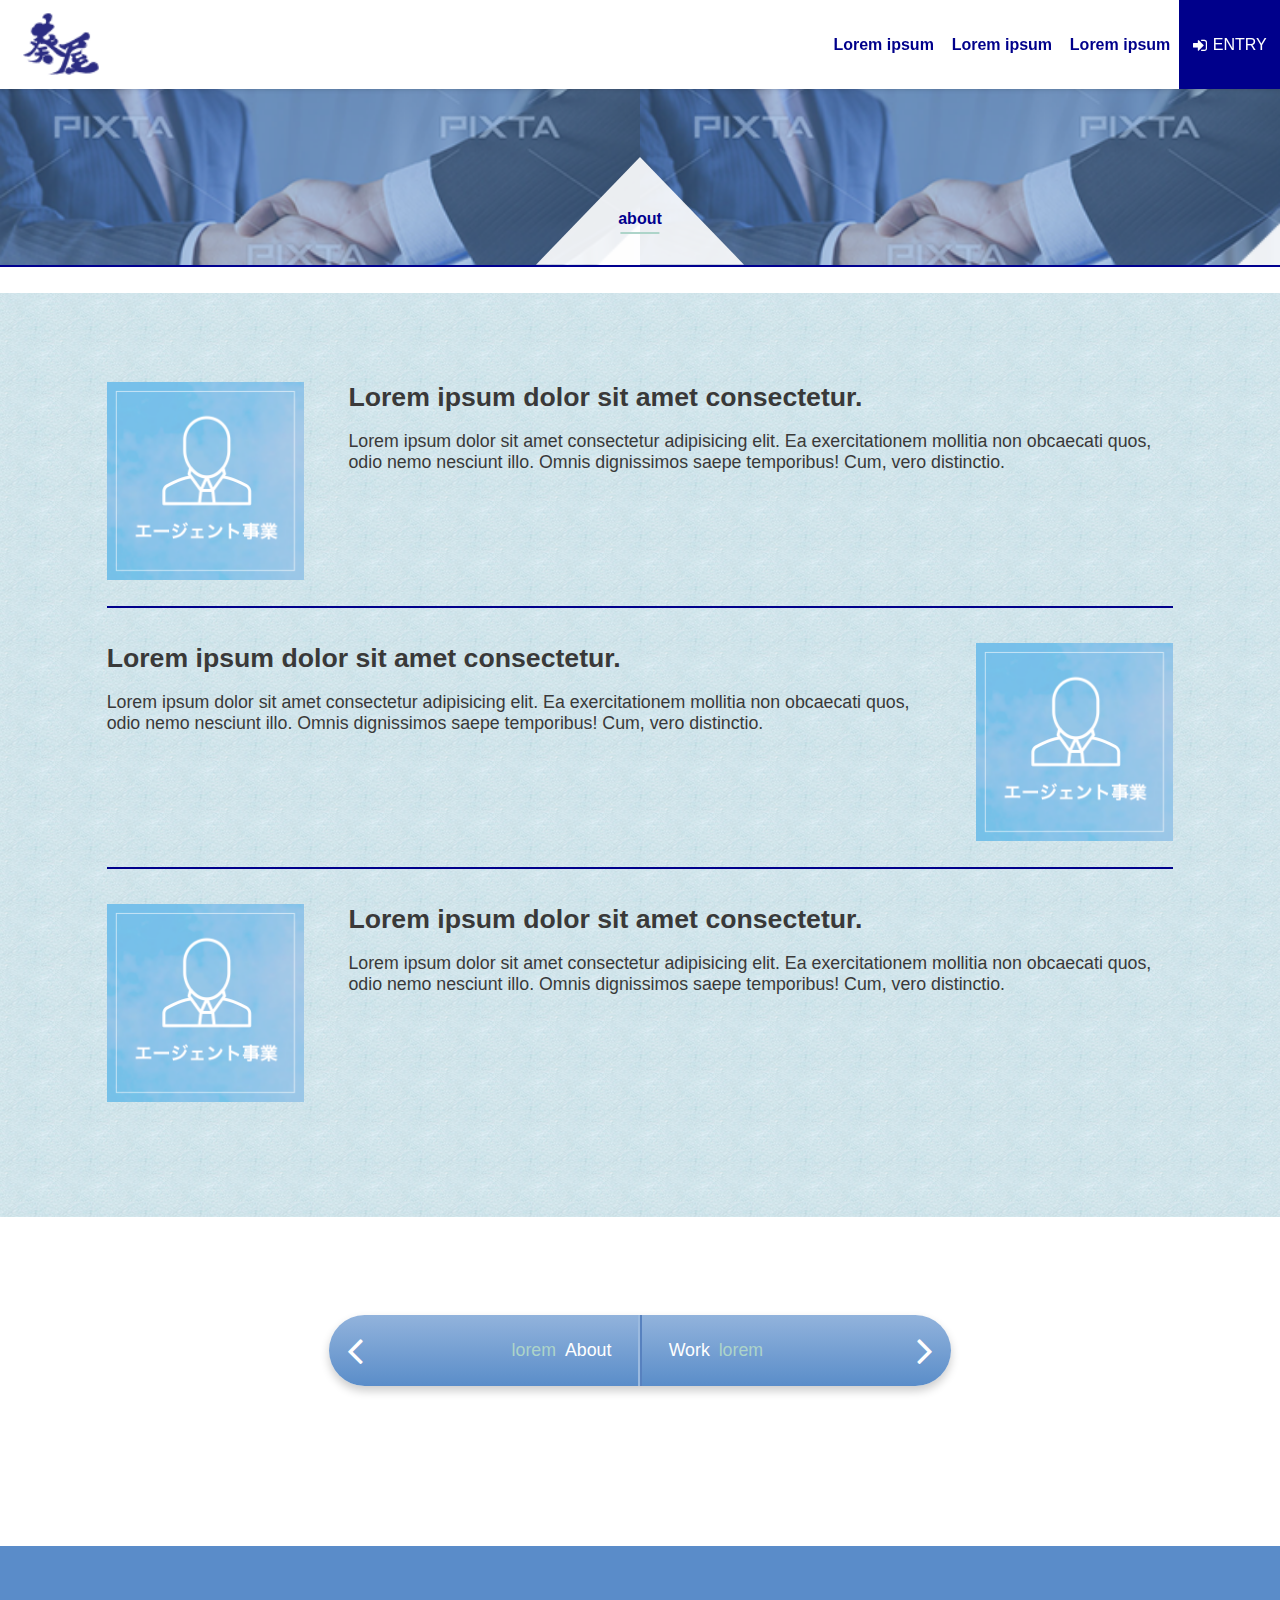
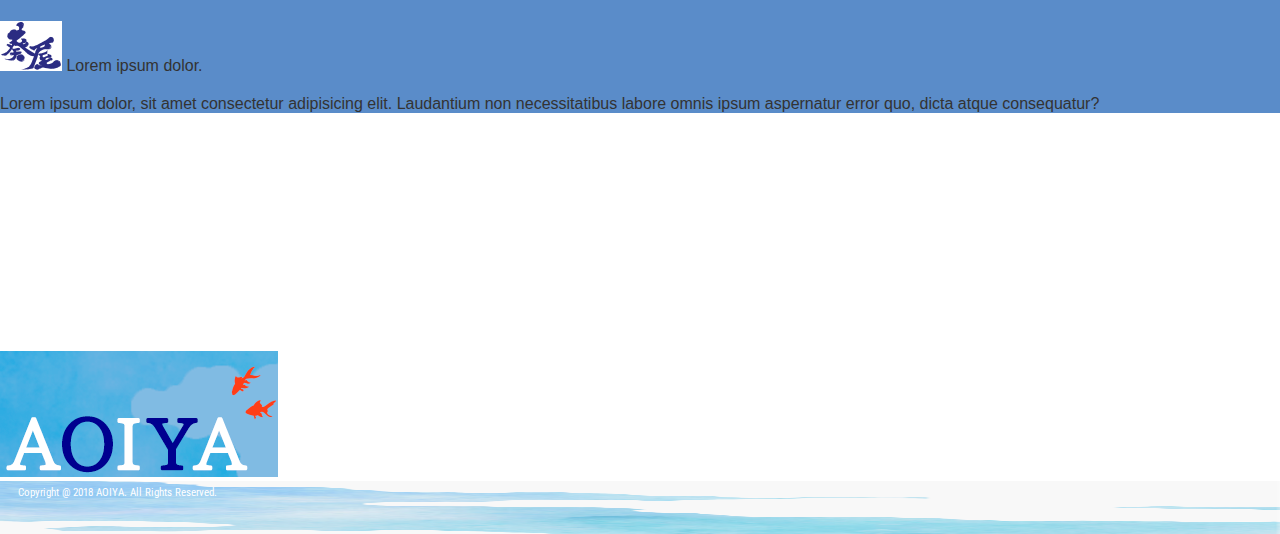
<file: about.html>
<!doctype html>
<html lang="en">

<head>
    <meta charset="UTF-8">
    <meta name="viewport" content="width=device-width, user-scalable=no, initial-scale=1.0, maximum-scale=1.0, minimum-scale=1.0">
    <meta http-equiv="X-UA-Compatible" content="ie=edge">
    <title>aoiya about</title>
    <script src="https://cdnjs.cloudflare.com/ajax/libs/jquery/3.3.1/jquery.min.js"></script>
    <script src="js/custom.js"></script>
    <link rel="stylesheet" href="https://cdnjs.cloudflare.com/ajax/libs/font-awesome/4.7.0/css/font-awesome.min.css">
    <link rel="stylesheet" href="css/owl.theme2.css">
    <link rel="stylesheet" href="css/style.css">
</head>

<body>
    <header>
        <section id="menu">
            <div class="navbar2 sticky-header fixed clearfix">
                <a class="logo" href=""><img src="img/logo.png" alt=""></a>
                <ul class="header-list">
                    <li><a href="">Lorem ipsum</a></li>
                    <li><a href="">Lorem ipsum</a></li>
                    <li><a href="">Lorem ipsum</a></li>
                </ul>
                <!--mobi button-->
                <div class="header-entry">
                    <i class="fa fa-sign-in"></i>
                    ENTRY
                </div>
                <!--/mobi button-->
            </div>
        </section>
    </header>
    <div id="content">
        <section class="block-page-name">
            <div class="half"></div>
            <div class="half"></div>
            <div class="page-name">
                <h2>about</h2>
            </div>
        </section>
        
        <section class="about">
            <div class="wrapper3">
                <div class="about--bg">
                    <article class="about--arc">
                        <div class="has-image">
                            <img src="img/i-about1.png" alt="">
                        </div>
                        <div class="about--txt">
                            <h3>Lorem ipsum dolor sit amet consectetur.</h3>
                            <p>
                                Lorem ipsum dolor sit amet consectetur adipisicing elit. Ea exercitationem mollitia non
                                obcaecati quos, odio nemo nesciunt illo. Omnis dignissimos saepe temporibus! Cum, vero
                                distinctio.
                            </p>
                        </div>
                    </article>
                    <article class="about--arc">
                        <div class="has-image">
                            <img src="img/i-about1.png" alt="">
                        </div>
                        <div class="about--txt">
                            <h3>Lorem ipsum dolor sit amet consectetur.</h3>
                            <p>
                                Lorem ipsum dolor sit amet consectetur adipisicing elit. Ea exercitationem mollitia non
                                obcaecati quos, odio nemo nesciunt illo. Omnis dignissimos saepe temporibus! Cum, vero
                                distinctio.
                            </p>
                        </div>
                    </article>
                    <article class="about--arc">
                        <div class="has-image">
                            <img src="img/i-about1.png" alt="">
                        </div>
                        <div class="about--txt">
                            <h3>Lorem ipsum dolor sit amet consectetur.</h3>
                            <p>
                                Lorem ipsum dolor sit amet consectetur adipisicing elit. Ea exercitationem mollitia non
                                obcaecati quos, odio nemo nesciunt illo. Omnis dignissimos saepe temporibus! Cum, vero
                                distinctio.
                            </p>
                        </div>
                    </article>
                </div>
            </div>
        </section>

        <section class="pagination">
            <a class="prev" href="">
                <i class="fa fa-angle-left fll"></i>
                <span class="jpn">lorem</span>
                <span class="eng">About</span>
            </a>
            <a class="next" href="">
                <span class="eng">Work</span>
                <span class="jpn">lorem</span>
                <i class="fa fa-angle-right flr"></i>
            </a>
        </section>
        <div class="clb40"></div>
        <div class="clb40"></div>
        <div class="clb40"></div>
        <div class="clb40"></div>
    </div>
    <footer>

        <div class="ft-bg">
            <div class="ft-bg--wrapper">
                <section class="ft-top">
                    <div class="ft-brand">
                        <img src="img/logo.png">
                        <span>Lorem ipsum dolor.</span>
                    </div>
                    <a class="go-top show-sp">
                        <img src="img/i-arrow-up.png">
                        <p>PAGE TOP</p>
                    </a>
                    <div class="clb20"></div>
                    <div class="show-pc">
                        Lorem ipsum dolor, sit amet consectetur adipisicing elit. Laudantium non necessitatibus labore
                        omnis ipsum aspernatur error quo, dicta atque consequatur?
                    </div>
                </section>

                <section class="ft-mid">
                    <ul class="ft-menu">
                        <li><a href="">Lorem ipsum</a></li>
                        <li><a href="">Lorem ipsum</a></li>
                        <li><a href="">Lorem ipsum</a></li>
                        <li><a href="">Lorem ipsum</a></li>
                    </ul>
                    <div class="ft-logo">
                        <img src="img/ft-logo.png">
                    </div>
                </section>

                <section class="ft-bot">
                    <div class="copy-r">Copyright @ 2018 <a href="">AOIYA</a>. All Rights Reserved.</div>
                </section>
            </div>
        </div>

    </footer>
    <a href="" id="go-top" class="show-pc"><i class="fa fa-angle-up"></i></a>
    <script src="https://cdnjs.cloudflare.com/ajax/libs/OwlCarousel2/2.3.4/owl.carousel.min.js"></script>
</body>

</html>
</file>
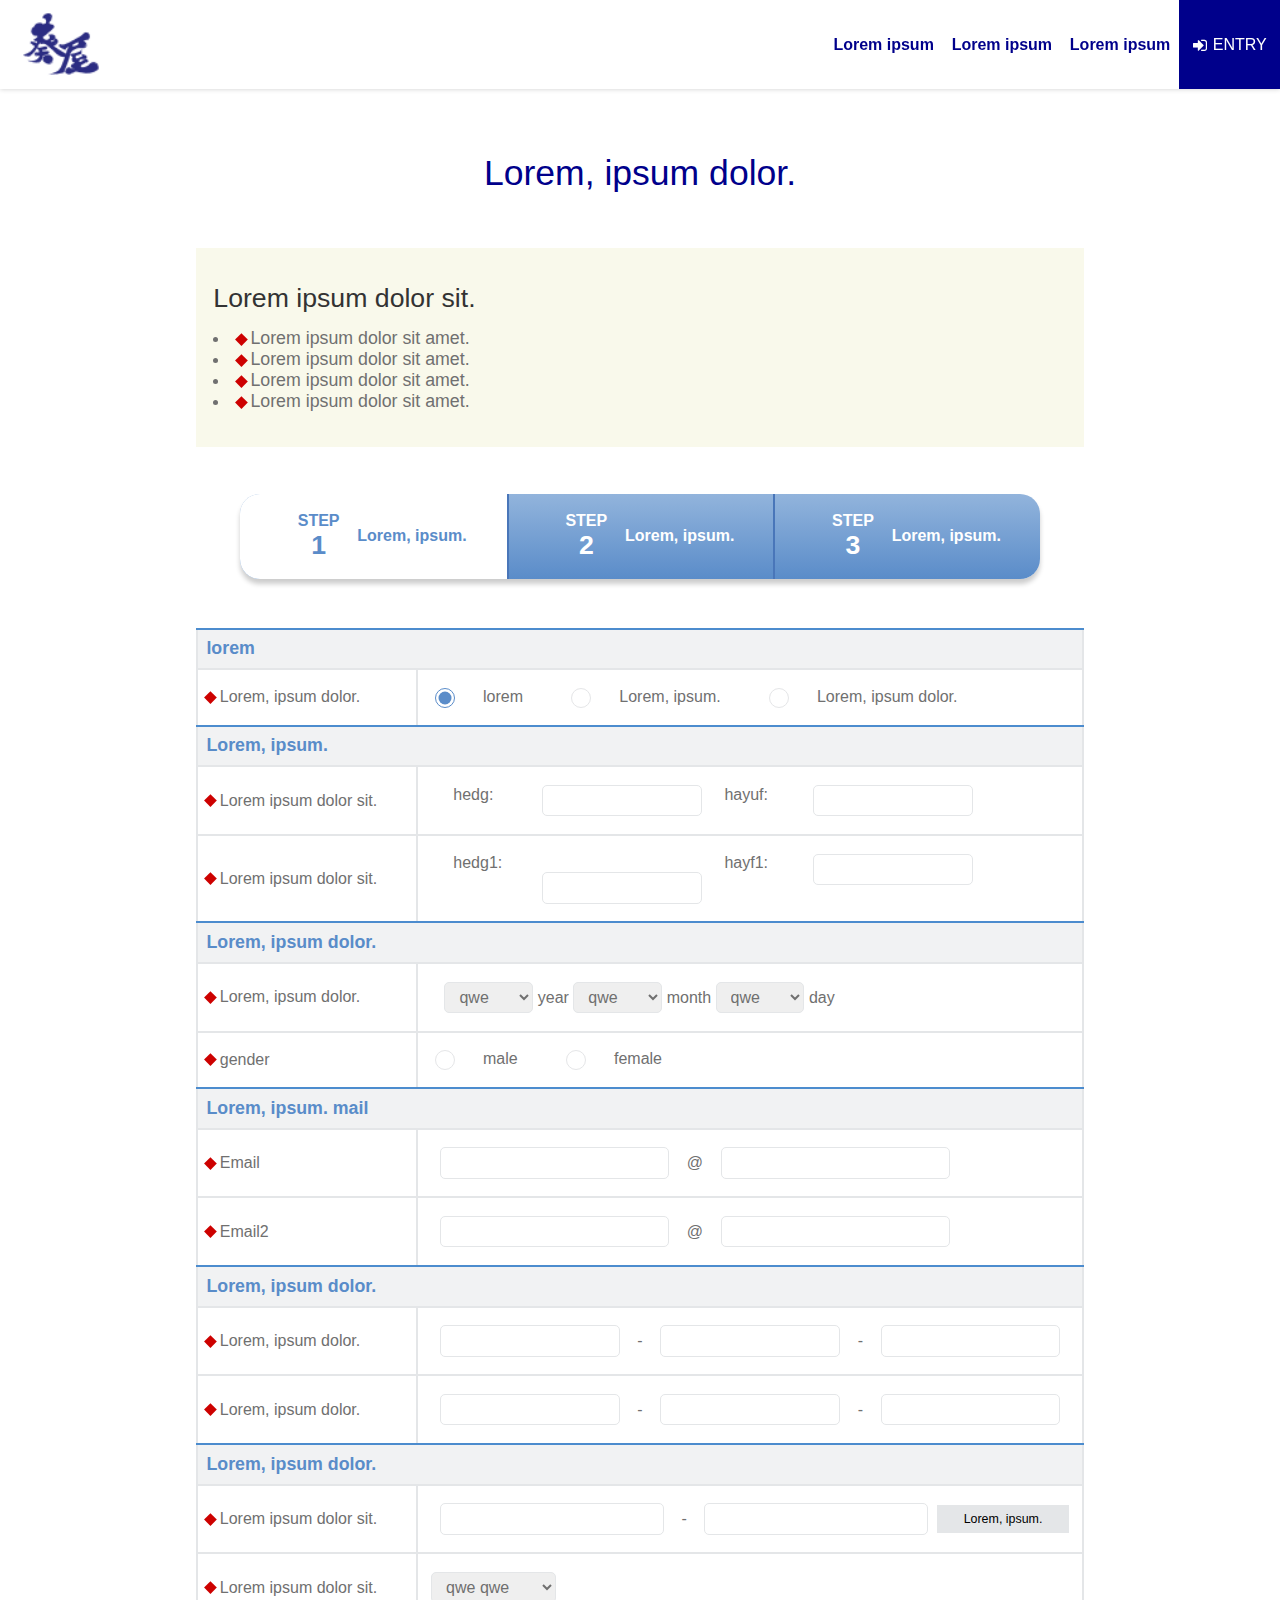
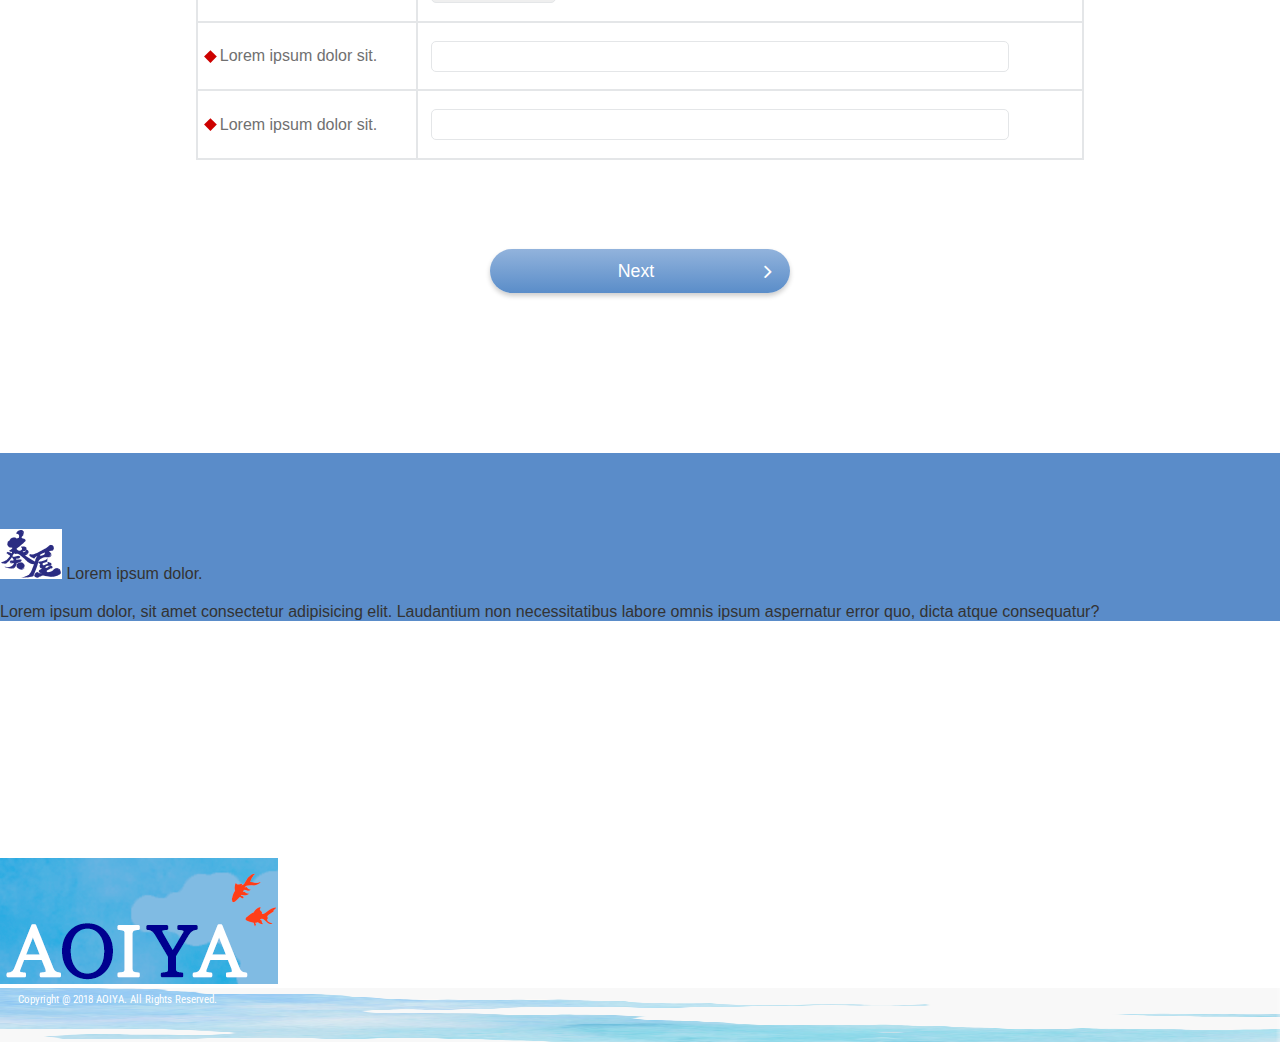
<file: contact.html>
<!doctype html>
<html lang="en">

<head>
    <meta charset="UTF-8">
    <meta name="viewport" content="width=device-width, user-scalable=no, initial-scale=1.0, maximum-scale=1.0, minimum-scale=1.0">
    <meta http-equiv="X-UA-Compatible" content="ie=edge">
    <title>aoiya contact</title>
    <script src="https://cdnjs.cloudflare.com/ajax/libs/jquery/3.3.1/jquery.min.js"></script>
    <script src="js/custom.js"></script>
    <link rel="stylesheet" href="https://cdnjs.cloudflare.com/ajax/libs/font-awesome/4.7.0/css/font-awesome.min.css">
    <link rel="stylesheet" href="css/owl.theme2.css">
    <link rel="stylesheet" href="css/style.css">
</head>

<body>
    <header>
        <section id="menu">
            <div class="navbar2 sticky-header fixed clearfix">
                <a class="logo" href=""><img src="img/logo.png" alt=""></a>
                <ul class="header-list">
                    <li><a href="">Lorem ipsum</a></li>
                    <li><a href="">Lorem ipsum</a></li>
                    <li><a href="">Lorem ipsum</a></li>
                </ul>
                <!--mobi button-->
                <div class="header-entry">
                    <i class="fa fa-sign-in"></i>
                    ENTRY
                </div>
                <!--/mobi button-->
            </div>
        </section>
    </header>
    <div id="content">


        <section class="contact-page">
            <div class="contact-title">Lorem, ipsum dolor.</div>
            <div class="contact-notify">
                <div class="container">
                    <div class="notify-title">
                        Lorem ipsum dolor sit.
                    </div>
                    <ul>
                        <li>
                            <div class="i-rhomb"></div>Lorem ipsum dolor sit amet.
                        </li>
                        <li>
                            <div class="i-rhomb"></div>Lorem ipsum dolor sit amet.
                        </li>
                        <li>
                            <div class="i-rhomb"></div>Lorem ipsum dolor sit amet.
                        </li>
                        <li>
                            <div class="i-rhomb"></div>Lorem ipsum dolor sit amet.
                        </li>
                    </ul>
                </div>
            </div> <!-- end .contact-notify -->
            <ul class="step-box">
                <li class="active">
                    <div class="step">
                        <span>Step</span>
                        <span class="num">1</span>
                    </div>
                    <span class="step-desc">Lorem, ipsum.</span>
                </li>
                <li>
                    <div class="step">
                        <span>Step</span>
                        <span class="num">2</span>
                    </div>
                    <span class="step-desc">Lorem, ipsum.</span>
                </li>
                <li>
                    <div class="step">
                        <span>Step</span>
                        <span class="num">3</span>
                    </div>
                    <span class="step-desc">Lorem, ipsum.</span>
                </li>
            </ul>
            <div class="container">
                <form action="" class="contact-form">
                    <div class="table-layout">

                        <div class="thead">
                            lorem
                        </div>
                        <div class="trow">
                            <div class="tdata">
                                <div class="i-rhomb"></div>
                                Lorem, ipsum dolor.
                            </div>
                            <div class="tdata">
                                <label>
                                    <input type="radio" name="input1" id="test" checked>
                                    lorem
                                </label>
                                <label>
                                    <input type="radio" name="input1" id="">
                                    Lorem, ipsum.
                                </label>
                                <label>
                                    <input type="radio" name="input1" id="">
                                    Lorem, ipsum dolor.
                                </label>
                            </div>
                        </div>

                        <div class="thead">
                            Lorem, ipsum.
                        </div>
                        <div class="trow">
                            <div class="tdata">
                                <div class="i-rhomb"></div>
                                Lorem ipsum dolor sit.
                            </div>
                            <div class="tdata">
                                <div class="input-wrapper2">
                                    <label for="">
                                        <span>hedg: </span>
                                        <input type="text" name="" id="">
                                    </label>
                                    <label for="">
                                        <span>hayuf: </span>
                                        <input type="text" name="" id="">
                                    </label>
                                </div>
                            </div>
                        </div>
                        <div class="trow">
                            <div class="tdata">
                                <div class="i-rhomb"></div>
                                Lorem ipsum dolor sit.
                            </div>
                            <div class="tdata">
                                <div class="input-wrapper2">
                                    <label for="">
                                        <span>hedg1: </span>
                                        <input type="text" name="" id="">
                                    </label>
                                    <label for="">
                                        <span>hayf1: </span>
                                        <input type="text" name="" id="">
                                    </label>
                                </div>
                            </div>
                        </div>

                        <div class="thead">
                            Lorem, ipsum dolor.
                        </div>
                        <div class="trow">
                            <div class="tdata">
                                <div class="i-rhomb"></div>
                                Lorem, ipsum dolor.
                            </div>
                            <div class="tdata">
                                <div class="input-wrapper3">
                                    <label for="">
                                        <select name="" id="">
                                            <option value="">qwe</option>
                                            <option value="">qwe</option>
                                        </select>
                                        <span>year</span>
                                    </label>
                                    <label for="">
                                        <select name="" id="">
                                            <option value="">qwe</option>
                                            <option value="">qwe</option>
                                        </select>
                                        <span>month</span>
                                    </label>
                                    <label for="">
                                        <select name="" id="">
                                            <option value="">qwe</option>
                                            <option value="">qwe</option>
                                        </select>
                                        <span>day</span>
                                    </label>
                                </div>
                            </div>
                        </div>
                        <div class="trow">
                            <div class="tdata">
                                <div class="i-rhomb"></div>
                                gender
                            </div>
                            <div class="tdata">
                                <div class="input-wrapper7">
                                    <label>
                                        <input type="radio" name="gender" value="male" id="">
                                        male
                                    </label>
                                    <label>
                                        <input type="radio" name="gender" value="female" id="">
                                        female
                                    </label>
                                </div>
                            </div>
                        </div>

                        <div class="thead">
                            Lorem, ipsum. mail
                        </div>
                        <div class="trow">
                            <div class="tdata">
                                <div class="i-rhomb"></div>
                                Email
                            </div>
                            <div class="tdata">
                                <div class="input-wrapper4">
                                    <span><input type="text" name="" id=""></span>
                                    <span>@</span>
                                    <span><input type="text" name="" id=""></span>
                                </div>
                            </div>
                        </div>
                        <div class="trow">
                            <div class="tdata">
                                <div class="i-rhomb"></div>
                                Email2
                            </div>
                            <div class="tdata">
                                <div class="input-wrapper4">
                                    <span><input type="text" name="" id=""></span>
                                    <span>@</span>
                                    <span><input type="text" name="" id=""></span>
                                </div>
                            </div>
                        </div>

                        <div class="thead">
                            Lorem, ipsum dolor.
                        </div>
                        <div class="trow">
                            <div class="tdata">
                                <div class="i-rhomb"></div>
                                Lorem, ipsum dolor.
                            </div>
                            <div class="tdata">
                                <div class="input-wrapper4">
                                    <span><input type="text"></span>
                                    <span>-</span>
                                    <span><input type="text"></span>
                                    <span>-</span>
                                    <span><input type="text"></span>
                                </div>
                            </div>
                        </div>
                        <div class="trow">
                            <div class="tdata">
                                <div class="i-rhomb"></div>
                                Lorem, ipsum dolor.
                            </div>
                            <div class="tdata">
                                <div class="input-wrapper4">
                                    <span><input type="text"></span>
                                    <span>-</span>
                                    <span><input type="text"></span>
                                    <span>-</span>
                                    <span><input type="text"></span>
                                </div>
                            </div>
                        </div>

                        <div class="thead">
                            Lorem, ipsum dolor.
                        </div>
                        <div class="trow">
                            <div class="tdata">
                                <div class="i-rhomb"></div>
                                Lorem ipsum dolor sit.
                            </div>
                            <div class="tdata">
                                <div class="input-wrapper4">
                                    <span><input type="text" name="" id=""></span>
                                    <span>-</span>
                                    <span><input type="text" name="" id=""></span>
                                    <a href="" class="btn btn-gray">Lorem, ipsum.</a>
                                </div>
                            </div>
                        </div>
                        <div class="trow">
                            <div class="tdata">
                                <div class="i-rhomb"></div>
                                Lorem ipsum dolor sit.
                            </div>
                            <div class="tdata">
                                <div class="input-wrapper5">
                                    <select name="" id="">
                                        <option value="">qwe qwe</option>
                                        <option value="">qwe qwe</option>
                                    </select>
                                </div>
                            </div>
                        </div>
                        <div class="trow">
                            <div class="tdata">
                                <div class="i-rhomb"></div>
                                Lorem ipsum dolor sit.
                            </div>
                            <div class="tdata">
                                <div class="input-wrapper6">
                                    <input type="text" name="" id="">
                                </div>
                            </div>
                        </div>
                        <div class="trow">
                            <div class="tdata">
                                <div class="i-rhomb"></div>
                                Lorem ipsum dolor sit.
                            </div>
                            <div class="tdata">
                                <div class="input-wrapper6">
                                    <input type="text" name="" id="">
                                </div>
                            </div>
                        </div>

                    </div>
                </form>
            </div>
        </section>

        <section class="step-nav">
            <a class="next" href="">
                <span class="eng">Next</span>
                <i class="fa fa-angle-right flr"></i>
            </a>
        </section>

        <div class="clb40"></div>
        <div class="clb40"></div>
        <div class="clb40"></div>
        <div class="clb40"></div>
    </div>
    <footer>

        <div class="ft-bg">
            <div class="ft-bg--wrapper">
                <section class="ft-top">
                    <div class="ft-brand">
                        <img src="img/logo.png">
                        <span>Lorem ipsum dolor.</span>
                    </div>
                    <a class="go-top show-sp">
                        <img src="img/i-arrow-up.png">
                        <p>PAGE TOP</p>
                    </a>
                    <div class="clb20"></div>
                    <div class="show-pc">
                        Lorem ipsum dolor, sit amet consectetur adipisicing elit. Laudantium non necessitatibus labore
                        omnis ipsum aspernatur error quo, dicta atque consequatur?
                    </div>
                </section>

                <section class="ft-mid">
                    <ul class="ft-menu">
                        <li><a href="">Lorem ipsum</a></li>
                        <li><a href="">Lorem ipsum</a></li>
                        <li><a href="">Lorem ipsum</a></li>
                        <li><a href="">Lorem ipsum</a></li>
                    </ul>
                    <div class="ft-logo">
                        <img src="img/ft-logo.png">
                    </div>
                </section>

                <section class="ft-bot">
                    <div class="copy-r">Copyright @ 2018 <a href="">AOIYA</a>. All Rights Reserved.</div>
                </section>
            </div>
        </div>

    </footer>
    <a href="" id="go-top" class="show-pc"><i class="fa fa-angle-up"></i></a>
    <script src="https://cdnjs.cloudflare.com/ajax/libs/OwlCarousel2/2.3.4/owl.carousel.min.js"></script>
</body>

</html>
</file>
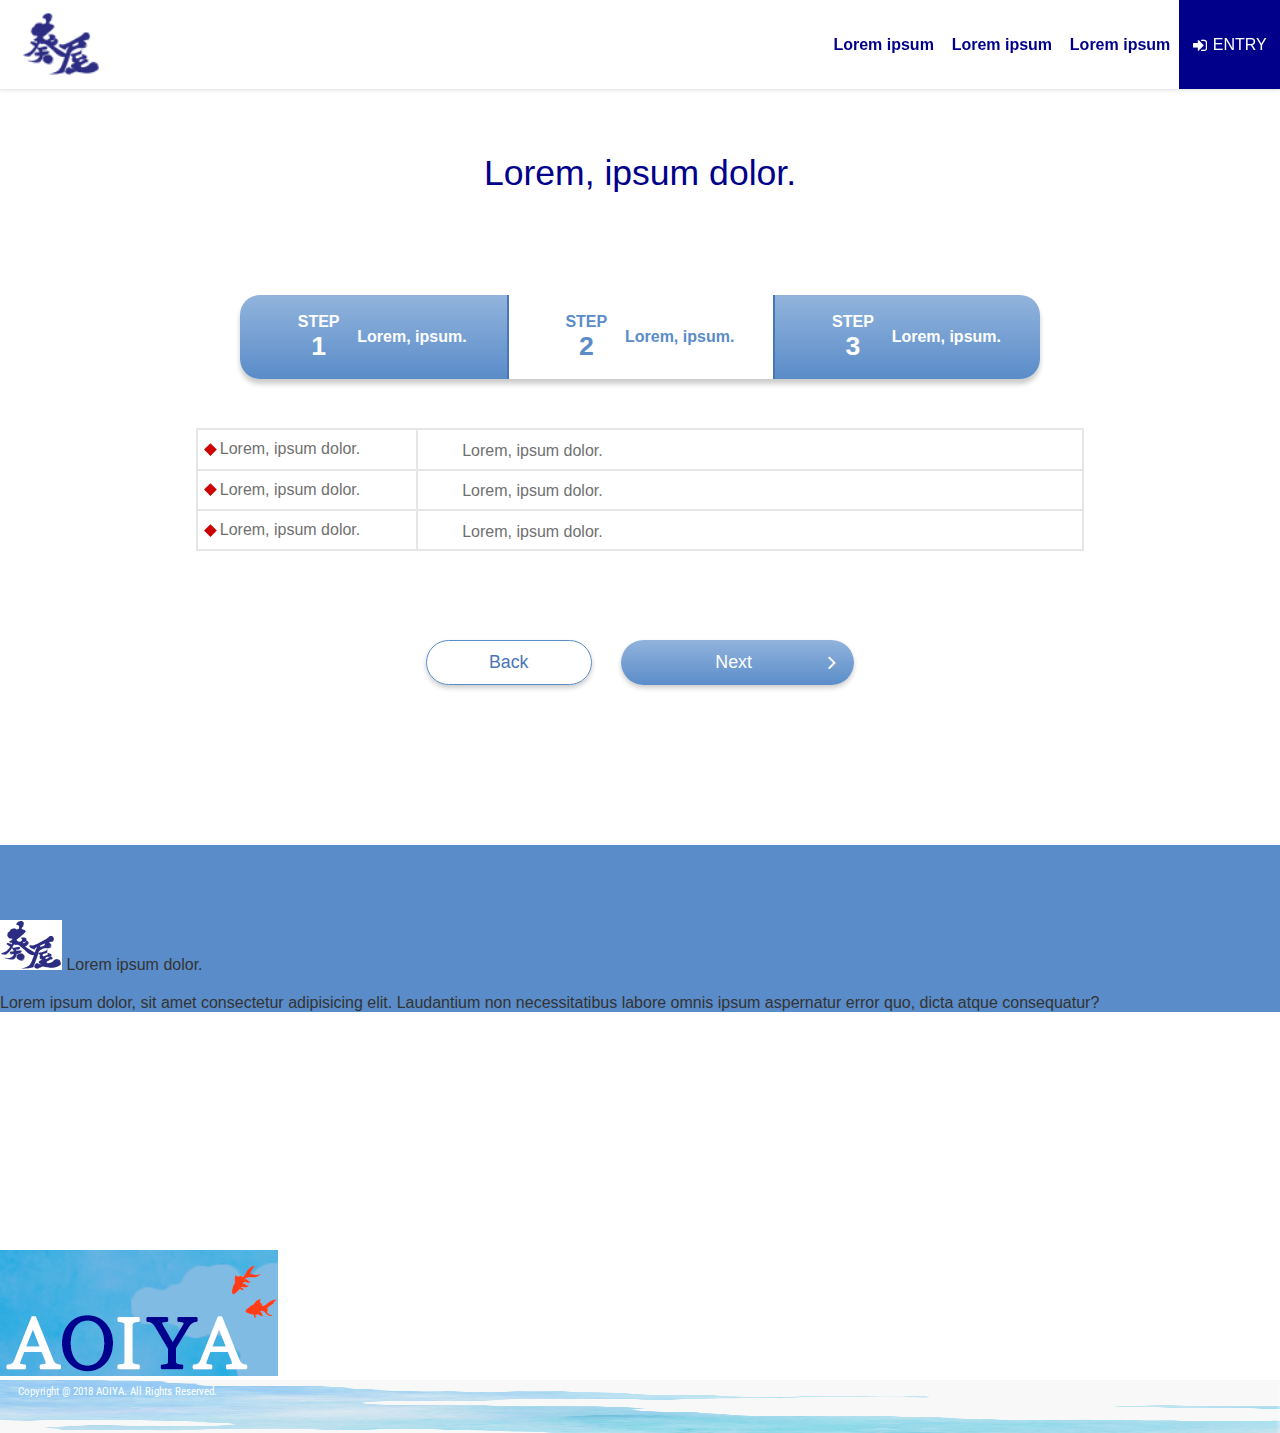
<file: contact2.html>
<!doctype html>
<html lang="en">

<head>
    <meta charset="UTF-8">
    <meta name="viewport" content="width=device-width, user-scalable=no, initial-scale=1.0, maximum-scale=1.0, minimum-scale=1.0">
    <meta http-equiv="X-UA-Compatible" content="ie=edge">
    <title>aoiya contact</title>
    <script src="https://cdnjs.cloudflare.com/ajax/libs/jquery/3.3.1/jquery.min.js"></script>
    <script src="js/custom.js"></script>
    <link rel="stylesheet" href="https://cdnjs.cloudflare.com/ajax/libs/font-awesome/4.7.0/css/font-awesome.min.css">
    <link rel="stylesheet" href="css/owl.theme2.css">
    <link rel="stylesheet" href="css/style.css">
</head>

<body>
    <header>
        <section id="menu">
            <div class="navbar2 sticky-header fixed clearfix">
                <a class="logo" href=""><img src="img/logo.png" alt=""></a>
                <ul class="header-list">
                    <li><a href="">Lorem ipsum</a></li>
                    <li><a href="">Lorem ipsum</a></li>
                    <li><a href="">Lorem ipsum</a></li>
                </ul>
                <!--mobi button-->
                <div class="header-entry">
                    <i class="fa fa-sign-in"></i>
                    ENTRY
                </div>
                <!--/mobi button-->
            </div>
        </section>
    </header>
    <div id="content">


        <section class="contact-page">
            <div class="contact-title">Lorem, ipsum dolor.</div>
            <ul class="step-box">
                <li>
                    <div class="step">
                        <span>Step</span>
                        <span class="num">1</span>
                    </div>
                    <span class="step-desc">Lorem, ipsum.</span>
                </li>
                <li class="active">
                    <div class="step">
                        <span>Step</span>
                        <span class="num">2</span>
                    </div>
                    <span class="step-desc">Lorem, ipsum.</span>
                </li>
                <li>
                    <div class="step">
                        <span>Step</span>
                        <span class="num">3</span>
                    </div>
                    <span class="step-desc">Lorem, ipsum.</span>
                </li>
            </ul>
            <div class="container">

                <div class="table-layout">

                    <div class="trow">
                        <div class="tdata">
                            <div class="i-rhomb"></div>
                            Lorem, ipsum dolor.
                        </div>
                        <div class="tdata">
                            <div class="contact-confirm">Lorem, ipsum dolor.</div>
                        </div>
                    </div>

                    <div class="trow">
                        <div class="tdata">
                            <div class="i-rhomb"></div>
                            Lorem, ipsum dolor.
                        </div>
                        <div class="tdata">
                            <div class="contact-confirm">Lorem, ipsum dolor.</div>
                        </div>
                    </div>

                    <div class="trow">
                        <div class="tdata">
                            <div class="i-rhomb"></div>
                            Lorem, ipsum dolor.
                        </div>
                        <div class="tdata">
                            <div class="contact-confirm">Lorem, ipsum dolor.</div>
                        </div>
                    </div>

                </div>

            </div>
        </section>

        <section class="step-nav">
            <a href="" class="back">
                Back
            </a>
            <a class="next" href="">
                <span class="eng">Next</span>
                <i class="fa fa-angle-right flr"></i>
            </a>
        </section>

        <div class="clb40"></div>
        <div class="clb40"></div>
        <div class="clb40"></div>
        <div class="clb40"></div>
    </div>
    <footer>

        <div class="ft-bg">
            <div class="ft-bg--wrapper">
                <section class="ft-top">
                    <div class="ft-brand">
                        <img src="img/logo.png">
                        <span>Lorem ipsum dolor.</span>
                    </div>
                    <a class="go-top show-sp">
                        <img src="img/i-arrow-up.png">
                        <p>PAGE TOP</p>
                    </a>
                    <div class="clb20"></div>
                    <div class="show-pc">
                        Lorem ipsum dolor, sit amet consectetur adipisicing elit. Laudantium non necessitatibus labore
                        omnis ipsum aspernatur error quo, dicta atque consequatur?
                    </div>
                </section>

                <section class="ft-mid">
                    <ul class="ft-menu">
                        <li><a href="">Lorem ipsum</a></li>
                        <li><a href="">Lorem ipsum</a></li>
                        <li><a href="">Lorem ipsum</a></li>
                        <li><a href="">Lorem ipsum</a></li>
                    </ul>
                    <div class="ft-logo">
                        <img src="img/ft-logo.png">
                    </div>
                </section>

                <section class="ft-bot">
                    <div class="copy-r">Copyright @ 2018 <a href="">AOIYA</a>. All Rights Reserved.</div>
                </section>
            </div>
        </div>

    </footer>
    <a href="" id="go-top" class="show-pc"><i class="fa fa-angle-up"></i></a>
    <script src="https://cdnjs.cloudflare.com/ajax/libs/OwlCarousel2/2.3.4/owl.carousel.min.js"></script>
</body>

</html>
</file>
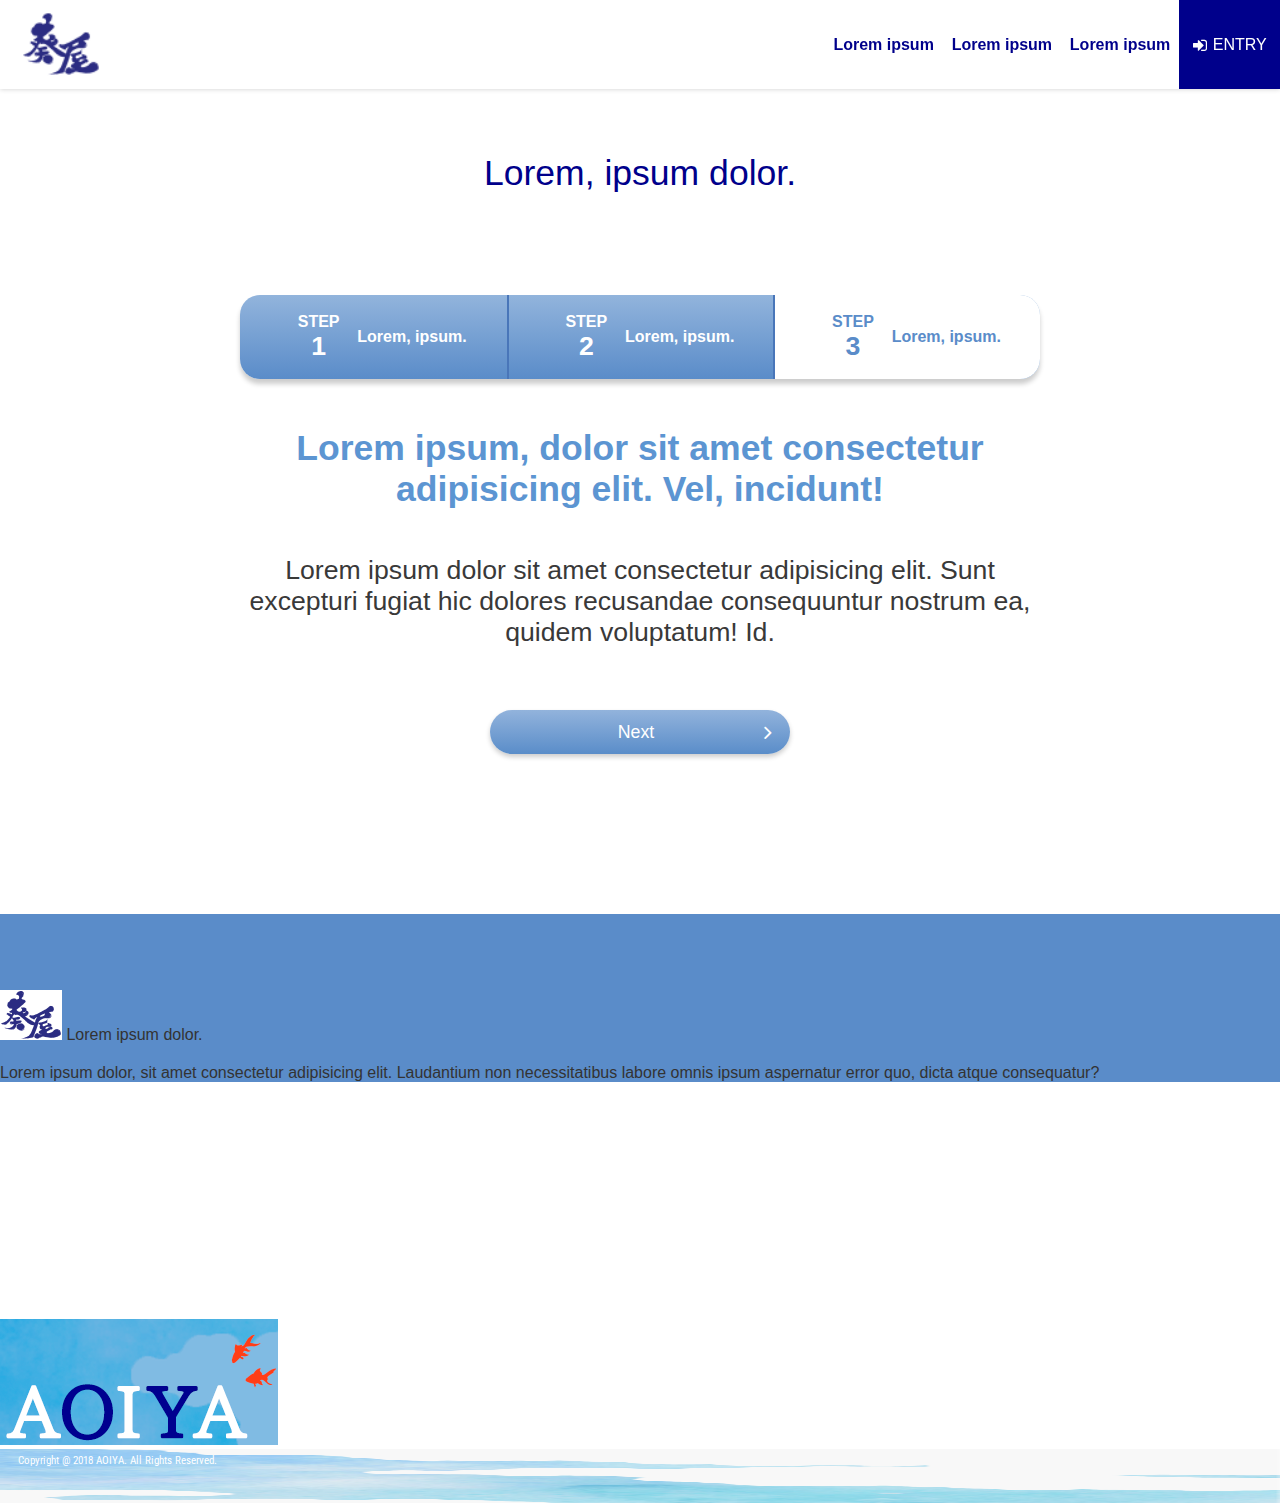
<file: contact3.html>
<!doctype html>
<html lang="en">

<head>
    <meta charset="UTF-8">
    <meta name="viewport" content="width=device-width, user-scalable=no, initial-scale=1.0, maximum-scale=1.0, minimum-scale=1.0">
    <meta http-equiv="X-UA-Compatible" content="ie=edge">
    <title>aoiya contact</title>
    <script src="https://cdnjs.cloudflare.com/ajax/libs/jquery/3.3.1/jquery.min.js"></script>
    <script src="js/custom.js"></script>
    <link rel="stylesheet" href="https://cdnjs.cloudflare.com/ajax/libs/font-awesome/4.7.0/css/font-awesome.min.css">
    <link rel="stylesheet" href="css/owl.theme2.css">
    <link rel="stylesheet" href="css/style.css">
</head>

<body>
    <header>
        <section id="menu">
            <div class="navbar2 sticky-header fixed clearfix">
                <a class="logo" href=""><img src="img/logo.png" alt=""></a>
                <ul class="header-list">
                    <li><a href="">Lorem ipsum</a></li>
                    <li><a href="">Lorem ipsum</a></li>
                    <li><a href="">Lorem ipsum</a></li>
                </ul>
                <!--mobi button-->
                <div class="header-entry">
                    <i class="fa fa-sign-in"></i>
                    ENTRY
                </div>
                <!--/mobi button-->
            </div>
        </section>
    </header>
    <div id="content">


        <section class="contact-page">
            <div class="contact-title">Lorem, ipsum dolor.</div>
            <ul class="step-box">
                <li>
                    <div class="step">
                        <span>Step</span>
                        <span class="num">1</span>
                    </div>
                    <span class="step-desc">Lorem, ipsum.</span>
                </li>
                <li>
                    <div class="step">
                        <span>Step</span>
                        <span class="num">2</span>
                    </div>
                    <span class="step-desc">Lorem, ipsum.</span>
                </li>
                <li class="active">
                    <div class="step">
                        <span>Step</span>
                        <span class="num">3</span>
                    </div>
                    <span class="step-desc">Lorem, ipsum.</span>
                </li>
            </ul>
            <div class="container">

                <div class="contact-thanks">
                    <h2>Lorem ipsum, dolor sit amet consectetur adipisicing elit. Vel, incidunt!</h2>
                    <p>
                        Lorem ipsum dolor sit amet consectetur adipisicing elit. Sunt excepturi fugiat hic dolores recusandae consequuntur nostrum ea, quidem voluptatum! Id.
                    </p>
                </div>

            </div>
        </section>

        <section class="step-nav">
            <a class="next" href="">
                <span class="eng">Next</span>
                <i class="fa fa-angle-right flr"></i>
            </a>
        </section>

        <div class="clb40"></div>
        <div class="clb40"></div>
        <div class="clb40"></div>
        <div class="clb40"></div>
    </div>
    <footer>

        <div class="ft-bg">
            <div class="ft-bg--wrapper">
                <section class="ft-top">
                    <div class="ft-brand">
                        <img src="img/logo.png">
                        <span>Lorem ipsum dolor.</span>
                    </div>
                    <a class="go-top show-sp">
                        <img src="img/i-arrow-up.png">
                        <p>PAGE TOP</p>
                    </a>
                    <div class="clb20"></div>
                    <div class="show-pc">
                        Lorem ipsum dolor, sit amet consectetur adipisicing elit. Laudantium non necessitatibus labore
                        omnis ipsum aspernatur error quo, dicta atque consequatur?
                    </div>
                </section>

                <section class="ft-mid">
                    <ul class="ft-menu">
                        <li><a href="">Lorem ipsum</a></li>
                        <li><a href="">Lorem ipsum</a></li>
                        <li><a href="">Lorem ipsum</a></li>
                        <li><a href="">Lorem ipsum</a></li>
                    </ul>
                    <div class="ft-logo">
                        <img src="img/ft-logo.png">
                    </div>
                </section>

                <section class="ft-bot">
                    <div class="copy-r">Copyright @ 2018 <a href="">AOIYA</a>. All Rights Reserved.</div>
                </section>
            </div>
        </div>

    </footer>
    <a href="" id="go-top" class="show-pc"><i class="fa fa-angle-up"></i></a>
    <script src="https://cdnjs.cloudflare.com/ajax/libs/OwlCarousel2/2.3.4/owl.carousel.min.js"></script>
</body>

</html>
</file>
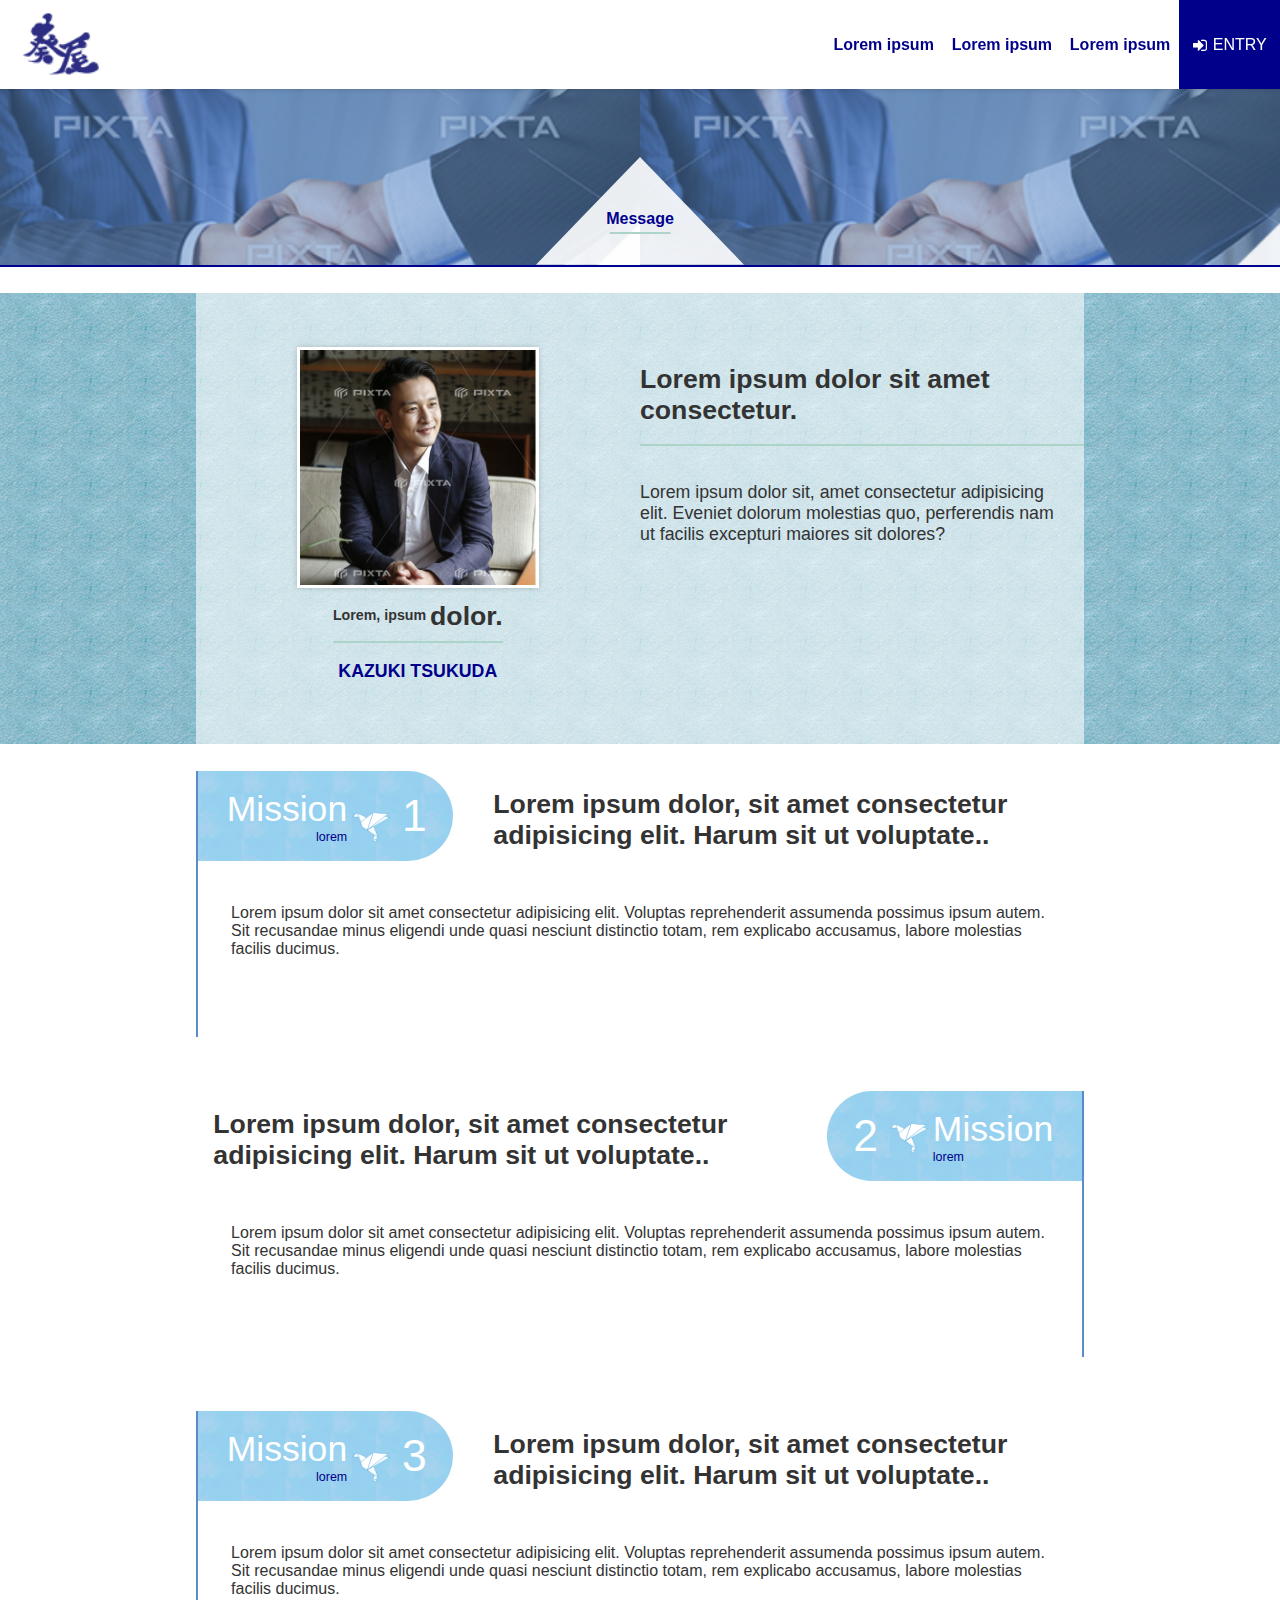
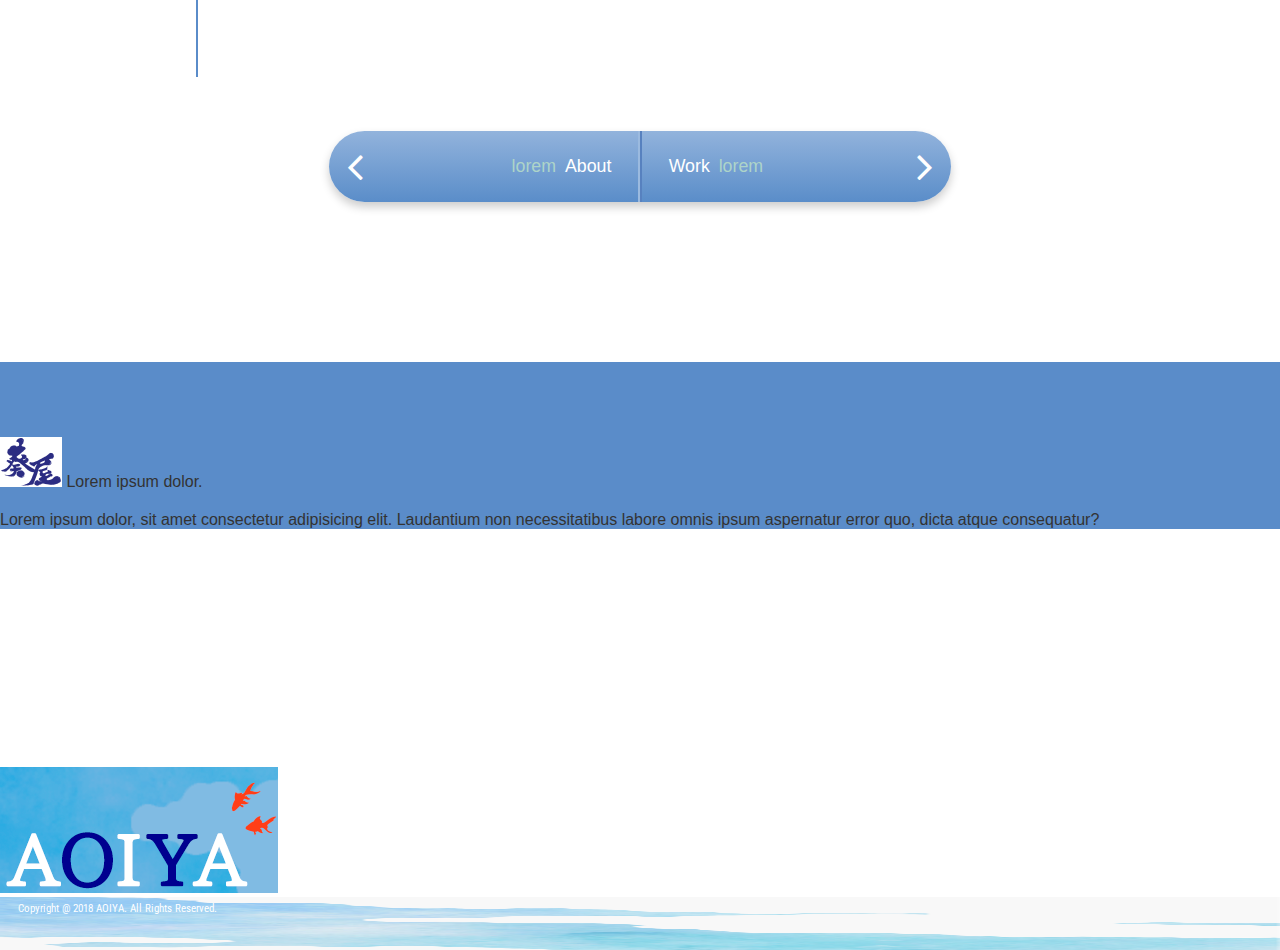
<file: message.html>
<!doctype html>
<html lang="en">

<head>
    <meta name="theme-color" content="#5c95d2">
    <meta charset="UTF-8">
    <meta name="viewport" content="width=device-width, initial-scale=1.0, minimum-scale=1.0">
    <meta http-equiv="X-UA-Compatible" content="ie=edge">
    <title>aoiya message</title>
    <script src="https://cdnjs.cloudflare.com/ajax/libs/jquery/3.3.1/jquery.min.js"></script>
    <script src="js/custom.js"></script>
    <link rel="stylesheet" href="https://cdnjs.cloudflare.com/ajax/libs/font-awesome/4.7.0/css/font-awesome.min.css">
    <link rel="stylesheet" href="css/owl.theme2.css">
    <link rel="stylesheet" href="css/style.css">
</head>

<body>
    <header>
        <section id="menu">
            <div class="navbar2 sticky-header fixed clearfix">
                <a class="logo" href="" title="logo"><img src="img/logo.png" alt=""></a>
                <ul class="header-list">
                    <li><a href="">Lorem ipsum</a></li>
                    <li><a href="">Lorem ipsum</a></li>
                    <li><a href="">Lorem ipsum</a></li>
                </ul>
                <!--mobi button-->
                <div class="header-entry">
                    <i class="fa fa-sign-in"></i>
                    ENTRY
                </div>
                <!--/mobi button-->
            </div>
        </section>
    </header>
    <div id="content">
        <section class="block-page-name">
            <div class="half"></div>
            <div class="half"></div>
            <div class="page-name">
                <h2>Message</h2>
            </div>
        </section>

        <section class="focus">
            <div class="container">
                <div class="focus--bg">
                    <div class="has-image">
                        <img src="img/focus-img.png" alt="">
                        <h5 class="focus--name">Lorem, ipsum <span>dolor.</span></h5>
                        <h5 class="focus--name2">KAZUKI TSUKUDA</h5>
                    </div>
                    <div class="focus--txt">
                        <h3>Lorem ipsum dolor sit amet consectetur.</h3>
                        <p>
                            Lorem ipsum dolor sit, amet consectetur adipisicing elit. Eveniet dolorum molestias quo,
                            perferendis nam ut facilis excepturi maiores sit dolores?
                        </p>
                    </div>
                </div>
            </div>
        </section>

        <section class="message-part">
            <div class="container">
                <article class="message-post">
                    <div class="message-post-header">
                        <div class="flag">
                            <div class="flag--number">1</div>
                            <div class="flag--txt">
                                <span class="flag--txt--big">Mission</span>
                                <span class="flag--txt--small">lorem</span>
                            </div>
                        </div>
                        <h3>Lorem ipsum dolor, sit amet consectetur adipisicing elit. Harum sit ut voluptate..</h3>
                    </div>
                    <div class="message-post-txt">
                        <p>
                            Lorem ipsum dolor sit amet consectetur adipisicing elit. Voluptas reprehenderit assumenda
                            possimus ipsum autem. Sit recusandae minus eligendi unde quasi nesciunt distinctio totam,
                            rem explicabo accusamus, labore molestias facilis ducimus.
                        </p>
                    </div>
                </article>
                <article class="message-post">
                    <div class="message-post-header">
                        <div class="flag">
                            <div class="flag--number">2</div>
                            <div class="flag--txt">
                                <span class="flag--txt--big">Mission</span>
                                <span class="flag--txt--small">lorem</span>
                            </div>
                        </div>
                        <h3>Lorem ipsum dolor, sit amet consectetur adipisicing elit. Harum sit ut voluptate..</h3>
                    </div>
                    <div class="message-post-txt">
                        <p>
                            Lorem ipsum dolor sit amet consectetur adipisicing elit. Voluptas reprehenderit assumenda
                            possimus ipsum autem. Sit recusandae minus eligendi unde quasi nesciunt distinctio totam,
                            rem explicabo accusamus, labore molestias facilis ducimus.
                        </p>
                    </div>
                </article>
                <article class="message-post">
                    <div class="message-post-header">
                        <div class="flag">
                            <div class="flag--number">3</div>
                            <div class="flag--txt">
                                <span class="flag--txt--big">Mission</span>
                                <span class="flag--txt--small">lorem</span>
                            </div>
                        </div>
                        <h3>Lorem ipsum dolor, sit amet consectetur adipisicing elit. Harum sit ut voluptate..</h3>
                    </div>
                    <div class="message-post-txt">
                        <p>
                            Lorem ipsum dolor sit amet consectetur adipisicing elit. Voluptas reprehenderit assumenda
                            possimus ipsum autem. Sit recusandae minus eligendi unde quasi nesciunt distinctio totam,
                            rem explicabo accusamus, labore molestias facilis ducimus.
                        </p>
                    </div>
                </article>
            </div>
        </section>

        <section class="pagination">
            <a class="prev" href="">
                <i class="fa fa-angle-left fll"></i>
                <span class="jpn">lorem</span>
                <span class="eng">About</span>
            </a>
            <a class="next" href="">
                <span class="eng">Work</span>
                <span class="jpn">lorem</span>
                <i class="fa fa-angle-right flr"></i>
            </a>
        </section>
        <div class="clb40"></div>
        <div class="clb40"></div>
        <div class="clb40"></div>
        <div class="clb40"></div>
    </div>
    <footer>

        <div class="ft-bg">
            <div class="ft-bg--wrapper">
                <section class="ft-top">
                    <div class="ft-brand">
                        <img src="img/logo.png" alt="">
                        <span>Lorem ipsum dolor.</span>
                    </div>
                    <a class="go-top show-sp">
                        <img src="img/i-arrow-up.png" alt="">
                        <p>PAGE TOP</p>
                    </a>
                    <div class="clb20"></div>
                    <div class="show-pc">
                        Lorem ipsum dolor, sit amet consectetur adipisicing elit. Laudantium non necessitatibus labore
                        omnis ipsum aspernatur error quo, dicta atque consequatur?
                    </div>
                </section>

                <section class="ft-mid">
                    <ul class="ft-menu">
                        <li><a href="">Lorem ipsum</a></li>
                        <li><a href="">Lorem ipsum</a></li>
                        <li><a href="">Lorem ipsum</a></li>
                        <li><a href="">Lorem ipsum</a></li>
                    </ul>
                    <div class="ft-logo">
                        <img src="img/ft-logo.png" alt="">
                    </div>
                </section>

                <section class="ft-bot">
                    <div class="copy-r">Copyright @ 2018 <a href="">AOIYA</a>. All Rights Reserved.</div>
                </section>
            </div>
        </div>

    </footer>
    <a href="" id="go-top" class="show-pc"><i class="fa fa-angle-up"></i></a>
    <script src="https://cdnjs.cloudflare.com/ajax/libs/OwlCarousel2/2.3.4/owl.carousel.min.js"></script>
</body>

</html>
</file>
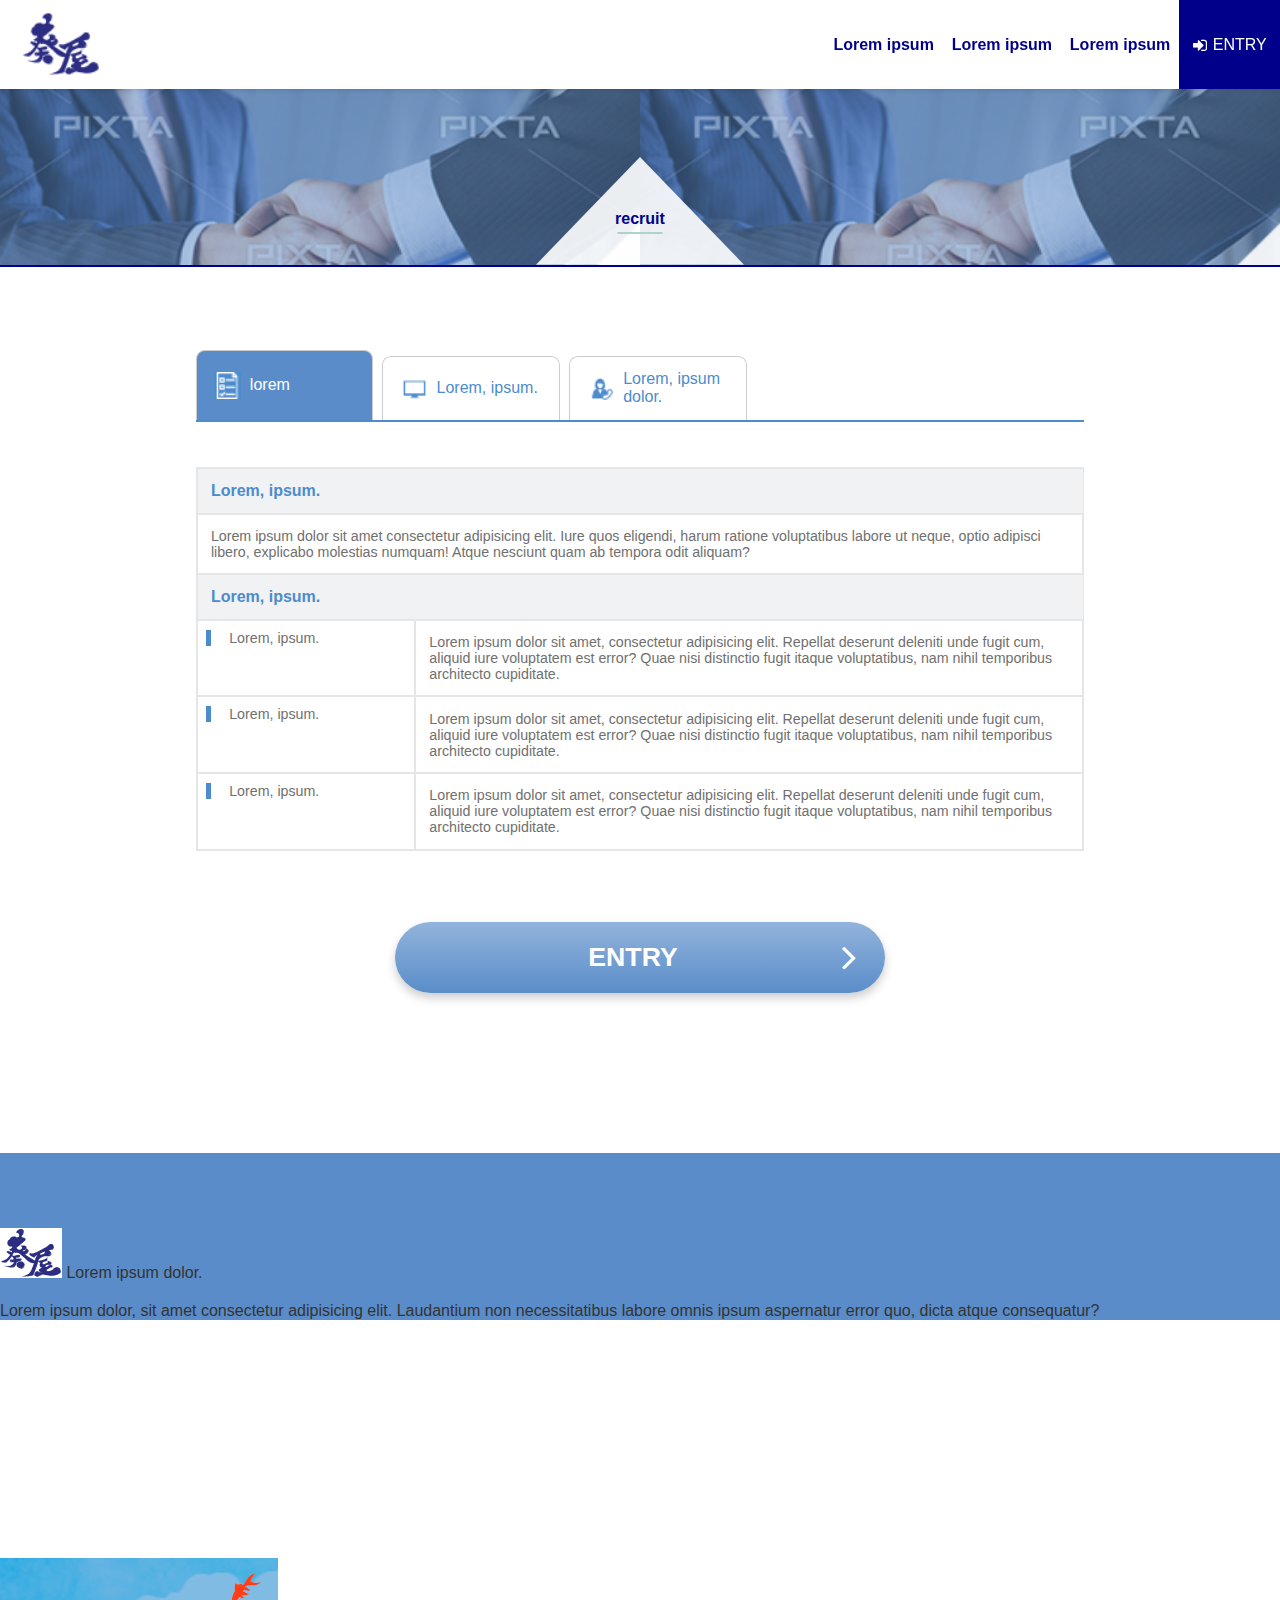
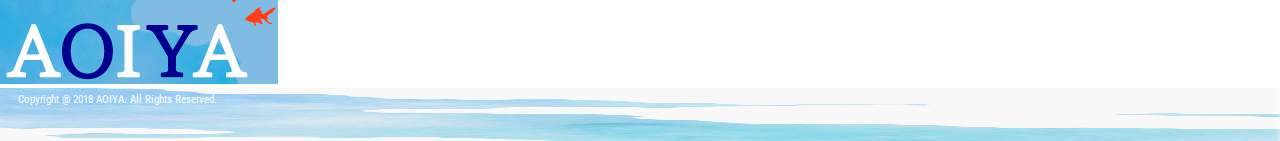
<file: recruit.html>
<!doctype html>
<html lang="en">

<head>
    <meta charset="UTF-8">
    <meta name="viewport" content="width=device-width, user-scalable=no, initial-scale=1.0, maximum-scale=1.0, minimum-scale=1.0">
    <meta http-equiv="X-UA-Compatible" content="ie=edge">
    <title>aoiya recruit</title>
    <script src="https://cdnjs.cloudflare.com/ajax/libs/jquery/3.3.1/jquery.min.js"></script>
    <script src="js/custom.js"></script>
    <link rel="stylesheet" href="https://cdnjs.cloudflare.com/ajax/libs/font-awesome/4.7.0/css/font-awesome.min.css">
    <link rel="stylesheet" href="css/owl.theme2.css">
    <link rel="stylesheet" href="css/style.css">
</head>

<body>
    <header>
        <section id="menu">
            <div class="navbar2 sticky-header fixed clearfix">
                <a class="logo" href=""><img src="img/logo.png" alt=""></a>
                <ul class="header-list">
                    <li><a href="">Lorem ipsum</a></li>
                    <li><a href="">Lorem ipsum</a></li>
                    <li><a href="">Lorem ipsum</a></li>
                </ul>
                <!--mobi button-->
                <div class="header-entry">
                    <i class="fa fa-sign-in"></i>
                    ENTRY
                </div>
                <!--/mobi button-->
            </div>
        </section>
    </header>
    <div id="content">
        <section class="block-page-name">
            <div class="half"></div>
            <div class="half"></div>
            <div class="page-name">
                <h2>recruit</h2>
            </div>
        </section>

        <section class="recruit-page">
            <div class="container">
                <div class="js-tab recruit-tab">
                    <ul class="js-tabnav">
                        <li class="active"><a href="#tab1"><img src="img/i-tab1.png" alt="i-tab1"><span>lorem</span></a></li>
                        <li><a href="#tab2"><img src="img/i-tab2.png" alt="i-tab2"><span>Lorem, ipsum.</span></a></li>
                        <li><a href="#tab3"><img src="img/i-tab3.png" alt="i-tab3"><span>Lorem, ipsum dolor.</span></a></li>
                    </ul>
                    <div class="js-tab-content">
                        <div id="tab1" class="tab-panel fade in active">
                            <div class="table-layout">
                                <div class="thead">
                                    Lorem, ipsum.
                                </div>
                                <div class="trow">
                                    <div class="tdata">
                                        <p class="tvalue">
                                            Lorem ipsum dolor sit amet consectetur adipisicing elit. Iure quos
                                            eligendi, harum ratione voluptatibus labore ut neque, optio adipisci
                                            libero, explicabo molestias numquam! Atque nesciunt quam ab tempora odit
                                            aliquam?
                                        </p>
                                    </div>
                                </div>
                                <div class="thead">
                                    Lorem, ipsum.
                                </div>
                                <div class="trow">
                                    <div class="tdata">
                                        <p class="tkey">
                                            Lorem, ipsum.
                                        </p>
                                    </div>
                                    <div class="tdata">
                                        <p class="tvalue">
                                            Lorem ipsum dolor sit amet, consectetur adipisicing elit. Repellat deserunt
                                            deleniti unde fugit cum, aliquid iure voluptatem est error? Quae nisi
                                            distinctio fugit itaque voluptatibus, nam nihil temporibus architecto
                                            cupiditate.
                                        </p>
                                    </div>
                                </div>
                                <div class="trow">
                                    <div class="tdata">
                                        <p class="tkey">
                                            Lorem, ipsum.
                                        </p>
                                    </div>
                                    <div class="tdata">
                                        <p class="tvalue">
                                            Lorem ipsum dolor sit amet, consectetur adipisicing elit. Repellat deserunt
                                            deleniti unde fugit cum, aliquid iure voluptatem est error? Quae nisi
                                            distinctio fugit itaque voluptatibus, nam nihil temporibus architecto
                                            cupiditate.
                                        </p>
                                    </div>
                                </div>
                                <div class="trow">
                                    <div class="tdata">
                                        <p class="tkey">
                                            Lorem, ipsum.
                                        </p>
                                    </div>
                                    <div class="tdata">
                                        <p class="tvalue">
                                            Lorem ipsum dolor sit amet, consectetur adipisicing elit. Repellat deserunt
                                            deleniti unde fugit cum, aliquid iure voluptatem est error? Quae nisi
                                            distinctio fugit itaque voluptatibus, nam nihil temporibus architecto
                                            cupiditate.
                                        </p>
                                    </div>
                                </div>
                            </div>
                        </div>
                        <div id="tab2" class="tab-panel fade">
                            <div class="table-layout">
                                <div class="thead">
                                    Lorem, ipsum.2
                                </div>
                                <div class="trow">
                                    <div class="tdata">
                                        <p class="tvalue">
                                            Lorem ipsum dolor sit amet consectetur adipisicing elit. Iure quos
                                            eligendi, harum ratione voluptatibus labore ut neque, optio adipisci
                                            libero, explicabo molestias numquam! Atque nesciunt quam ab tempora odit
                                            aliquam?
                                        </p>
                                    </div>
                                </div>
                                <div class="thead">
                                    Lorem, ipsum.
                                </div>
                                <div class="trow">
                                    <div class="tdata">
                                        <p class="tkey">
                                            Lorem, ipsum.
                                        </p>
                                    </div>
                                    <div class="tdata">
                                        <p class="tvalue">
                                            Lorem ipsum dolor sit amet, consectetur adipisicing elit. Repellat deserunt
                                            deleniti unde fugit cum, aliquid iure voluptatem est error? Quae nisi
                                            distinctio fugit itaque voluptatibus, nam nihil temporibus architecto
                                            cupiditate.
                                        </p>
                                    </div>
                                </div>
                                <div class="trow">
                                    <div class="tdata">
                                        <p class="tkey">
                                            Lorem, ipsum.
                                        </p>
                                    </div>
                                    <div class="tdata">
                                        <p class="tvalue">
                                            Lorem ipsum dolor sit amet, consectetur adipisicing elit. Repellat deserunt
                                            deleniti unde fugit cum, aliquid iure voluptatem est error? Quae nisi
                                            distinctio fugit itaque voluptatibus, nam nihil temporibus architecto
                                            cupiditate.
                                        </p>
                                    </div>
                                </div>
                                <div class="trow">
                                    <div class="tdata">
                                        <p class="tkey">
                                            Lorem, ipsum.
                                        </p>
                                    </div>
                                    <div class="tdata">
                                        <p class="tvalue">
                                            Lorem ipsum dolor sit amet, consectetur adipisicing elit. Repellat deserunt
                                            deleniti unde fugit cum, aliquid iure voluptatem est error? Quae nisi
                                            distinctio fugit itaque voluptatibus, nam nihil temporibus architecto
                                            cupiditate.
                                        </p>
                                    </div>
                                </div>
                            </div>
                        </div>
                        <div id="tab3" class="tab-panel fade">
                            <div class="table-layout">
                                <div class="thead">
                                    Lorem, ipsum.3
                                </div>
                                <div class="trow">
                                    <div class="tdata">
                                        <p class="tvalue">
                                            Lorem ipsum dolor sit amet consectetur adipisicing elit. Iure quos
                                            eligendi, harum ratione voluptatibus labore ut neque, optio adipisci
                                            libero, explicabo molestias numquam! Atque nesciunt quam ab tempora odit
                                            aliquam?
                                        </p>
                                    </div>
                                </div>
                                <div class="thead">
                                    Lorem, ipsum.
                                </div>
                                <div class="trow">
                                    <div class="tdata">
                                        <p class="tkey">
                                            Lorem, ipsum.
                                        </p>
                                    </div>
                                    <div class="tdata">
                                        <p class="tvalue">
                                            Lorem ipsum dolor sit amet, consectetur adipisicing elit. Repellat deserunt
                                            deleniti unde fugit cum, aliquid iure voluptatem est error? Quae nisi
                                            distinctio fugit itaque voluptatibus, nam nihil temporibus architecto
                                            cupiditate.
                                        </p>
                                    </div>
                                </div>
                                <div class="trow">
                                    <div class="tdata">
                                        <p class="tkey">
                                            Lorem, ipsum.
                                        </p>
                                    </div>
                                    <div class="tdata">
                                        <p class="tvalue">
                                            Lorem ipsum dolor sit amet, consectetur adipisicing elit. Repellat deserunt
                                            deleniti unde fugit cum, aliquid iure voluptatem est error? Quae nisi
                                            distinctio fugit itaque voluptatibus, nam nihil temporibus architecto
                                            cupiditate.
                                        </p>
                                    </div>
                                </div>
                                <div class="trow">
                                    <div class="tdata">
                                        <p class="tkey">
                                            Lorem, ipsum.
                                        </p>
                                    </div>
                                    <div class="tdata">
                                        <p class="tvalue">
                                            Lorem ipsum dolor sit amet, consectetur adipisicing elit. Repellat deserunt
                                            deleniti unde fugit cum, aliquid iure voluptatem est error? Quae nisi
                                            distinctio fugit itaque voluptatibus, nam nihil temporibus architecto
                                            cupiditate.
                                        </p>
                                    </div>
                                </div>
                            </div>
                        </div>
                    </div>
                </div>


            </div>
        </section>

        <section class="pagination in-recruit">
            <a class="entry" href="">
                <span class="eng">Entry</span>
                <i class="fa fa-angle-right flr"></i>
            </a>
        </section>

        <div class="clb40"></div>
        <div class="clb40"></div>
        <div class="clb40"></div>
        <div class="clb40"></div>
    </div>
    <footer>

        <div class="ft-bg">
            <div class="ft-bg--wrapper">
                <section class="ft-top">
                    <div class="ft-brand">
                        <img src="img/logo.png">
                        <span>Lorem ipsum dolor.</span>
                    </div>
                    <a class="go-top show-sp">
                        <img src="img/i-arrow-up.png">
                        <p>PAGE TOP</p>
                    </a>
                    <div class="clb20"></div>
                    <div class="show-pc">
                        Lorem ipsum dolor, sit amet consectetur adipisicing elit. Laudantium non necessitatibus labore
                        omnis ipsum aspernatur error quo, dicta atque consequatur?
                    </div>
                </section>

                <section class="ft-mid">
                    <ul class="ft-menu">
                        <li><a href="">Lorem ipsum</a></li>
                        <li><a href="">Lorem ipsum</a></li>
                        <li><a href="">Lorem ipsum</a></li>
                        <li><a href="">Lorem ipsum</a></li>
                    </ul>
                    <div class="ft-logo">
                        <img src="img/ft-logo.png">
                    </div>
                </section>

                <section class="ft-bot">
                    <div class="copy-r">Copyright @ 2018 <a href="">AOIYA</a>. All Rights Reserved.</div>
                </section>
            </div>
        </div>

    </footer>
    <a href="" id="go-top" class="show-pc"><i class="fa fa-angle-up"></i></a>
    <script src="https://cdnjs.cloudflare.com/ajax/libs/OwlCarousel2/2.3.4/owl.carousel.min.js"></script>
</body>

</html>
</file>
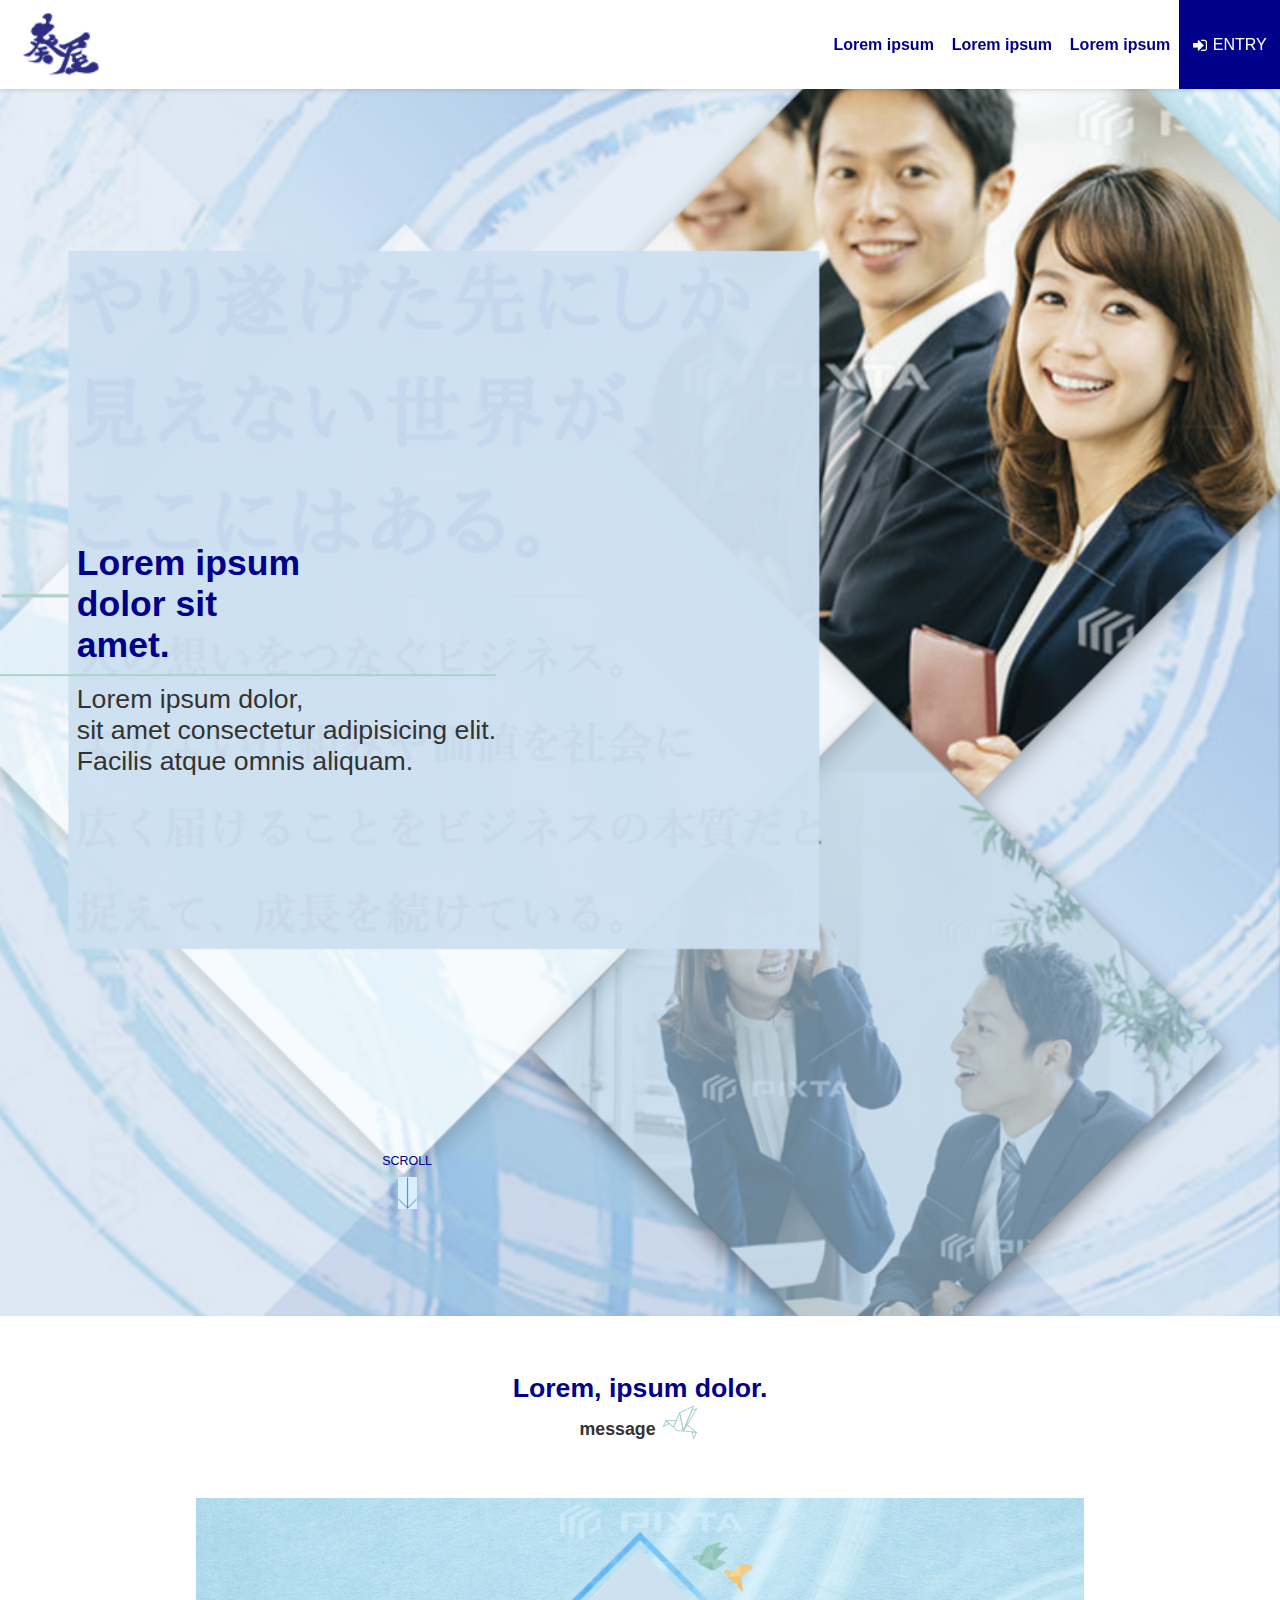
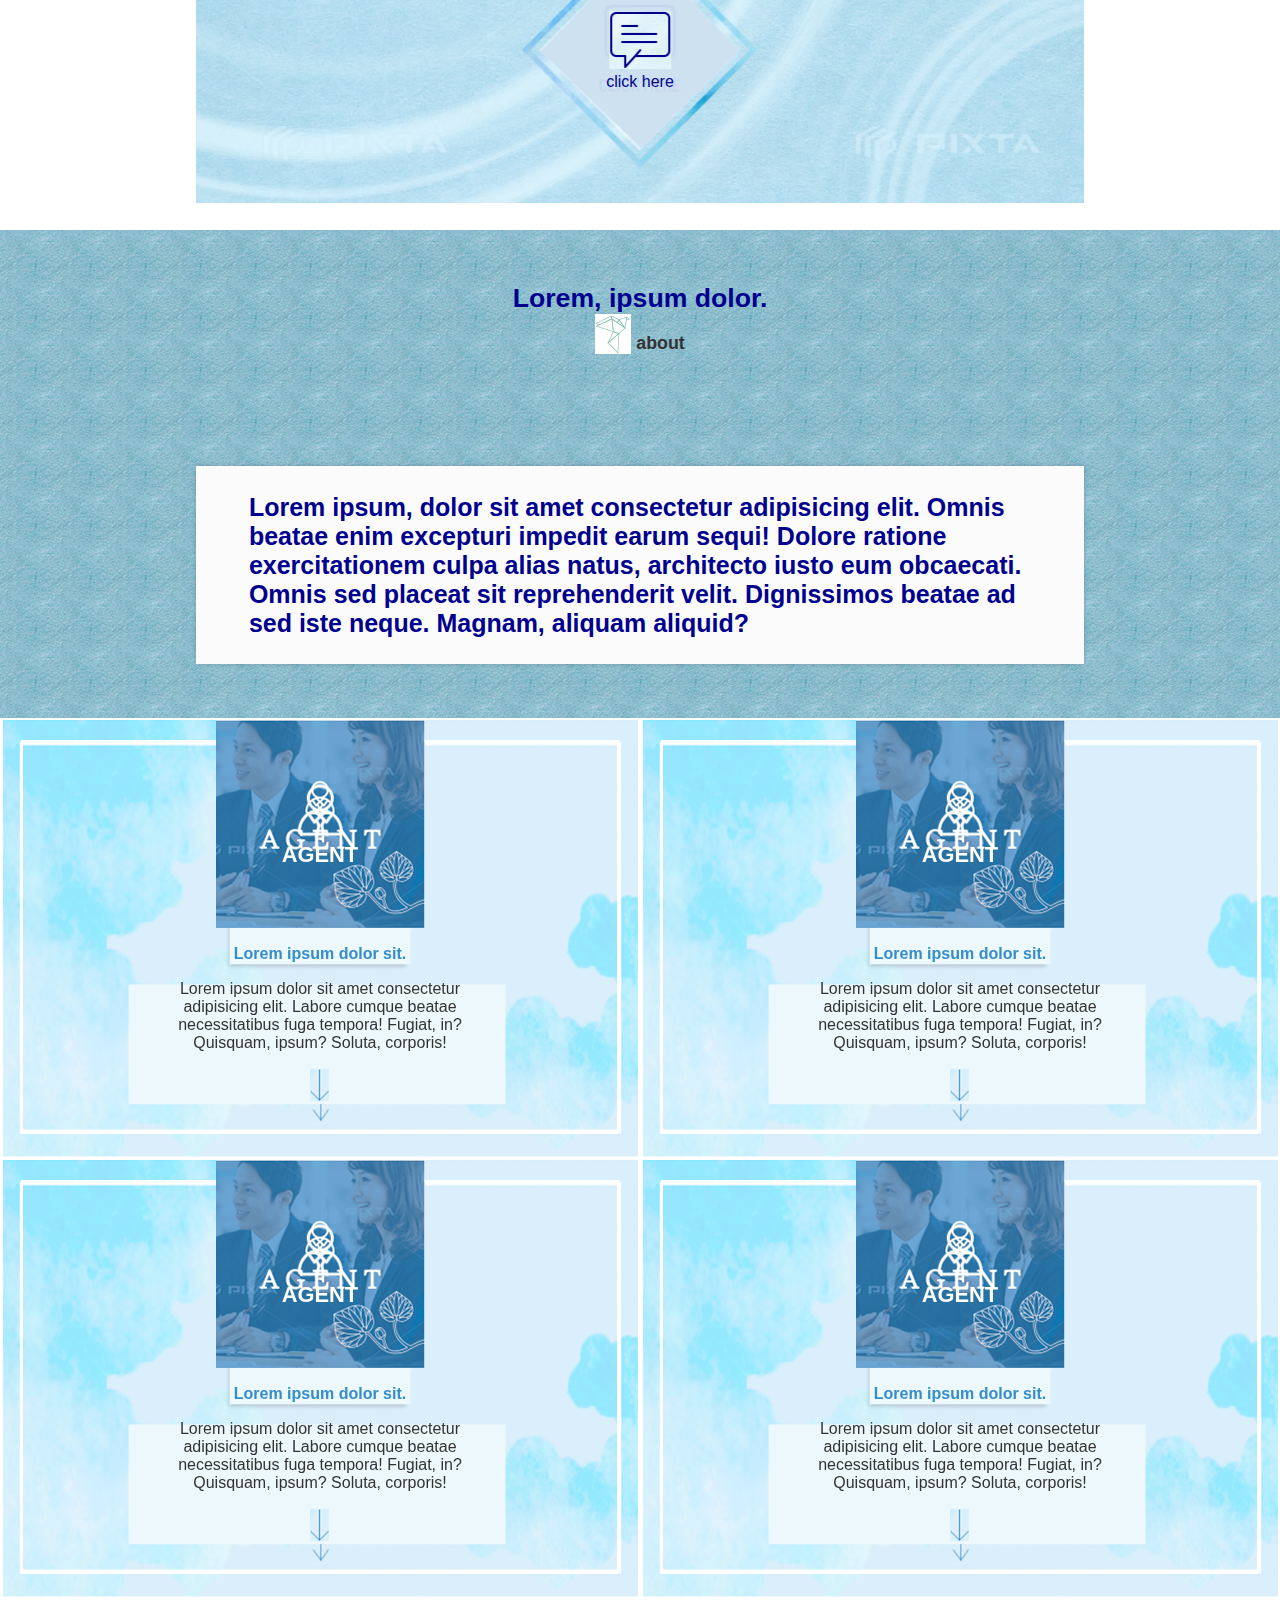
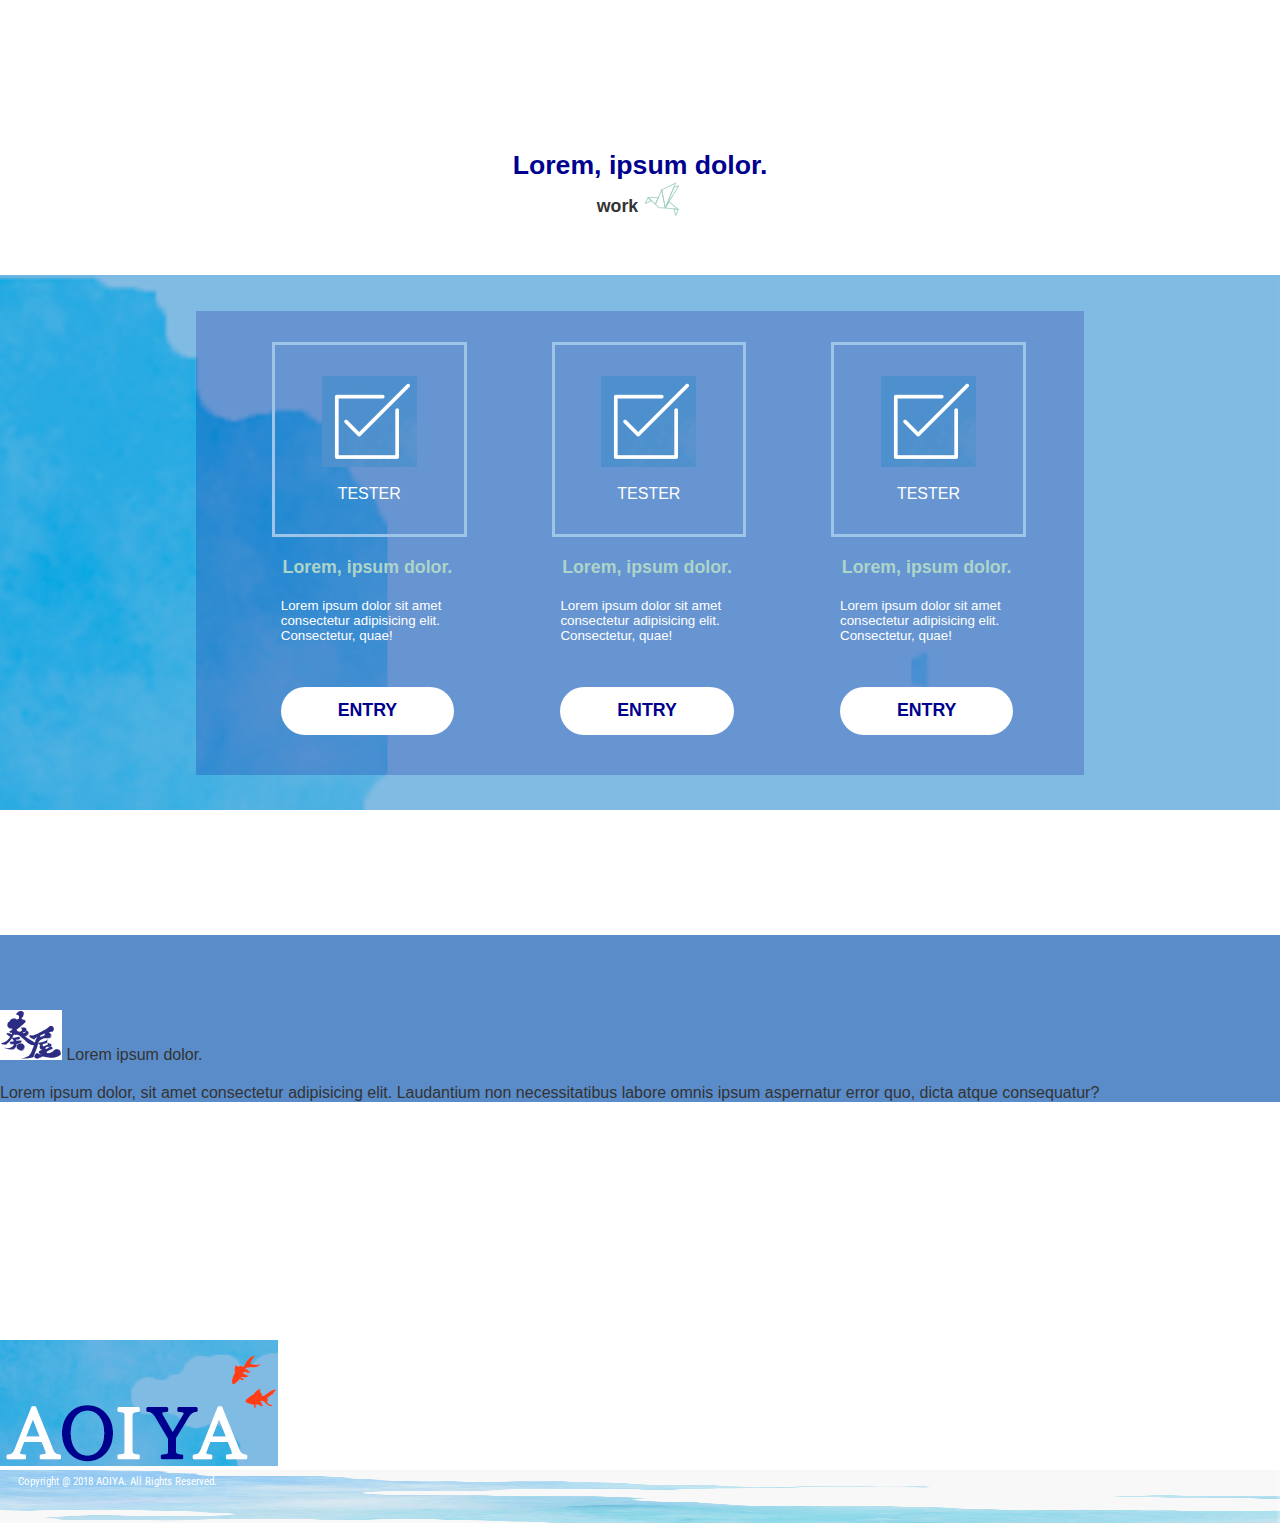
<file: top.html>
<!doctype html>
<html lang="en">

<head>
    <meta charset="UTF-8">
    <meta name="viewport" content="width=device-width, user-scalable=no, initial-scale=1.0, maximum-scale=1.0, minimum-scale=1.0">
    <meta http-equiv="X-UA-Compatible" content="ie=edge">
    <title>aoiya TOP</title>
    <link rel="stylesheet" href="https://cdnjs.cloudflare.com/ajax/libs/font-awesome/4.7.0/css/font-awesome.min.css"> <link rel="stylesheet" href="css/owl.theme2.css">
    <link rel="stylesheet" href="css/style.css">
    <script src="https://cdnjs.cloudflare.com/ajax/libs/jquery/3.3.1/jquery.min.js" ></script>
    <script src="js/custom.js" ></script>
</head>

<body>
    <header>
        <section id="menu">
            <div class="navbar2 sticky-header fixed clearfix">
                <a class="logo" href=""><img src="img/logo.png" alt=""></a>
                <ul class="header-list">
                    <li><a href="">Lorem ipsum</a></li>
                    <li><a href="">Lorem ipsum</a></li>
                    <li><a href="">Lorem ipsum</a></li>
                </ul>
                <!--mobi button-->
                <div class="header-entry">
                    <i class="fa fa-sign-in"></i>
                    ENTRY
                </div>
                <!--/mobi button-->
            </div>
        </section>

        <section class="banner">
            <img src="img/top-main-bg.png" alt="" class="w1">
            <div class="box-name">
                <!-- <img src="img/box-name.png" alt=""> -->
                <h2>
                    <p>Lorem ipsum <br>dolor sit <br> amet.</p>
                </h2>
                <p>
                    Lorem ipsum dolor, <br> sit amet consectetur adipisicing elit. <br> Facilis atque omnis aliquam.
                </p>
            </div>
            <a href="" class="show-pc scrolldown">
                <span>SCROLL</span> <br>
                <img src="img/i-arrow-down.png" alt="">
            </a>
        </section>
    </header>
    <div id="content">

        <section class="message">
            <div class="heading text-center">
                <h2 class="title2">Lorem, ipsum dolor.</h2>
                <p class="subtitle2 bird-r">message</p>
            </div>

            <div class="message--click text-center">

                <div class="message--bg"></div>

                <div class="dp-mid-center">
                    <a href="">
                        <img src="img/i-mess.png" alt="">
                        <span>click here</span>
                    </a>
                </div>
            </div>
        </section>

        <section class="about" id="bussiness">
            <div class="heading text-center">
                <h2 class="title2">Lorem, ipsum dolor.</h2>
                <p class="subtitle2 bird-l">about</p>
            </div>
            <div class="top">
                <div class="about--wrapper">
                    <div class="desc">
                        Lorem ipsum, dolor sit amet consectetur adipisicing elit. Omnis beatae enim excepturi impedit
                        earum sequi! Dolore ratione exercitationem culpa alias natus, architecto iusto eum obcaecati.
                        Omnis sed placeat sit reprehenderit velit. Dignissimos beatae ad sed iste neque. Magnam,
                        aliquam aliquid?
                    </div>
                </div>
            </div>
            <div class="bot">
                <div class="department">
                    <div class="label">
                        <img src="img/label1-bg.png" alt="">
                        <div class="dp-mid-center">
                            <img src="img/i-agent.png" alt="">
                            <h3>agent</h3>
                        </div>
                    </div>
                    <div class="summary">
                        <h4 class="summary--heading">Lorem ipsum dolor sit.</h4>
                        <p>
                            Lorem ipsum dolor sit amet consectetur adipisicing elit. Labore cumque beatae
                            necessitatibus fuga tempora! Fugiat, in? Quisquam, ipsum? Soluta, corporis!
                        </p>
                        <a href="#agent1" class="arrow-down"><img src="img/i-arrow-down.png" alt=""></a>
                    </div>
                </div>

                <div class="department">
                    <div class="label">
                        <img src="img/label1-bg.png" alt="">
                        <div class="dp-mid-center">
                            <img src="img/i-agent.png" alt="">
                            <h3>agent</h3>
                        </div>
                    </div>
                    <div class="summary">
                        <h4 class="summary--heading">Lorem ipsum dolor sit.</h4>
                        <p>
                            Lorem ipsum dolor sit amet consectetur adipisicing elit. Labore cumque beatae
                            necessitatibus fuga tempora! Fugiat, in? Quisquam, ipsum? Soluta, corporis!
                        </p>
                        <a href="#agent1" class="arrow-down"><img src="img/i-arrow-down.png" alt=""></a>
                    </div>
                </div>

                <div class="department">
                    <div class="label">
                        <img src="img/label1-bg.png" alt="">
                        <div class="dp-mid-center">
                            <img src="img/i-agent.png" alt="">
                            <h3>agent</h3>
                        </div>
                    </div>
                    <div class="summary">
                        <h4 class="summary--heading">Lorem ipsum dolor sit.</h4>
                        <p>
                            Lorem ipsum dolor sit amet consectetur adipisicing elit. Labore cumque beatae
                            necessitatibus fuga tempora! Fugiat, in? Quisquam, ipsum? Soluta, corporis!
                        </p>
                        <a href="#agent1" class="arrow-down"><img src="img/i-arrow-down.png" alt=""></a>
                    </div>
                </div>
                
                <div class="department">
                    <div class="label">
                        <img src="img/label1-bg.png" alt="">
                        <div class="dp-mid-center">
                            <img src="img/i-agent.png" alt="">
                            <h3>agent</h3>
                        </div>
                    </div>
                    <div class="summary">
                        <h4 class="summary--heading">Lorem ipsum dolor sit.</h4>
                        <p>
                            Lorem ipsum dolor sit amet consectetur adipisicing elit. Labore cumque beatae
                            necessitatibus fuga tempora! Fugiat, in? Quisquam, ipsum? Soluta, corporis!
                        </p>
                        <a href="#agent1" class="arrow-down"><img src="img/i-arrow-down.png" alt=""></a>
                    </div>
                </div>

            </div>

        </section>

        <section class="work">
            <div class="heading text-center">
                <h2 class="title2">Lorem, ipsum dolor.</h2>
                <p class="subtitle2 bird-r">work</p>
            </div>

            <div class="work--bg">

                <div class="work--wrapper">
                    <div class="work--entry">
                        <div class="label">
                            <img src="img/i-tester.png" alt="">
                            <span>TESTER</span>
                        </div>
                        <div class="txt">
                            <h3>Lorem, ipsum dolor.</h3>
                            <p>
                                Lorem ipsum dolor sit amet consectetur adipisicing elit. Consectetur, quae!
                            </p>
                            <a href="" class="read-entry">ENTRY</a>
                        </div>
                    </div>

                    <div class="work--entry">
                        <div class="label">
                            <img src="img/i-tester.png" alt="">
                            <span>TESTER</span>
                        </div>
                        <div class="txt">
                            <h3>Lorem, ipsum dolor.</h3>
                            <p>
                                Lorem ipsum dolor sit amet consectetur adipisicing elit. Consectetur, quae!
                            </p>
                            <a href="" class="read-entry">ENTRY</a>
                        </div>
                    </div>
                    <div class="work--entry">
                        <div class="label">
                            <img src="img/i-tester.png" alt="">
                            <span>TESTER</span>
                        </div>
                        <div class="txt">
                            <h3>Lorem, ipsum dolor.</h3>
                            <p>
                                Lorem ipsum dolor sit amet consectetur adipisicing elit. Consectetur, quae!
                            </p>
                            <a href="" class="read-entry">ENTRY</a>
                        </div>
                    </div>
                </div>

            </div>
        </section>

    </div>
    <footer>

        <div class="ft-bg">
            <div class="ft-bg--wrapper">
                <section class="ft-top">
                    <div class="ft-brand">
                        <img src="img/logo.png">
                        <span>Lorem ipsum dolor.</span>
                    </div>
                    <a class="go-top show-sp">
                        <img src="img/i-arrow-up.png">
                        <p>PAGE TOP</p>
                    </a>
                    <div class="clb20"></div>
                    <div class="show-pc">
                        Lorem ipsum dolor, sit amet consectetur adipisicing elit. Laudantium non necessitatibus labore omnis ipsum aspernatur error quo, dicta atque consequatur?
                    </div>
                </section>

                <section class="ft-mid">
                    <ul class="ft-menu">
                        <li><a href="">Lorem ipsum</a></li>
                        <li><a href="">Lorem ipsum</a></li>
                        <li><a href="">Lorem ipsum</a></li>
                        <li><a href="">Lorem ipsum</a></li>
                    </ul>
                    <div class="ft-logo">
                        <img src="img/ft-logo.png">
                    </div>
                </section>

                <section class="ft-bot">
                    <div class="copy-r">Copyright @ 2018 <a href="">AOIYA</a>. All Rights Reserved.</div>
                </section>
            </div>
        </div>

    </footer>
    <a href="" id="go-top" class="show-pc"><i class="fa fa-angle-up"></i></a>
    <script src="https://cdnjs.cloudflare.com/ajax/libs/OwlCarousel2/2.3.4/owl.carousel.min.js"></script>
</body>

</html>
</file>
<file: css/style.css>
@import url("https://fonts.googleapis.com/css?family=Roboto+Condensed");body{font-family:'游ゴシック', YuGothic, 'ヒラギノ角ゴ Pro', 'Hiragino Kaku Gothic Pro', 'メイリオ', 'Meiryo', sans-serif;color:#333333}/*! normalize.css v3.0.2 | MIT License | git.io/normalize */html{font-family:sans-serif;-webkit-Ltext-size-adjust:100%;-ms-text-size-adjust:100%}body{margin:0}article,aside,details,figcaption,figure,footer,header,hgroup,main,menu,nav,section,summary{display:block}audio,canvas,progress,video{display:inline-block;vertical-align:baseline}audio:not([controls]){display:none;height:0}[hidden],template{display:none}a{background-color:transparent}a:active,a:hover{outline:0}abbr[title]{border-bottom:1px dotted}b,strong{font-weight:700}dfn{font-style:italic}h1{margin:.67em 0;font-size:2em}mark{color:#000;background:#ff0}small{font-size:80%}sub,sup{position:relative;font-size:75%;line-height:0;vertical-align:baseline}sup{top:-.5em}sub{bottom:-.25em}img{border:0}svg:not(:root){overflow:hidden}figure{margin:1em 40px}hr{height:0;-webkit-box-sizing:content-box;box-sizing:content-box}pre{overflow:auto}code,kbd,pre,samp{font-family:monospace, monospace;font-size:1em}button,input,optgroup,select,textarea{margin:0;font:inherit;color:inherit}button{overflow:visible}button,select{text-transform:none}button,html input[type=button],input[type=reset],input[type=submit]{-webkit-appearance:button;cursor:pointer}button[disabled],html input[disabled]{cursor:default}button::-moz-focus-inner,input::-moz-focus-inner{padding:0;border:0}input{line-height:normal}input[type=checkbox],input[type=radio]{-webkit-box-sizing:border-box;box-sizing:border-box;padding:0}input[type=number]::-webkit-inner-spin-button,input[type=number]::-webkit-outer-spin-button{height:auto}input[type=search]{-webkit-box-sizing:content-box;box-sizing:content-box;-webkit-appearance:textfield}input[type=search]::-webkit-search-cancel-button,input[type=search]::-webkit-search-decoration{-webkit-appearance:none}fieldset{padding:.35em .625em .75em;margin:0 2px;border:1px solid silver}legend{padding:0;border:0}textarea{overflow:auto}optgroup{font-weight:700}table{border-spacing:0;border-collapse:collapse}td,th{padding:0}/*! Source: https://github.com/h5bp/html5-boilerplate/blob/master/src/css/main.css */@media print{*,:before,:after{color:#000 !important;text-shadow:none !important;background:transparent !important;-webkit-box-shadow:none !important;box-shadow:none !important}a,a:visited{text-decoration:underline}a[href]:after{content:" (" attr(href) ")"}abbr[title]:after{content:" (" attr(title) ")"}a[href^="#"]:after,a[href^="javascript:"]:after{content:""}pre,blockquote{border:1px solid #999;page-break-inside:avoid}thead{display:table-header-group}tr,img{page-break-inside:avoid}img{max-width:100% !important}p,h2,h3{orphans:3;widows:3}h2,h3{page-break-after:avoid}select{background:#fff !important}.navbar{display:none}.btn>.caret,.dropup>.btn>.caret{border-top-color:#000 !important}.label{border:1px solid #000}.table{border-collapse:collapse !important}.table td,.table th{background-color:#fff !important}.table-bordered th,.table-bordered td{border:1px solid #ddd !important}}.overlayBody{position:fixed;z-index:2;display:none;background:rgba(0,0,0,0.6);top:0;right:0;bottom:0;left:0;cursor:pointer}[class^='clb']{clear:both;display:block}.clb-header{height:62px}.clb{clear:both;display:block}.clb5{height:5px}.clb10{height:10px}.clb20{height:20px}.clb30{height:30px}.clb40{height:40px}.h500{height:500px}.p0{padding:0 !important}.round-0{border-radius:0 !important}.mg0{margin:0}.bg1{background:#00a651}.bg2{background:#ed1b25}.bg3{background:#0c6136}.bg4{background:#f2780b}.c1{color:#00a651;font-weight:bold}.c2{color:#ed1b25}.c3{color:#0c6136}.c4{color:#f2780b}.bg-gray{background:#cfcfcf}.w1{width:100% !important}.wa{width:auto !important;max-width:100%}a{text-decoration:none}a:hover{text-decoration:none}img{max-width:100%}ul{list-style:none;padding-left:0;margin:0}h1,h2,h3,h4,h5,h6,p{margin:0}.db{display:block}.dib{display:inline-block}.preline{white-space:pre-line}.relative{position:relative}.fll{float:left}.flr{float:right}.text-center{text-align:center}.block-center{display:block;text-align:center}.table-layout{border:1px solid #e4e6e8;border-right-width:0 !important;border-bottom-width:0 !important}.table-layout .thead{border:1px solid #e4e6e8;margin:-1px 0 0 -1px}.table-layout .trow{display:-webkit-box;display:-ms-flexbox;display:flex;-webkit-box-orient:horizontal;-webkit-box-direction:normal;-ms-flex-direction:row;flex-direction:row}.table-layout .tdata{border:1px solid #e4e6e8;margin:-1px 0 0 -1px}.js-tab>ul li{display:inline-block}.js-tab .tab-panel{display:none}.js-tab .tab-panel.active{display:block}.js-tab .fade{opacity:0;-webkit-transition:opacity .15s;-o-transition:opacity .15s;transition:opacity .15s}.js-tab .fade.in{opacity:1}@media (min-width: 768px){.show-sp{display:none !important}}@media (max-width: 766px){.show-pc{display:none !important}}@media (min-width: 0px) and (max-width: 992px){.hidden-sp{display:none}}@media (min-width: 992px){.hidden-pc{display:none}}#go-top{font-size:10.06944vw;display:none;z-index:20;color:#fff;width:12.5vw;height:12.5vw;line-height:30px;text-align:center;background:#93BAE1;background-size:300% auto;position:fixed;bottom:7.43056vw;right:15.27778vw;cursor:pointer;border-radius:0;border:2px solid transparent}footer{position:relative;text-align:center}footer #go-top{position:absolute;z-index:0;bottom:100%}.ft-logo-brand{position:relative;background:#5A8CC9;color:#fff;display:-webkit-box;display:-ms-flexbox;display:flex;-ms-flex-wrap:wrap;flex-wrap:wrap;-webkit-box-align:center;-ms-flex-align:center;align-items:center;-webkit-box-pack:center;-ms-flex-pack:center;justify-content:center;height:22.53333vw}.ft-logo-brand .ft-brand{font-size:3.2vw;font-weight:bold}.ft-logo-brand .ft-brand img{vertical-align:middle;margin-right:3.64vw}.ft-logo-brand .go-top{font-family:'Roboto Condensed', sans-serif;position:absolute;top:3.33333vw;right:3.84vw;font-size:2.636vw}.ft-logo-brand .go-top img{width:4.74vw;height:7.90667vw}.ft-top{background:#5A8CC9}.ft-menu li a{display:block;font-size:4vw;color:#fff;padding:3.46667vw 0}.ft-menu li a:hover{color:#d8d8d8}.ft-bot{background:url(../img/cloud-bg.png);min-height:72vw;padding-top:4vw}.ft-bot .ft-contact{margin-bottom:5.73333vw}.ft-bot .ft-contact a{color:#fff;font-size:4vw}.ft-bot .ft-logo img{margin-right:-4.93333vw}.copy-r{font-family:'roboto condensed', sans-serif;font-size:2.66667vw;color:#fff;text-align:center;background:#5A8CC9;padding-top:8.4vw;padding-bottom:22vw;margin-top:9.06667vw}.copy-r a{color:#fff;text-decoration:none}.copy-r a:hover{color:#ccc}@media (min-width: 768px){#go-top{font-size:3.47222vw;width:4.16667vw;height:4.16667vw}footer{text-align:left}.ft-wrapper{position:relative;display:-webkit-box;display:-ms-flexbox;display:flex}.floatright-pc{float:right;width:44.44444vw}.ft-top{-webkit-box-flex:0;-ms-flex:0 0 65.27%;flex:0 0 65.27%;height:unset;padding-top:5.90278vw}.ft-top .ft-logo-brand{height:unset;display:block;padding-left:.69444vw;margin-bottom:1.875vw}.ft-top .ft-logo-brand .ft-brand{display:block;margin-bottom:-13px}.ft-top .ft-logo-brand .ft-brand img{width:4.86111vw;height:4.16667vw;margin-right:0px;vertical-align:sub}.ft-top .ft-logo-brand .ft-brand span{font-size:1.38889vw}.ft-menu{font-size:0;border-top:1px solid rgba(255,255,255,0.2);border-bottom:1px solid rgba(255,255,255,0.2);margin-bottom:15.06944vw}.ft-menu li{display:inline-block}.ft-menu li a{font-size:1.11111vw;padding:1.11111vw 1.94444vw .97222vw}.ft-bot{background-size:100% 100%;display:-webkit-box;display:-ms-flexbox;display:flex;-webkit-box-flex:1;-ms-flex-positive:1;flex-grow:1;-webkit-box-orient:vertical;-webkit-box-direction:normal;-ms-flex-direction:column;flex-direction:column;min-height:4.16667vw;padding:0;padding-left:1.38889vw}.ft-bot .ft-logo{margin-top:auto;margin-bottom:-3.81944vw}.copy-r{background:0;font-size:.83333vw;text-align:left;padding:0;margin-top:auto;margin-bottom:2.77778vw}}@media (min-width: 1921px){#go-top{font-size:50px;width:60px;height:60px}.ft-wrapper{position:relative;display:-webkit-box;display:-ms-flexbox;display:flex}.floatright-pc{float:right;width:640px}.ft-top{-webkit-box-flex:0;-ms-flex:0 0 65.27%;flex:0 0 65.27%;height:unset;padding-top:85px}.ft-top .ft-logo-brand{height:unset;display:block;padding-left:10px;margin-bottom:27px}.ft-top .ft-logo-brand .ft-brand{display:block;margin-bottom:-13px}.ft-top .ft-logo-brand .ft-brand img{width:70px;height:60px;margin-right:0px;vertical-align:sub}.ft-top .ft-logo-brand .ft-brand span{font-size:20px}.ft-menu{font-size:0;border-top:1px solid rgba(255,255,255,0.2);border-bottom:1px solid rgba(255,255,255,0.2);margin-bottom:217px}.ft-menu li{display:inline-block}.ft-menu li a{font-size:16px;padding:16px 28px 14px}.ft-logo{font-size:0}.ft-bot{display:-webkit-box;display:-ms-flexbox;display:flex;-webkit-box-flex:1;-ms-flex-positive:1;flex-grow:1;-webkit-box-orient:vertical;-webkit-box-direction:normal;-ms-flex-direction:column;flex-direction:column;min-height:60px;padding:0;padding-left:20px}.ft-bot .ft-logo{margin-top:auto}.copy-r{font-size:12px;text-align:left;margin-top:auto;margin-bottom:40px}}*{-webkit-box-sizing:border-box;box-sizing:border-box}header{position:relative}.clearfix:After,.clearfix:before{content:'';display:table;clear:both}.logo-sp{padding:2.53333vw 7.86667vw 1.46667vw}.logo-sp img{width:11.33333vw;height:9.33333vw}.contact-header{font-size:.97222vw;color:#fff;background:#5A8CC9;padding:.69444vw 1.95833vw .55556vw 2.04167vw;border-radius:3px;margin-left:auto;margin-right:1.38889vw;margin-top:2.56944vw}.header-list{display:-webkit-box;display:-ms-flexbox;display:flex;-webkit-box-align:center;-ms-flex-align:center;align-items:center;margin-left:auto}.header-list li{display:inline-block;padding:0 1.33333vw}.header-list li:hover a:after{content:'';position:absolute;display:block;bottom:-10px;left:0;width:100%;border-bottom:2px solid #73c1ad}.header-list li a{position:relative;font-size:2.4vw;color:#00008b;font-weight:bold}.header-entry{font-size:2.4vw;background:#00008b;color:#fff;display:-webkit-box;display:-ms-flexbox;display:flex;-webkit-box-pack:center;-ms-flex-pack:center;justify-content:center;-webkit-box-align:center;-ms-flex-align:center;align-items:center;padding:0 2vw}.header-entry .fa{margin-right:.93333vw}.slide{position:relative}.slide>img{width:100%}.slide .box-name{z-index:2;position:absolute;top:50%;left:50%;-ms-transform:translate(-50%, -50%);-webkit-transform:translate(-50%, -50%);transform:translate(-50%, -50%)}.slide .box-name h2{position:relative;font-size:5.33333vw;color:#00008b;margin-bottom:2.66667vw}.slide .box-name h2:after{content:'';position:absolute;display:block;width:1000px;right:0;bottom:-10px;border-bottom:2px solid #add4c9}.slide .box-name p{font-size:30px}.banner .box-name{font-size:4vw;z-index:2;position:absolute;max-width:55%;top:50%;left:6%;-ms-transform:translate(0, -50%);-webkit-transform:translate(0, -50%);transform:translate(0, -50%)}.banner .box-name h2{position:relative;font-size:5.33333vw;color:#00008b;margin-bottom:2.66667vw}.banner .box-name h2:after{content:'';position:absolute;display:block;width:1000px;right:0;bottom:-10px;border-bottom:2px solid #add4c9}@media (min-width: 768px){.header-list li{padding:0 .69444vw}.header-list li a{font-size:1.25vw}.header-entry{font-size:1.25vw;background:#00008b;color:#fff;display:-webkit-box;display:-ms-flexbox;display:flex;-webkit-box-pack:center;-ms-flex-pack:center;justify-content:center;-webkit-box-align:center;-ms-flex-align:center;align-items:center;padding:0 1.04167vw}.header-entry .fa{margin-right:.48611vw}.slide .box-name h2{font-size:4.16667vw}.banner .box-name{font-size:2.08333vw;z-index:2;position:absolute;max-width:55%;top:50%;left:6%;-ms-transform:translate(0, -50%);-webkit-transform:translate(0, -50%);transform:translate(0, -50%)}.banner .box-name h2{position:relative;font-size:2.77778vw;color:#00008b;margin-bottom:1.38889vw}.banner .box-name h2:after{content:'';position:absolute;display:block;width:1000px;right:0;bottom:-10px;border-bottom:2px solid #add4c9}.scrolldown{display:inline-block;text-align:center;position:absolute;z-index:2;left:29.86111vw;bottom:8.33333vw}.scrolldown span{display:inline-block;color:#00008b;font-size:.97222vw;padding-bottom:.69444vw}}@media (min-width: 1921px){.contact-header{font-size:14px;padding:10px 28.2px 8px 29.4px;margin-right:20px;margin-top:37px}.header-list li{padding:0 10px}.header-list li a{font-size:18px}.header-entry{font-size:18px;padding:0 15px}.header-entry .fa{margin-right:7px}.slide .box-name h2{font-size:60px}.banner .box-name{font-size:30px;-ms-transform:translate(0, -50%);-webkit-transform:translate(0, -50%);transform:translate(0, -50%)}.banner .box-name h2{font-size:40px;margin-bottom:20px}.banner .box-name h2:after{width:1000px;right:0;bottom:-10px}.scrolldown{left:430px;bottom:120px}.scrolldown span{font-size:14px;padding-bottom:10px}}.admin-bar .navbar{position:relative}.navbar{display:-webkit-box;display:-ms-flexbox;display:flex;position:fixed;z-index:10;top:0;left:0;width:100%;max-width:100%;background:#fff;-webkit-box-shadow:0 0px 6px rgba(0,0,0,0.16);box-shadow:0 0px 6px rgba(0,0,0,0.16)}.navbar2{position:fixed;z-index:10;display:-webkit-box;display:-ms-flexbox;display:flex;background:#fff;top:0;left:0;right:0;-webkit-box-shadow:0 0 5px rgba(0,0,0,0.2);box-shadow:0 0 5px rgba(0,0,0,0.2)}.navbar2 .logo{padding:1.46667vw 2vw .66667vw}.navbar2 .logo img{width:8.26667vw;height:6.66667vw}.nav-toggle{z-index:99;line-height:1;display:inline-block;background-color:#fff;outline:none;padding:0 3.6vw;margin-right:30px;margin-left:auto;border:0}.nav-toggle .icon-menu{position:relative;display:inline-block;width:7.86667vw;height:6.66667vw;vertical-align:middle;fill:none}.nav-toggle .icon-menu .line{position:absolute;left:0;display:block;width:100%;height:.93333vw;-webkit-transition:all 0.25s cubic-bezier(0.645, 0.045, 0.355, 1);-o-transition:all 0.25s cubic-bezier(0.645, 0.045, 0.355, 1);transition:all 0.25s cubic-bezier(0.645, 0.045, 0.355, 1);-webkit-transition-timing-function:cubic-bezier(0.645, 0.045, 0.355, 1);-o-transition-timing-function:cubic-bezier(0.645, 0.045, 0.355, 1);transition-timing-function:cubic-bezier(0.645, 0.045, 0.355, 1);background-color:#5687c0;border-radius:10px}.nav-toggle .icon-menu .line-1{top:0}.nav-toggle .icon-menu .line-2{top:44.5%}.nav-toggle .icon-menu .line-3{bottom:0}nav.nav-container{position:absolute;z-index:10;left:0;top:100%;width:100%;height:100vh;background-color:#5A8CC9;-ms-transform:translate(100%, 0);-webkit-transform:translate(100%, 0);transform:translate(100%, 0);-webkit-transition:all .3s;-o-transition:all .3s;transition:all .3s}nav.nav-container ul{position:relative;width:100%;background:url(../img/cloud-bg.png);padding-left:0;padding:15.73333vw 0}nav.nav-container ul:after{content:'';background:url(../img/aoiya.png) center center no-repeat;background-size:contain;height:13.33333vw;position:absolute;top:calc(100% + 40px);left:0;right:0;text-align:center}nav.nav-container ul li{display:block;text-align:left}nav.nav-container ul li a{display:block;color:#fff;text-align:center;font-size:4vw;line-height:4.26667vw;padding:5.2vw 6.53333vw 3.86667vw;padding-left:6vw}.is-active .icon-menu .line-1{-webkit-transform:translateY(2.8vw) translateX(0) rotate(45deg);-ms-transform:translateY(2.8vw) translateX(0) rotate(45deg);transform:translateY(2.8vw) translateX(0) rotate(45deg)}.is-active .icon-menu .line-2{opacity:0}.is-active .icon-menu .line-3{-webkit-transform:translateY(-2.8vw) translateX(0) rotate(-45deg);-ms-transform:translateY(-2.8vw) translateX(0) rotate(-45deg);transform:translateY(-2.8vw) translateX(0) rotate(-45deg)}.is-active .navbar nav.nav-container{display:block;-ms-transform:translate(0, 0);-webkit-transform:translate(0, 0);transform:translate(0, 0)}@media (min-width: 768px){.admin-bar .navbar{top:32px}.navbar{z-index:10;background:rgba(255,255,255,0.8);display:-webkit-box;display:-ms-flexbox;display:flex;-webkit-box-align:center;-ms-flex-align:center;align-items:center}.navbar nav.nav-container{position:static;width:initial;height:initial;background:none;-webkit-transform:none;-ms-transform:none;transform:none;margin-left:auto;margin-right:-12.22222vw}.navbar nav.nav-container ul{background:none;text-align:center;font-size:0;padding:0}.navbar nav.nav-container ul:after{content:none}.navbar nav.nav-container ul li{display:inline-block;padding:0 1.59722vw}.navbar nav.nav-container ul li a{font-size:.97222vw;line-height:1.04167vw;color:#000;text-decoration:none;padding:1.94444vw 1.25vw 1.59722vw;border:none;border-bottom:.27778vw solid transparent}.navbar nav.nav-container ul li a:not(.logo-pc):hover{border-bottom-color:#00cdff}.navbar nav.nav-container ul li a:after{content:none}.navbar nav.nav-container .logo-pc{vertical-align:middle;padding-top:0;padding-bottom:0}.navbar nav.nav-container .logo-pc img{width:8.40278vw;height:6.875vw;margin-top:.76389vw;margin-bottom:-1.38889vw}.navbar2 .logo{padding:.97222vw 1.73611vw .76389vw;border-bottom-width:4px}.navbar2 .logo img{width:6.11111vw;height:4.93056vw}.nav-toggle{display:none}}@media (min-width: 1921px){.navbar nav.nav-container ul li{padding:0 23px}.navbar nav.nav-container ul li a{font-size:14px;padding:28px 18px 23px}.navbar nav.nav-container .logo-pc img{width:121px;height:99px;margin-top:11px;margin-bottom:-20px}.navbar2 .logo{padding:14px 25px 11px}.navbar2 .logo img{width:88px;height:71px}}.title{font-family:'游明朝', YuMincho, 'ヒラギノ明朝 ProN W3', 'Hiragino Mincho ProN', 'HG明朝E', 'ＭＳ Ｐ明朝', 'ＭＳ 明朝', serif;font-size:4.26667vw;font-weight:900;line-height:1;color:#5A8CC9;text-transform:uppercase;margin-bottom:0vw}.subtitle{color:#002040;font-size:3.2vw;font-weight:700;text-decoration:none;display:block;margin:0;margin-top:1.33333vw}.title2{color:#00008f;font-size:5.33333vw;font-weight:bold}.subtitle2{font-size:4.66667vw;font-weight:bold}.bird-l.subtitle2:before{content:url(../img/pp-bird-l.png);vertical-align:sub;margin-right:5px}.bird-r.subtitle2:after{content:url(../img/pp-bird.png);vertical-align:sub;margin-left:5px}.heading{padding:8vw 0}.container{margin-left:auto;margin-right:auto}.container{margin-left:auto;margin-right:auto}.info .container{width:81.06667vw}.outline .container{width:84.66667vw}.about .container,.contact-page .container,.bussiness .container,.bussiness .depart-content .container,.focus .container,.message-part .container,.recruit-page .container{width:84vw}.title-bg{position:relative;padding:10vw 0 10.8vw;margin-bottom:4vw}.title-bg:after{content:'';background:url(../img/title-bg.png) no-repeat center/contain;position:absolute;z-index:-1;top:11.86667vw;left:44.93333vw;width:26.66667vw;height:13.33333vw}.read-more{font-size:3.73333vw;color:#fff;display:inline-block;background:#002040;text-align:center;border-radius:1.33333vw;text-decoration:none;padding:3.46667vw 9.46667vw 3.2vw;margin:5.6vw 0 3.54167vw}.read-more:hover{-moz-filter:brightness(1.2);-o-filter:brightness(1.2);-ms-filter:brightness(1.2);-webkit-filter:brightness(1.2);filter:brightness(1.2)}.block-page-name{display:-webkit-box;display:-ms-flexbox;display:flex;position:relative;height:40vw;overflow:hidden}.block-page-name .half{width:50%;background:url(../../img/mes-banner-l.png) no-repeat;background-size:cover;background-position:center center 0}.block-page-name .page-name{position:absolute;display:-webkit-box;display:-ms-flexbox;display:flex;-webkit-box-align:center;-ms-flex-align:center;align-items:center;-webkit-box-pack:center;-ms-flex-pack:center;justify-content:center;bottom:0;left:50%;-ms-transform:translate(-50%, 0);-webkit-transform:translate(-50%, 0);transform:translate(-50%, 0);width:42.66667vw;height:22.53333vw;background:rgba(255,255,255,0.9);-webkit-clip-path:polygon(50% 0%, 0% 100%, 100% 100%);clip-path:polygon(50% 0%, 0% 100%, 100% 100%)}.block-page-name .page-name h2{position:relative;font-size:3.33333vw;color:#00008f;text-align:center;font-weight:bold}.block-page-name .page-name h2:after{content:'';position:relative;display:block;width:90%;top:.66667vw;left:50%;-ms-transform:translate(-50%, 0);-webkit-transform:translate(-50%, 0);transform:translate(-50%, 0);border-bottom:2px solid #add4c9}.pagination{display:-webkit-box;display:-ms-flexbox;display:flex;background:-webkit-gradient(linear, left top, left bottom, from(#92b3dc), to(#5a8dc9));background:-webkit-linear-gradient(#92b3dc, #5a8dc9);background:-o-linear-gradient(#92b3dc, #5a8dc9);background:linear-gradient(#92b3dc, #5a8dc9);margin:5.33333vw;border-radius:13.33333vw;overflow:hidden;clear:both;-webkit-box-shadow:0 5px 10px rgba(0,0,0,0.2);box-shadow:0 5px 10px rgba(0,0,0,0.2)}.pagination .entry{display:-webkit-box;display:-ms-flexbox;display:flex;width:100%;-webkit-box-align:center;-ms-flex-align:center;align-items:center;height:15.73333vw;padding:4.4vw}.pagination .entry .eng{font-size:6vw;font-weight:bold;text-transform:uppercase;color:#fff;margin-left:auto}.pagination .entry .fa{font-size:6vw;color:#fff;margin-left:auto}.pagination .prev,.pagination .next{display:-webkit-box;display:-ms-flexbox;display:flex;-webkit-box-align:center;-ms-flex-align:center;align-items:center;width:50%;height:16vw;padding:2.66667vw}.pagination .prev .fa,.pagination .next .fa{color:#fff;font-size:6.66667vw}.pagination .prev .eng,.pagination .next .eng{color:#fff;font-size:5.33333vw;padding:0 1.33333vw}.pagination .prev .jpn,.pagination .next .jpn{font-size:2.66667vw;color:#add4c9}.pagination .prev{-webkit-box-pack:end;-ms-flex-pack:end;justify-content:flex-end;border-right:2px solid #9bbadf}.pagination .prev .fa{margin-right:auto}.pagination .next{border-left:2px solid #5781bf}.pagination .next .fa{margin-left:auto}@media (min-width: 768px){.title{font-family:'arial', sans-serif;font-weight:normal;font-size:1.66667vw}.subtitle{font-size:.90278vw;margin-top:.69444vw}.title2{font-size:2.08333vw}.subtitle2{font-size:1.38889vw}.heading{padding:4.16667vw 0}.title-bg{padding:4.16667vw 0;margin-bottom:0}.title-bg:after{top:4.86111vw;left:48.26389vw;width:9.51389vw;height:4.72222vw}.info .container{width:55.55556vw}.outline .container{width:69.58333vw}.about .container,.contact-page .container,.bussiness .container,.bussiness .depart-content .container,.focus .container,.message-part .container,.recruit-page .container{width:69.44444vw}.block-page-name{height:20.83333vw;border-bottom:2px solid #00008f}.block-page-name .page-name{width:16.25vw;height:8.40278vw}.block-page-name .page-name h2{font-size:1.25vw;margin-top:1.38889vw}.block-page-name .page-name h2:after{top:.34722vw}.pagination{width:48.61111vw;margin:auto;border-radius:6.94444vw}.pagination .entry{display:-webkit-box;display:-ms-flexbox;display:flex;width:100%;-webkit-box-align:center;-ms-flex-align:center;align-items:center;height:5.55556vw;padding:2.29167vw}.pagination .entry .eng{font-size:2.08333vw;font-weight:bold;text-transform:uppercase;color:#fff;margin-left:auto}.pagination .entry .fa{font-size:3.125vw;color:#fff;margin-left:auto}.pagination .prev,.pagination .next{height:5.55556vw;padding:1.38889vw}.pagination .prev .fa,.pagination .next .fa{font-size:3.47222vw}.pagination .prev .eng,.pagination .next .eng{font-size:1.38889vw;padding:0 .69444vw}.pagination .prev .jpn,.pagination .next .jpn{font-size:1.38889vw;color:#add4c9}.pagination .prev{-webkit-box-pack:end;-ms-flex-pack:end;justify-content:flex-end;border-right:2px solid #9bbadf}.pagination .prev .fa{margin-right:auto}.pagination .next{border-left:2px solid #5781bf}.pagination .next .fa{margin-left:auto}}@media (min-width: 1921px){.read-more{font-size:18px;padding:22px 76px 19px;border-radius:5px}.title{font-size:25px}.subtitle{font-size:20px}.title2{font-size:30px}.subtitle2{font-size:20px}.title-bg{padding:60px 0;margin-bottom:0}.title-bg:after{top:70px;left:48.5%;width:137px;height:68px}.heading{padding:60px 0}.info .container{width:800px}.about .container,.contact-page .container,.bussiness .container,.bussiness .depart-content .container,.focus .container,.message-part .container,.recruit-page .container{width:1000px}.outline .container{width:1002px}.block-page-name{height:300px;border-bottom:2px solid #00008f}.block-page-name .page-name{width:234px;height:121px}.block-page-name .page-name h2{font-size:18px;margin-top:20px}.block-page-name .page-name h2:after{top:5px}.pagination{width:700px;margin:auto;border-radius:100px}.pagination .entry{display:-webkit-box;display:-ms-flexbox;display:flex;width:100%;-webkit-box-align:center;-ms-flex-align:center;align-items:center;height:80px;padding:33px}.pagination .entry .eng{font-size:30px;font-weight:bold;text-transform:uppercase;color:#fff;margin-left:auto}.pagination .entry .fa{font-size:45px;color:#fff;margin-left:auto}.pagination .prev,.pagination .next{height:80px;padding:20px}.pagination .prev .fa,.pagination .next .fa{font-size:50px}.pagination .prev .eng,.pagination .next .eng{font-size:20px;padding:0 10px}.pagination .prev .jpn,.pagination .next .jpn{font-size:20px;color:#add4c9}.pagination .prev{-webkit-box-pack:end;-ms-flex-pack:end;justify-content:flex-end;border-right:2px solid #9bbadf}.pagination .prev .fa{margin-right:auto}.pagination .next{border-left:2px solid #5781bf}.pagination .next .fa{margin-left:auto}}.about{background:url(../img/mes-focus-bg.png);margin-top:9.33333vw;margin-bottom:7.63889vw}.about--bg{background:rgba(255,255,255,0.6);padding:8vw 0}.about--arc{border-bottom:2px solid #00008b;margin-bottom:8vw}.about--arc:last-child{border-bottom:0}.about .has-image{text-align:center;margin:auto}.about .has-image img{width:53.33333vw}.about--txt{color:#393939;padding:6.66667vw 4vw}.about--txt h3{font-size:4vw;margin-bottom:2.66667vw}.about--txt p{font-size:2.66667vw}@media (min-width: 768px){.about{background:url(../img/mes-focus-bg.png);margin-top:2.08333vw}.about--bg{background:rgba(255,255,255,0.6);padding:6.94444vw 8.33333vw}.about--arc{padding-bottom:1.73611vw;margin-bottom:2.77778vw;clear:both}.about--arc:after{content:'';clear:both;display:table}.about--arc:last-child{border-bottom:0;margin-bottom:0}.about--arc:nth-child(even) .has-image{float:right}.about--arc:nth-child(even) .has-image img{margin-left:3.47222vw;margin-right:0}.about .has-image{float:left}.about .has-image img{width:15.41667vw;margin-right:3.47222vw}.about--txt{padding:0vw 0vw}.about--txt h3{font-size:2.08333vw;margin-bottom:1.38889vw}.about--txt p{font-size:1.38889vw}}@media (min-width: 1921px){.about{margin-top:30px}.about--bg{padding:100px 120px}.about--arc{padding-bottom:25px;margin-bottom:60px}.about--arc:after{content:'';clear:both;display:table}.about--arc:last-child{border-bottom:0}.about .has-image img{width:222px;margin-right:50px}.about--txt{padding:0px 0px}.about--txt h3{font-size:30px;margin-bottom:20px}.about--txt p{font-size:20px}}.contact-page .i-rhomb{width:2.4vw;height:2.4vw;display:inline-block;background:#cd0100;-ms-transform:rotate(45deg);-webkit-transform:rotate(45deg);transform:rotate(45deg);margin-right:.66667vw}.contact-page .contact-title{font-size:5.33333vw;color:#00008b;text-align:center;padding:8vw 0}.contact-page .contact-notify{background:#f9f9eb;max-width:133.33333vw;padding:5.33333vw 0;margin:auto}.contact-page .contact-notify .notify-title{font-size:4vw;margin-bottom:2vw}.contact-page .contact-notify ul{list-style-type:disc;list-style-position:inside;color:#707070}.contact-page .contact-notify ul li{font-size:2.66667vw}.contact-page .step-box{display:-webkit-box;display:-ms-flexbox;display:flex;background:-webkit-gradient(linear, left top, left bottom, from(#92b4dc), to(#5a8cc9));background:-webkit-linear-gradient(#92b4dc, #5a8cc9);background:-o-linear-gradient(#92b4dc, #5a8cc9);background:linear-gradient(#92b4dc, #5a8cc9);margin:10.66667vw 4vw 9.33333vw;-webkit-box-shadow:0 5px 5px rgba(0,0,0,0.2);box-shadow:0 5px 5px rgba(0,0,0,0.2);border-radius:20px;overflow:hidden}.contact-page .step-box li{color:#fff;width:33.33333%;padding:2.66667vw;padding-right:0px}.contact-page .step-box li+li{border-left:2px solid #4976b9}.contact-page .step-box li.active{background:#fff;color:#5a8cc9}.contact-page .step-box li .step{display:inline-block;text-transform:uppercase;font-weight:bold;vertical-align:middle;text-align:center;margin-right:2vw}.contact-page .step-box li .step span{display:block}.contact-page .step-box li .step .num{font-size:4vw}.contact-page .step-box li .step-desc{font-size:2.4vw;font-weight:bold}.contact-page .table-layout{border-width:2px;font-size:3.33333vw;color:#707070;margin-bottom:13.33333vw}.contact-page .table-layout .thead{font-size:4vw;font-weight:bold;color:#598cc9;background:#f1f2f3;padding:1.33333vw;border-width:2px;margin-top:-2px;margin-left:-2px}.contact-page .table-layout .trow{-webkit-box-orient:vertical;-webkit-box-direction:normal;-ms-flex-direction:column;flex-direction:column}.contact-page .table-layout .tdata{padding:1.33333vw;border-width:2px;margin-top:-2px;margin-left:-2px}.contact-page .contact-form label{display:inline-block;padding:1.33333vw;margin-right:4vw}.contact-page .contact-form input[type="radio"]{position:relative;vertical-align:middle;width:30px;height:30px;margin-right:25px}.contact-page .contact-form input[type="radio"]:before{content:'';position:absolute;top:-1px;left:-1px;display:block;width:30px;height:30px;background:#fff;border:1px solid #e5e6e8;border-radius:30px}.contact-page .contact-form input[type="radio"]:checked:before{border-color:#5a8cc9}.contact-page .contact-form input[type="radio"]:checked:after{content:'';position:absolute;top:50%;left:50%;-ms-transform:translate(-50%, -50%);-webkit-transform:translate(-50%, -50%);transform:translate(-50%, -50%);width:25px;height:25px;background:#5a8cc9;border-radius:30px}.contact-page .contact-form input,.contact-page .contact-form select{width:100%;height:8vw;padding:0 10px;border:1px solid #e4e6e8;border-radius:5px}.contact-page .contact-form .btn{color:#000;display:inline-block;padding:1.33333vw 4vw;white-space:nowrap}.contact-page .contact-form .btn:hover{-moz-filter:brightness(.8);-o-filter:brightness(.8);-ms-filter:brightness(.8);-webkit-filter:brightness(.8);filter:brightness(.8)}.contact-page .contact-form .btn.btn-gray{background:#e4e6e8;font-size:2.4vw}.contact-page .contact-form .input-wrapper2{padding:1.33333vw 2.66667vw}.contact-page .contact-form .input-wrapper2:after{content:'';clear:both;display:table}.contact-page .contact-form .input-wrapper2 label{width:50%;float:left;margin-right:0}.contact-page .contact-form .input-wrapper2 input{width:24vw}.contact-page .contact-form .input-wrapper3{padding:1.33333vw .66667vw}.contact-page .contact-form .input-wrapper3:after{content:'';clear:both;display:table}.contact-page .contact-form .input-wrapper3 label{width:33.33333%;float:left;margin-right:0}.contact-page .contact-form .input-wrapper3 input,.contact-page .contact-form .input-wrapper3 select{width:13.33333vw}.contact-page .contact-form .input-wrapper4{display:-webkit-box;display:-ms-flexbox;display:flex;-webkit-box-align:center;-ms-flex-align:center;align-items:center;padding:1.33333vw .66667vw}.contact-page .contact-form .input-wrapper4 span{margin:0 1.33333vw}.contact-page .contact-form .input-wrapper5{width:20vw;padding:1.33333vw .66667vw}.contact-page .contact-form .input-wrapper6{padding:1.33333vw .66667vw}.contact-page .contact-form .input-wrapper7{text-align:center}.contact-page .contact-confirm{font-size:4vw;padding:2vw 5.33333vw}.contact-thanks{text-align:center;max-width:90%;margin:auto;margin-bottom:13.33333vw}.contact-thanks h2{font-size:5.33333vw;color:#5c95d2;margin-bottom:6.66667vw}.contact-thanks p{font-size:4vw;color:#393939}.step-nav{width:91.33333vw;margin:auto;display:-webkit-box;display:-ms-flexbox;display:flex;-webkit-box-align:center;-ms-flex-align:center;align-items:center;-ms-flex-pack:distribute;justify-content:space-around}.step-nav .back,.step-nav .next{height:15.73333vw}.step-nav .back,.step-nav .next span{font-size:6.66667vw}.step-nav .back{color:#4976b9;display:-webkit-box;display:-ms-flexbox;display:flex;-webkit-box-align:center;-ms-flex-align:center;align-items:center;padding:4.66667vw 9.33333vw;border:1px solid #5a8cc9;margin-right:4.4vw;border-radius:13.33333vw;-webkit-box-shadow:0 3px 5px rgba(0,0,0,0.2);box-shadow:0 3px 5px rgba(0,0,0,0.2);-webkit-transition:all .3s;-o-transition:all .3s;transition:all .3s}.step-nav .back:hover{color:#fff;background:#4976b9}.step-nav .next{background:-webkit-gradient(linear, left top, left bottom, from(#92b3dc), to(#5a8dc9));background:-webkit-linear-gradient(#92b3dc, #5a8dc9);background:-o-linear-gradient(#92b3dc, #5a8dc9);background:linear-gradient(#92b3dc, #5a8dc9);display:-webkit-box;display:-ms-flexbox;display:flex;-webkit-box-flex:1;-ms-flex-positive:1;flex-grow:1;-webkit-box-align:center;-ms-flex-align:center;align-items:center;padding:0 2.66667vw;border-radius:13.33333vw;-webkit-box-shadow:0 3px 5px rgba(0,0,0,0.2);box-shadow:0 3px 5px rgba(0,0,0,0.2)}.step-nav .next:hover{background:#fff}.step-nav .next:hover span,.step-nav .next:hover .fa{color:#4976b9}.step-nav .next span{color:#fff;margin-left:auto}.step-nav .next .fa{font-size:6vw;color:#fff;margin-left:auto}@media (min-width: 768px){.contact-page{margin-top:100px}.contact-page .i-rhomb{-ms-flex-negative:0;flex-shrink:0;width:.69444vw;height:.69444vw;-ms-transform:rotate(45deg);-webkit-transform:rotate(45deg);transform:rotate(45deg);margin-right:.34722vw}.contact-page .contact-title{font-size:2.77778vw;padding:4.16667vw 0}.contact-page .contact-notify{max-width:69.44444vw;padding:2.77778vw 1.38889vw}.contact-page .contact-notify .notify-title{font-size:2.08333vw;margin-bottom:1.04167vw}.contact-page .contact-notify ul li{font-size:1.38889vw}.contact-page .step-box{max-width:62.5vw;margin:3.68056vw 2.08333vw 3.81944vw;margin-left:auto;margin-right:auto}.contact-page .step-box li{text-align:center;padding:1.38889vw;padding-right:0px}.contact-page .step-box li .step{margin-right:1.04167vw}.contact-page .step-box li .step .num{font-size:2.08333vw}.contact-page .step-box li .step-desc{font-size:1.25vw}.contact-page .table-layout{border-width:2px;font-size:1.25vw;color:#707070;margin-bottom:6.94444vw}.contact-page .table-layout .thead{position:relative;font-size:1.38889vw;color:#598cc9;padding:.69444vw}.contact-page .table-layout .thead:before{content:'';position:absolute;top:-2px;left:-2px;right:-2px;height:2px;background-color:#4c8cce}.contact-page .table-layout .trow{-webkit-box-orient:horizontal;-webkit-box-direction:normal;-ms-flex-direction:row;flex-direction:row}.contact-page .table-layout .tdata{-webkit-box-flex:1;-ms-flex-positive:1;flex-grow:1;padding:.69444vw}.contact-page .table-layout .tdata:first-child{-webkit-box-flex:0;-ms-flex:0 0 17.36111vw;flex:0 0 17.36111vw;display:-webkit-box;display:-ms-flexbox;display:flex;-webkit-box-align:center;-ms-flex-align:center;align-items:center}.contact-page .contact-form label{padding:.69444vw;margin-right:2.08333vw}.contact-page .contact-form input[type="radio"]{width:18px;height:18px;margin-right:25px}.contact-page .contact-form input[type="radio"]:before{width:18px;height:18px;border-radius:30px}.contact-page .contact-form input[type="radio"]:checked:after{content:'';width:13px;height:13px;border-radius:13px}.contact-page .contact-form input,.contact-page .contact-form select{height:2.43056vw;border-radius:5px}.contact-page .contact-form .btn{padding:.55556vw 2.08333vw}.contact-page .contact-form .btn.btn-gray{font-size:.97222vw}.contact-page .contact-form .input-wrapper2{padding:0vw 1.38889vw}.contact-page .contact-form .input-wrapper2 label{float:none;width:20.83333vw}.contact-page .contact-form .input-wrapper2 label span{vertical-align:middle;margin-right:40px}.contact-page .contact-form .input-wrapper2 label input{float:right}.contact-page .contact-form .input-wrapper2 input{width:12.5vw}.contact-page .contact-form .input-wrapper3{padding:.69444vw 1.38889vw}.contact-page .contact-form .input-wrapper3 label{float:none;width:unset;padding:0}.contact-page .contact-form .input-wrapper3 input,.contact-page .contact-form .input-wrapper3 select{width:6.94444vw}.contact-page .contact-form .input-wrapper4{padding:.69444vw .34722vw}.contact-page .contact-form .input-wrapper4 span{margin:0 .69444vw}.contact-page .contact-form .input-wrapper5{width:10.41667vw;padding:.69444vw .34722vw}.contact-page .contact-form .input-wrapper6{padding:.69444vw .34722vw;width:45.83333vw}.contact-page .contact-form .input-wrapper7{text-align:left}.contact-page .contact-confirm{font-size:1.25vw;padding:.20833vw 2.77778vw 0}.contact-thanks{text-align:center;max-width:90%;margin:auto;margin-bottom:4.86111vw}.contact-thanks h2{font-size:2.77778vw;color:#5c95d2;margin-bottom:3.47222vw}.contact-thanks p{font-size:2.08333vw;color:#393939}.step-nav{width:33.47222vw}.step-nav .back,.step-nav .next{height:3.47222vw}.step-nav .back,.step-nav .next span{font-size:1.38889vw}.step-nav .back{padding:0vw 4.86111vw;margin-right:2.29167vw;border-radius:6.94444vw}.step-nav .next{max-width:300px;padding:0 1.38889vw;border-radius:6.94444vw}.step-nav .next .fa{font-size:1.73611vw}}@media (min-width: 1921px){.contact-page{margin-top:100px}.contact-page .i-rhomb{-ms-flex-negative:0;flex-shrink:0;width:10px;height:10px;-ms-transform:rotate(45deg);-webkit-transform:rotate(45deg);transform:rotate(45deg);margin-right:5px}.contact-page .contact-title{font-size:40px;padding:60px 0}.contact-page .contact-notify{max-width:1000px;padding:40px 20px}.contact-page .contact-notify .notify-title{font-size:30px;margin-bottom:15px}.contact-page .contact-notify ul li{font-size:20px}.contact-page .step-box{max-width:900px;margin:53px 30px 55px;margin-left:auto;margin-right:auto}.contact-page .step-box li{padding:20px;padding-right:0px}.contact-page .step-box li .step{margin-right:15px}.contact-page .step-box li .step .num{font-size:30px}.contact-page .step-box li .step-desc{font-size:18px}.contact-page .table-layout{border-width:2px;font-size:18px;color:#707070;margin-bottom:100px}.contact-page .table-layout .thead{position:relative;font-size:20px;color:#598cc9;padding:10px}.contact-page .table-layout .thead:before{content:'';position:absolute;top:-2px;left:-2px;right:-2px;height:2px;background-color:#4c8cce}.contact-page .table-layout .trow{-webkit-box-orient:horizontal;-webkit-box-direction:normal;-ms-flex-direction:row;flex-direction:row}.contact-page .table-layout .tdata{-webkit-box-flex:1;-ms-flex-positive:1;flex-grow:1;padding:10px}.contact-page .table-layout .tdata:first-child{-webkit-box-flex:0;-ms-flex:0 0 250px;flex:0 0 250px;display:-webkit-box;display:-ms-flexbox;display:flex;-webkit-box-align:center;-ms-flex-align:center;align-items:center}.contact-page .contact-form label{padding:10px;margin-right:30px}.contact-page .contact-form input[type="radio"]{width:18px;height:18px;margin-right:25px}.contact-page .contact-form input[type="radio"]:before{width:18px;height:18px;border-radius:30px}.contact-page .contact-form input[type="radio"]:checked:after{content:'';width:13px;height:13px;border-radius:13px}.contact-page .contact-form input,.contact-page .contact-form select{height:35px;border-radius:5px}.contact-page .contact-form .btn{padding:8px 30px}.contact-page .contact-form .btn.btn-gray{font-size:14px}.contact-page .contact-form .input-wrapper2{padding:0px 20px}.contact-page .contact-form .input-wrapper2 label{float:none;width:300px}.contact-page .contact-form .input-wrapper2 label span{vertical-align:middle;margin-right:40px}.contact-page .contact-form .input-wrapper2 label input{float:right}.contact-page .contact-form .input-wrapper2 input{width:180px}.contact-page .contact-form .input-wrapper3{padding:10px 20px}.contact-page .contact-form .input-wrapper3 label{float:none;width:unset;padding:0}.contact-page .contact-form .input-wrapper3 input,.contact-page .contact-form .input-wrapper3 select{width:100px}.contact-page .contact-form .input-wrapper4{padding:10px 5px}.contact-page .contact-form .input-wrapper4 span{margin:0 10px}.contact-page .contact-form .input-wrapper5{width:150px;padding:10px 5px}.contact-page .contact-form .input-wrapper6{padding:10px 5px;width:660px}.contact-page .contact-form .input-wrapper7{text-align:left}.contact-page .contact-confirm{font-size:18px;padding:3px 40px 0}.contact-thanks{text-align:center;max-width:90%;margin:auto;margin-bottom:100px}.contact-thanks h2{font-size:40px;color:#5c95d2;margin-bottom:50px}.contact-thanks p{font-size:30px;color:#393939}.step-nav{width:482px}.step-nav .back,.step-nav .next{height:50px}.step-nav .back,.step-nav .next span{font-size:20px}.step-nav .back{padding:0px 70px;margin-right:33px;border-radius:100px}.step-nav .next{max-width:300px;padding:0 20px;border-radius:100px}.step-nav .next .fa{font-size:25px}}.info .info-arc{font-size:3.73333vw;margin-bottom:2.66667vw}.info .info-arc .info-time{color:#747474;margin-bottom:1.33333vw}.bussiness .bussiness-top{text-align:center;background:url(../img/bussiness-bg.png);background-size:cover;padding:8vw 0}.bussiness .bussiness-top .bussiness-desc{color:#333;background:rgba(255,255,255,0.5);font-size:3.73333vw;text-align:left;padding:5.33333vw 8vw;-webkit-box-shadow:0 2px 6px rgba(0,0,0,0.16);box-shadow:0 2px 6px rgba(0,0,0,0.16);margin-bottom:10.66667vw;border-radius:4px}.bussiness .bussiness-top .diagram{width:84vw}.bussiness .bussiness-department{font-size:0}.bussiness .bussiness-department img{width:100%}.bussiness .depart-content{background:url(../img/depart-content-bg.png);padding:8vw 0 4vw}.bussiness .depart-content .depart-card{background:#fff;padding:6.14667vw;margin-bottom:5.73333vw;border-radius:4px;-webkit-box-shadow:0 2px 6px rgba(0,0,0,0.16);box-shadow:0 2px 6px rgba(0,0,0,0.16)}.bussiness .depart-content .depart-card--heading{color:#00008f;font-size:4.26667vw;font-weight:700;margin-bottom:2.66667vw}.bussiness .depart-content .depart-card--heading .icon{display:inline-block;vertical-align:middle;width:12vw;height:12vw;background:#5A8CC9;display:-webkit-inline-box;display:-ms-inline-flexbox;display:inline-flex;-webkit-box-pack:center;-ms-flex-pack:center;justify-content:center;-webkit-box-align:center;-ms-flex-align:center;align-items:center;border-radius:4px;-webkit-box-shadow:0 1px 3px rgba(0,0,0,0.16);box-shadow:0 1px 3px rgba(0,0,0,0.16);margin-right:2vw}.bussiness .depart-content .depart-card--heading .icon img{width:6vw}.bussiness .depart-content .depart-card .depart-txt{font-size:3.73333vw;line-height:8vw;font-weight:500}.recruit .recruit-box{position:relative}.recruit .recruit-box .recruit-link1,.recruit .recruit-box .recruit-link2{position:absolute;font-size:4vw;text-align:center;width:45.33333vw;color:#fff}.recruit .recruit-box .recruit-link1 a,.recruit .recruit-box .recruit-link2 a{color:#fff}.recruit .recruit-box .recruit-link1{top:60vw;left:13.33333vw}.recruit .recruit-box .recruit-link2{top:40vw;right:13.33333vw}.outline .outline-bg{background:url(../img/depart-content-bg.png);padding:9.6vw 0 10.66667vw}.outline--table .outline-row{display:-webkit-box;display:-ms-flexbox;display:flex;margin-bottom:.8vw}.outline--table .outline-row .left,.outline--table .outline-row .right{font-size:3.2vw;min-height:12vw;padding:1.73333vw 1.86667vw;-webkit-box-shadow:0 2px 6px rgba(0,0,0,0.16);box-shadow:0 2px 6px rgba(0,0,0,0.16)}.outline--table .outline-row .left{font-weight:bold;text-align:right;background:#e4eff3;margin-right:1px;-webkit-box-flex:0;-ms-flex:0 0 29%;flex:0 0 29%;padding-left:0}.outline--table .outline-row .right{background:#fff;-webkit-box-flex:1;-ms-flex:1 1 100%;flex:1 1 100%}.access{display:-webkit-box;display:-ms-flexbox;display:flex;-webkit-box-orient:vertical;-webkit-box-direction:normal;-ms-flex-direction:column;flex-direction:column}.access--heading{text-align:center;background:url(../img/access-bg.png);background-size:cover;min-height:19.244vw;display:-webkit-box;display:-ms-flexbox;display:flex;-webkit-box-pack:center;-ms-flex-pack:center;justify-content:center;-webkit-box-orient:vertical;-webkit-box-direction:normal;-ms-flex-direction:column;flex-direction:column;-ms-flex-wrap:wrap;flex-wrap:wrap;-webkit-box-align:center;-ms-flex-align:center;align-items:center}.access--heading .heading-top{position:relative;display:inline-block;font-size:3.46667vw;font-weight:bold;margin-bottom:1.33333vw}.access--heading .heading-top:after{content:'';position:absolute;bottom:-.66667vw;left:50%;-ms-transform:translate(-50%, 0);-webkit-transform:translate(-50%, 0);transform:translate(-50%, 0);width:90%;border-top:2px solid #00008f}.access--heading .heading-bot{font-family:'游明朝', YuMincho, 'ヒラギノ明朝 ProN W3', 'Hiragino Mincho ProN', 'HG明朝E', 'ＭＳ Ｐ明朝', 'ＭＳ 明朝', serif;font-size:2.66667vw;font-weight:bold;text-align:center;color:#00008f}.access--map{background:#000;height:80vw}.contact--bg{background:url(../img/depart-content-bg.png);position:relative}.contact .container{width:84vw;padding:9.2vw 0;margin:auto}.contact .form-name{font-size:2.66667vw;font-weight:bold;color:#358dcc;margin-bottom:2.66667vw}.contact--form{position:relative}.contact--form label{position:relative;display:-webkit-box;display:-ms-flexbox;display:flex;-webkit-box-orient:vertical;-webkit-box-direction:normal;-ms-flex-direction:column;flex-direction:column;position:relative;margin-bottom:1.33333vw}.contact--form label span{white-space:nowrap;display:block;font-size:3.73333vw;font-weight:bold;padding-bottom:1.33333vw}.contact--form input,.contact--form select,.contact--form textarea{background:#fff;font-size:2.72vw;color:#333;display:block;height:7.73333vw;width:100%;padding:15px 20px;border:1px solid #EDEDED}.contact--form input.has-error,.contact--form select.has-error,.contact--form textarea.has-error{border-color:#ff0000}.contact--form select.has-error{color:#ff0000}.contact--form select,.contact--form input{padding-top:unset;padding-bottom:unset}.contact--form textarea{height:unset}.contact--form .contact-submit{font-size:3.73333vw;font-weight:bold;display:block;color:#fff;width:66.66667vw;background:#5A8CC9;padding:1.6vw 3.06667vw 2.26667vw;border:none;border-radius:5px;margin:auto;margin-top:8vw;-webkit-box-shadow:0px 1px 5px rgba(0,0,0,0.25);box-shadow:0px 1px 5px rgba(0,0,0,0.25)}.contact--form .contact-submit .fa{font-size:20px;margin-left:10px}.contact--form .required-notice{font-size:2.66667vw;font-weight:bold;position:absolute;top:7.86667vw;right:0;color:#ff0000;padding:1.33333vw;-webkit-box-ordinal-group:3;-ms-flex-order:2;order:2}.contact--form .required-notice ~ .required-notice{display:none}.contact--form #js_mail_result{display:none;position:absolute;top:0;right:-30px;bottom:-5px;left:-30px;background:rgba(255,255,255,0.7)}.contact--form #js_mail_result.show{display:block}.contact--form #js_mail_result .pending{position:absolute;width:20px;height:20px;top:50%;left:50%;border-radius:60px;-webkit-animation:pending 1.5s ease-in-out infinite;animation:pending 1.5s ease-in-out infinite;-webkit-box-sizing:unset;box-sizing:unset}.contact--form #js_mail_result .mail_result{text-align:center;font-size:30px;color:#358dcc;position:absolute;width:100%;bottom:100px;left:50%;-ms-transform:translate(-50%, 0%);-webkit-transform:translate(-50%, 0%);transform:translate(-50%, 0%)}.contact--form #js_mail_result .contact_reset{background:#358dcc;color:#fff;margin:0 20px;width:unset;margin:auto;border:0}.contact--form #js_mail_result .contact_reset:hover{background:#1d6192}.contact #js_contact_confirm{display:none;position:absolute;top:0;left:0;bottom:0;right:0;background:rgba(0,0,0,0.8);color:#fff;padding-top:16.13333vw}.contact #js_contact_confirm.show{display:block}.contact #js_contact_confirm .container{padding-top:0;padding-bottom:0}.contact #js_contact_confirm .review-content{margin-bottom:1.2vw}.contact #js_contact_confirm .review-title{font-size:3.73333vw;font-weight:bold;padding-bottom:1.33333vw}.contact #js_contact_confirm .review-text{font-size:2.66667vw;display:-webkit-box;display:-ms-flexbox;display:flex;-webkit-box-align:center;-ms-flex-align:center;align-items:center;height:7.73333vw;padding:0 3.33333vw;border:1px solid transparent}.contact #js_contact_confirm .review-question .review-text{height:22.66667vw;-webkit-box-align:start;-ms-flex-align:start;align-items:flex-start;padding-top:2.66667vw}.contact #js_contact_confirm .review-bottom{position:absolute;bottom:9.33333vw;left:0;width:100%}.contact #js_contact_confirm .confirm-title{font-size:4.26667vw;font-weight:bold;text-align:center}.contact #js_contact_confirm .confirm-btn{text-align:center;margin-top:10vw}.contact #js_contact_confirm .confirm-btn .btn_cancel_send,.contact #js_contact_confirm .confirm-btn .btn_accept_send{font-size:4vw;width:34vw;font-weight:bold;color:#fff;background:#5A8CC9;padding:1.46667vw 0vw 1.86667vw;border:0;border-radius:4px;-webkit-box-shadow:0 1px 5px rgba(0,0,0,0.25);box-shadow:0 1px 5px rgba(0,0,0,0.25);margin-right:5.33333vw}.contact #js_contact_confirm .confirm-btn .btn_cancel_send:hover,.contact #js_contact_confirm .confirm-btn .btn_accept_send:hover{background:#1d6192}@-webkit-keyframes pending{from{-webkit-box-shadow:0 0 0px 5px #333;box-shadow:0 0 0px 5px #333}50%{-webkit-box-shadow:0 0 0 10px #333;box-shadow:0 0 0 10px #333}to{-webkit-box-shadow:0 0 0px 5px #333;box-shadow:0 0 0px 5px #333}}@keyframes pending{from{-webkit-box-shadow:0 0 0px 5px #333;box-shadow:0 0 0px 5px #333}50%{-webkit-box-shadow:0 0 0 10px #333;box-shadow:0 0 0 10px #333}to{-webkit-box-shadow:0 0 0px 5px #333;box-shadow:0 0 0px 5px #333}}.view-map{padding:13.33333vw 0 14.8vw}.view-map>a{font-size:0;display:block;margin-bottom:30px}@media (min-width: 768px){.info{margin-top:2.43056vw}.info .info-arc{font-size:1.04167vw;margin-bottom:1.73611vw}.info .info-arc .info-time{margin-bottom:.69444vw}.bussiness .bussiness-top{padding:5.55556vw 0 4.16667vw}.bussiness .bussiness-top .bussiness-desc{font-size:1.04167vw;line-height:2.08333vw;padding:2.56944vw 3.47222vw 1.875vw;margin-bottom:3.81944vw}.bussiness .bussiness-top .diagram{width:47.22222vw}.bussiness .bussiness-bottom{display:-webkit-box;display:-ms-flexbox;display:flex;-ms-flex-wrap:wrap;flex-wrap:wrap}.bussiness .bussiness-bottom .bussiness-department{width:50%;float:left}.bussiness .bussiness-bottom .bussiness-department a{display:block;border:1px solid #fff;margin-top:-1px;margin-left:-1px}.bussiness .depart-content{clear:both;padding-top:4.16667vw}.bussiness .depart-content .depart-card{padding:2.08333vw;padding-bottom:25px;margin-bottom:1.38889vw}.bussiness .depart-content .depart-card--heading{font-size:1.25vw;margin-bottom:.34722vw}.bussiness .depart-content .depart-card--heading .icon{width:4.86111vw;height:4.86111vw;float:left;margin-right:2.08333vw}.bussiness .depart-content .depart-card--heading .icon img{width:2.08333vw;height:2.36111vw}.bussiness .depart-content .depart-card .depart-txt{font-size:1.04167vw;line-height:2.08333vw;overflow:hidden}.recruit .recruit-box .recruit-link1,.recruit .recruit-box .recruit-link2{text-transform:uppercase;font-size:1.73611vw;width:26.25vw}.recruit .recruit-box .recruit-link1{top:13.88889vw;left:20.83333vw}.recruit .recruit-box .recruit-link2{top:19.58333vw;right:18.05556vw}.outline .outline-bg{padding:4.16667vw 0}.outline--table{width:69.44444vw}.outline--table .outline-row{margin-bottom:.13889vw}.outline--table .outline-row .left,.outline--table .outline-row .right{font-size:1.11111vw;min-height:4.16667vw;padding:1.38889vw 1.25vw}.outline--table .outline-row .left{-webkit-box-flex:0;-ms-flex:0 0 24%;flex:0 0 24%}.access--box{display:-webkit-box;display:-ms-flexbox;display:flex}.access--heading{background-image:url(../img/access-heading-bg-pc.png);-webkit-box-flex:0;-ms-flex:0 0 33.33333vw;flex:0 0 33.33333vw}.access--heading .heading-top{font-size:2.08333vw}.access--heading .heading-bot{position:relative;font-size:2.08333vw;text-align:center}.access--map{-webkit-box-flex:1;-ms-flex-positive:1;flex-grow:1;height:44.44444vw}.contact .container{width:39.09722vw;padding:2.98611vw 0 5.55556vw}.contact .form-name{font-size:.83333vw;width:27.77778vw;float:right;margin-bottom:1.38889vw}.contact--form{clear:both}.contact--form label{display:-webkit-box;display:-ms-flexbox;display:flex;-webkit-box-orient:horizontal;-webkit-box-direction:normal;-ms-flex-direction:row;flex-direction:row;-ms-flex-wrap:wrap;flex-wrap:wrap;-webkit-box-pack:end;-ms-flex-pack:end;justify-content:flex-end;margin-bottom:1.11111vw}.contact--form label span{font-size:1.11111vw;text-align:right;padding-top:.90278vw;padding-bottom:0}.contact--form label input,.contact--form label select,.contact--form label textarea{background:#fff;height:3.125vw;font-size:1.11111vw;-webkit-box-flex:0;-ms-flex:0 0 27.77778vw;flex:0 0 27.77778vw;padding:.69444vw 1.31944vw .55556vw;margin-left:1.38889vw;border-radius:0 !important}.contact--form label select,.contact--form label input{padding-top:unset;padding-bottom:unset}.contact--form label textarea{height:unset}.contact--form .contact-submit{font-size:1.38889vw;width:27.77778vw;margin-top:0;margin-left:auto;margin-right:0;padding:1.04167vw 0 .90278vw}.contact--form .required-notice{font-size:1.11111vw;z-index:2;right:0;top:0;color:#ff0000;padding:10px}.contact--form #js_mail_result.show{display:block}.contact--form #js_mail_result .pending{position:absolute;width:20px;height:20px;top:50%;left:50%;border-radius:60px;-webkit-animation:pending 1.5s ease-in-out infinite;animation:pending 1.5s ease-in-out infinite;-webkit-box-sizing:unset;box-sizing:unset}.contact #js_contact_confirm{padding-top:5.76389vw}.contact #js_contact_confirm .review-content{display:-webkit-box;display:-ms-flexbox;display:flex;-webkit-box-pack:end;-ms-flex-pack:end;justify-content:flex-end;margin-bottom:1.11111vw}.contact #js_contact_confirm .review-title{font-size:1.11111vw;padding-top:.90278vw;padding-bottom:0vw}.contact #js_contact_confirm .review-text{font-size:1.11111vw;font-weight:bold;height:3.125vw;-webkit-box-flex:0;-ms-flex:0 0 27.77778vw;flex:0 0 27.77778vw;margin-left:1.38889vw;padding:0 1.38889vw}.contact #js_contact_confirm .review-question .review-text{height:5.55556vw;-webkit-box-align:start;-ms-flex-align:start;align-items:flex-start;padding:.69444vw 1.38889vw}.contact #js_contact_confirm .review-bottom{bottom:5.41667vw}.contact #js_contact_confirm .confirm-title{font-size:1.38889vw}.contact #js_contact_confirm .confirm-btn{margin-top:2.77778vw}.contact #js_contact_confirm .confirm-btn .btn_cancel_send,.contact #js_contact_confirm .confirm-btn .btn_accept_send{font-size:1.52778vw;width:13.88889vw;padding:.76389vw 0vw .97222vw;margin-right:2.77778vw}.view-map{padding:4.16667vw 0;display:-webkit-box;display:-ms-flexbox;display:flex}.view-map>a{width:50%}.view-map>a:first-child{margin-right:40px}}@media (min-width: 1921px){.info{margin-top:35px}.info .info-arc{font-size:15px;margin-bottom:25px}.info .info-arc .info-time{margin-bottom:10px}.bussiness .bussiness-top{padding:80px 0 60px}.bussiness .bussiness-top .bussiness-desc{font-size:15px;line-height:30px;padding:37px 50px 27px;margin-bottom:55px}.bussiness .bussiness-top .diagram{width:680px}.bussiness .bussiness-bottom{display:-webkit-box;display:-ms-flexbox;display:flex;-ms-flex-wrap:wrap;flex-wrap:wrap}.bussiness .bussiness-bottom .bussiness-department{width:50%;float:left}.bussiness .bussiness-bottom .bussiness-department a{display:block;border:1px solid #fff;margin-top:-1px;margin-left:-1px}.bussiness .depart-content{clear:both;padding-top:60px}.bussiness .depart-content .depart-card{padding:30px;padding-bottom:25px;margin-bottom:20px}.bussiness .depart-content .depart-card--heading{font-size:18px;margin-bottom:5px}.bussiness .depart-content .depart-card--heading .icon{width:70px;height:70px;float:left;margin-right:30px}.bussiness .depart-content .depart-card--heading .icon img{width:30px;height:34px}.bussiness .depart-content .depart-card .depart-txt{font-size:15px;line-height:30px;overflow:hidden}.recruit .recruit-box .recruit-link1,.recruit .recruit-box .recruit-link2{text-transform:uppercase;font-size:25px;width:378px}.recruit .recruit-box .recruit-link1{top:200px;left:300px}.recruit .recruit-box .recruit-link2{top:282px;right:260px}.outline .outline-bg{padding:60 0}.outline--table{width:1000px}.outline--table .outline-row{margin-bottom:2px}.outline--table .outline-row .left,.outline--table .outline-row .right{font-size:16px;min-height:60px;padding:20px 18px}.outline--table .outline-row .left{-webkit-box-flex:0;-ms-flex:0 0 24%;flex:0 0 24%;padding-left:0}.access--box{display:-webkit-box;display:-ms-flexbox;display:flex}.access--heading{background-image:url(../img/access-heading-bg-pc.png);-webkit-box-flex:0;-ms-flex:0 0 480px;flex:0 0 480px}.access--heading .heading-top{font-size:30px}.access--heading .heading-bot{position:relative;font-size:30px;text-align:center}.access--map{-webkit-box-flex:1;-ms-flex-positive:1;flex-grow:1;height:640px}.contact .container{width:563px;padding:43px 0 80px}.contact .form-name{font-size:12px;margin-bottom:20px}.contact--form label{display:-webkit-box;display:-ms-flexbox;display:flex;-ms-flex-wrap:nowrap;flex-wrap:nowrap;-webkit-box-pack:end;-ms-flex-pack:end;justify-content:flex-end;margin-bottom:16px}.contact--form label span{font-size:16px;text-align:right;padding-top:13px;padding-bottom:0}.contact--form label input,.contact--form label select,.contact--form label textarea{height:45px;font-size:16px;-webkit-box-flex:0;-ms-flex:0 0 400px;flex:0 0 400px;padding:10px 19px 8px;margin-left:20px}.contact--form label textarea{height:unset;padding:.69444vw .69444vw .55556vw}.contact--form .contact-submit{font-size:20px;width:400px;margin-top:0;margin-left:auto;margin-right:0;padding:15px 0 13px}.contact--form .required-notice{font-size:16px;padding:10px}.contact--form .required-notice+.required-notice{display:none}.contact--form #js_mail_result.show{display:block}.contact--form #js_mail_result .pending{position:absolute;width:20px;height:20px;top:50%;left:50%;border-radius:60px;-webkit-animation:pending 1.5s ease-in-out infinite;animation:pending 1.5s ease-in-out infinite;-webkit-box-sizing:unset;box-sizing:unset}.contact--form #js_mail_result .mail_result{text-align:center;font-size:30px;color:#358dcc;position:absolute;width:100%;top:50%;right:50%;bottom:50%;left:50%;-ms-transform:translate(-50%, -50%);-webkit-transform:translate(-50%, -50%);transform:translate(-50%, -50%)}.contact--form #js_mail_result .contact_reset{background:#358dcc;color:#fff}.contact--form #js_mail_result .contact_reset:hover{background:#1d6192}.contact #js_contact_confirm{padding-top:83px}.contact #js_contact_confirm .review-content{display:-webkit-box;display:-ms-flexbox;display:flex;-webkit-box-pack:end;-ms-flex-pack:end;justify-content:flex-end;margin-bottom:16px}.contact #js_contact_confirm .review-title{font-size:16px;padding-top:13px;padding-bottom:0px}.contact #js_contact_confirm .review-text{font-size:16px;height:45px;-webkit-box-flex:0;-ms-flex:0 0 400px;flex:0 0 400px;margin-left:20px;padding:0 23px}.contact #js_contact_confirm .review-question .review-text{height:80px;-webkit-box-align:start;-ms-flex-align:start;align-items:flex-start;padding:.69444vw}.contact #js_contact_confirm .review-bottom{bottom:78px}.contact #js_contact_confirm .confirm-title{font-size:20px}.contact #js_contact_confirm .confirm-btn{margin-top:88px}.contact #js_contact_confirm .confirm-btn .btn_cancel_send,.contact #js_contact_confirm .confirm-btn .btn_accept_send{font-size:22px;width:200px;padding:11px 0px 14px;margin-right:40px}.view-map{padding:60px 0;display:-webkit-box;display:-ms-flexbox;display:flex}.view-map>a{width:50%}.view-map>a:first-child{margin-right:40px}}.focus{background:url(../img/mes-focus-bg.png);margin:8vw 0}.focus--bg{background:rgba(255,255,255,0.6);padding:8vw 0}.focus .has-image{text-align:center;padding:0 8.66667vw}.focus .has-image img{border:3px solid #fff;-webkit-box-shadow:0 0 5px rgba(0,0,0,0.2);box-shadow:0 0 5px rgba(0,0,0,0.2)}.focus--name{display:inline-block;font-size:2.66667vw;padding:2.66667vw 0;border-bottom:2px solid #add4c9;margin-bottom:2.66667vw}.focus--name span{font-size:5.33333vw;font-weight:bold}.focus--name2{font-size:3.33333vw;color:#00008b;margin-bottom:6.66667vw}.focus--txt h3{font-size:4vw;padding:2.66667vw 4vw;border-bottom:2px solid #add4c9;margin-bottom:2.66667vw}.focus--txt p{font-size:2.66667vw;padding:2.66667vw 4vw}.message-part .message-post{margin-bottom:8vw;overflow:hidden}.message-part .message-post:nth-child(odd) .message-post-header .flag{float:left;padding-right:8vw;padding-left:4.66667vw;border-top-right-radius:26.66667vw;border-bottom-right-radius:26.66667vw}.message-part .message-post:nth-child(odd) .message-post-header .flag:before{left:0}.message-part .message-post:nth-child(odd) .message-post-header .flag--number{-webkit-box-ordinal-group:2;-ms-flex-order:1;order:1;margin-left:auto}.message-part .message-post:nth-child(even) .message-post-header .flag{float:right;padding-right:4.66667vw;padding-left:8vw;border-top-left-radius:26.66667vw;border-bottom-left-radius:26.66667vw}.message-part .message-post:nth-child(even) .message-post-header .flag:before{right:0}.message-part .message-post:nth-child(even) .message-post-header .flag--number{margin-right:auto}.message-part .message-post-header .flag{display:-webkit-box;display:-ms-flexbox;display:flex;-webkit-box-align:center;-ms-flex-align:center;align-items:center;position:relative;color:#fff;width:47.2vw;background:url(../img/mes-title-bg.png);padding:2.66667vw}.message-part .message-post-header .flag:before{content:'';position:absolute;display:block;top:0;width:2px;height:300px;background:#5a8cc9}.message-part .message-post-header .flag:after{content:'';display:block;clear:both}.message-part .message-post-header .flag--number{display:inline-block;font-size:10.66667vw}.message-part .message-post-header .flag--txt{display:inline-block}.message-part .message-post-header .flag--txt--big{font-family:'aria', sans-serif;font-size:6.66667vw}.message-part .message-post-header .flag--txt--small{font-size:3.33333vw;position:relative;display:block;color:#00008b;text-align:center}.message-part .message-post-header .flag--txt--small:after{content:'';background:url(../img/mes-title-bird.png) no-repeat;background-position:center center;background-size:contain;display:inline-block;width:5.73333vw;height:4.53333vw;vertical-align:middle;margin:0 .66667vw}.message-part .message-post-header h3{font-size:4vw;font-weight:bold;padding:2.66667vw;clear:both}.message-part .message-post-txt{clear:both;font-size:2.4vw;padding:0 2.66667vw}@media (min-width: 768px){.focus{background:url(../img/mes-focus-bg.png);margin:2.08333vw 0}.focus--bg{background:rgba(255,255,255,0.6);padding:4.16667vw 0;overflow:auto}.focus .has-image{float:left;width:34.72222vw;padding:0 7.91667vw}.focus .has-image img{border:3px solid #fff;-webkit-box-shadow:0 0 5px rgba(0,0,0,0.2);box-shadow:0 0 5px rgba(0,0,0,0.2)}.focus--name{font-size:1.11111vw;padding:.69444vw 0;margin-bottom:1.38889vw}.focus--name span{font-size:2.08333vw;vertical-align:middle;font-weight:bold}.focus--name2{font-size:1.38889vw;color:#00008b;margin-bottom:.69444vw}.focus--txt{overflow:hidden}.focus--txt h3{font-size:2.08333vw;padding:1.38889vw 2.08333vw;padding-left:0;border-bottom:2px solid #add4c9;margin-bottom:1.38889vw}.focus--txt p{font-size:1.38889vw;padding:1.38889vw 2.08333vw;padding-left:0}.message-part .message-post{margin-bottom:4.16667vw;min-height:20.83333vw}.message-part .message-post:nth-child(odd) .message-post-header .flag{padding-right:2.08333vw;padding-left:2.43056vw;margin-right:40px;border-top-right-radius:13.88889vw;border-bottom-right-radius:13.88889vw}.message-part .message-post:nth-child(odd) .message-post-header .flag:before{left:0}.message-part .message-post:nth-child(odd) .message-post-header .flag--number{-webkit-box-ordinal-group:2;-ms-flex-order:1;order:1;margin-left:auto}.message-part .message-post:nth-child(odd) .message-post-header .flag--txt--small{font-size:.97222vw;text-align:right}.message-part .message-post:nth-child(odd) .message-post-header .flag--txt--small:after{top:-1.38889vw}.message-part .message-post:nth-child(even) .message-post-header .flag{float:right;padding-right:2.43056vw;padding-left:2.08333vw;margin-left:40px;border-top-left-radius:13.88889vw;border-bottom-left-radius:13.88889vw}.message-part .message-post:nth-child(even) .message-post-header .flag:before{right:0}.message-part .message-post:nth-child(even) .message-post-header .flag--number{margin-right:auto}.message-part .message-post:nth-child(even) .message-post-header .flag--txt--small{font-size:.97222vw;text-align:left}.message-part .message-post:nth-child(even) .message-post-header .flag--txt--small:after{top:-2.08333vw;right:100%}.message-part .message-post-header .flag{display:-webkit-box;display:-ms-flexbox;display:flex;-webkit-box-align:center;-ms-flex-align:center;align-items:center;position:relative;color:#fff;width:20.13889vw;background:url(../img/mes-title-bg.png);padding:1.38889vw}.message-part .message-post-header .flag:before{content:'';position:absolute;display:block;top:0;width:2px;height:300px;background:#5a8cc9}.message-part .message-post-header .flag:after{content:'';display:block;clear:both}.message-part .message-post-header .flag--number{display:inline-block;font-size:3.47222vw}.message-part .message-post-header .flag--txt{display:inline-block}.message-part .message-post-header .flag--txt--big{font-family:'aria', sans-serif;font-size:2.77778vw}.message-part .message-post-header .flag--txt--small{font-size:1.38889vw;position:relative;display:block;color:#00008b;text-align:center}.message-part .message-post-header .flag--txt--small:after{width:2.98611vw;height:2.36111vw;position:absolute;margin:0 .34722vw}.message-part .message-post-header h3{font-size:2.08333vw;font-weight:bold;padding:1.38889vw;clear:none}.message-part .message-post-txt{font-size:1.25vw;padding:0 2.77778vw;padding-top:2.77778vw}}@media (min-width: 1921px){.focus{background:url(../img/mes-focus-bg.png);margin:30px 0}.focus--bg{background:rgba(255,255,255,0.6);padding:60px 0;overflow:auto}.focus .has-image{float:left;width:500px;padding:0 114px}.focus .has-image img{border:3px solid #fff;-webkit-box-shadow:0 0 5px rgba(0,0,0,0.2);box-shadow:0 0 5px rgba(0,0,0,0.2)}.focus--name{font-size:16px;padding:10px 0;margin-bottom:20px}.focus--name span{font-size:30px;vertical-align:middle;font-weight:bold}.focus--name2{font-size:20px;color:#00008b;margin-bottom:10px}.focus--txt{overflow:hidden}.focus--txt h3{font-size:30px;padding:20px 30px;padding-left:0;border-bottom:2px solid #add4c9;margin-bottom:20px}.focus--txt p{font-size:20px;padding:20px 30px;padding-left:0}.message-part .message-post{margin-bottom:60px;min-height:300px}.message-part .message-post:nth-child(odd) .message-post-header .flag{padding-right:30px;padding-left:35px;margin-right:40px;border-top-right-radius:200px;border-bottom-right-radius:200px}.message-part .message-post:nth-child(odd) .message-post-header .flag:before{left:0}.message-part .message-post:nth-child(odd) .message-post-header .flag--number{-webkit-box-ordinal-group:2;-ms-flex-order:1;order:1;margin-left:auto}.message-part .message-post:nth-child(odd) .message-post-header .flag--txt--small{font-size:14px;text-align:right}.message-part .message-post:nth-child(odd) .message-post-header .flag--txt--small:after{top:-20px}.message-part .message-post:nth-child(even) .message-post-header .flag{float:right;padding-right:35px;padding-left:30px;margin-left:40px;border-top-left-radius:200px;border-bottom-left-radius:200px}.message-part .message-post:nth-child(even) .message-post-header .flag:before{right:0}.message-part .message-post:nth-child(even) .message-post-header .flag--number{margin-right:auto}.message-part .message-post:nth-child(even) .message-post-header .flag--txt--small{font-size:14px;text-align:left}.message-part .message-post:nth-child(even) .message-post-header .flag--txt--small:after{top:-30px;right:100%}.message-part .message-post-header .flag{display:-webkit-box;display:-ms-flexbox;display:flex;-webkit-box-align:center;-ms-flex-align:center;align-items:center;position:relative;color:#fff;width:290px;background:url(../img/mes-title-bg.png);padding:20px}.message-part .message-post-header .flag:before{content:'';position:absolute;display:block;top:0;width:2px;height:300px;background:#5a8cc9}.message-part .message-post-header .flag:after{content:'';display:block;clear:both}.message-part .message-post-header .flag--number{display:inline-block;font-size:50px}.message-part .message-post-header .flag--txt{display:inline-block}.message-part .message-post-header .flag--txt--big{font-family:'aria', sans-serif;font-size:40px}.message-part .message-post-header .flag--txt--small{font-size:20px;position:relative;display:block;color:#00008b;text-align:center}.message-part .message-post-header .flag--txt--small:after{width:43px;height:34px;position:absolute;margin:0 5px}.message-part .message-post-header h3{color:#393939;font-size:30px;font-weight:bold;padding:20px;clear:none}.message-part .message-post-txt{font-size:18px;color:#393939;padding:0 40px;padding-top:40px}}.recruit-page{margin-top:12.53333vw;margin-bottom:16vw}.recruit-page .recruit-tab ul{font-size:0;border-bottom:2px solid #4c8cce;margin-bottom:6.8vw}.recruit-page .recruit-tab ul li{display:inline-block;vertical-align:bottom;margin-right:1.33333vw}.recruit-page .recruit-tab ul li.active a{color:#fff;background:#5a8cc9;height:10.4vw}.recruit-page .recruit-tab ul li a{font-size:2.4vw;color:#4c8cce;display:-webkit-box;display:-ms-flexbox;display:flex;-webkit-box-align:center;-ms-flex-align:center;align-items:center;width:26.66667vw;height:9.6vw;padding:1.33333vw 2.66667vw;border:1px solid #ccc;border-bottom:0;border-top-left-radius:1.33333vw;border-top-right-radius:1.33333vw}.recruit-page .recruit-tab ul li a img{width:4vw;height:4vw;margin-right:1.33333vw;-ms-flex-negative:0;flex-shrink:0}.recruit-page .table-layout{color:#707070}.recruit-page .table-layout .thead{font-size:3.33333vw;color:#4c8cce;font-weight:bold;background:#f1f2f3;padding:2vw}.recruit-page .table-layout .trow{-webkit-box-orient:vertical;-webkit-box-direction:normal;-ms-flex-direction:column;flex-direction:column}.recruit-page .table-layout .tdata{font-size:2.66667vw;padding:1.33333vw}.recruit-page .table-layout .tkey{font-size:3.33333vw;padding-left:2.66667vw;border-left:5px solid #4c8cce}.recruit-page .table-layout .tvalue{padding:2.66667vw}.pagination.in-recruit{margin:0 8vw}@media (min-width: 768px){.recruit-page{margin-top:6.52778vw;margin-bottom:5.55556vw}.recruit-page .recruit-tab ul{margin-bottom:3.54167vw}.recruit-page .recruit-tab ul li{margin-right:.69444vw}.recruit-page .recruit-tab ul li.active a{height:5.41667vw}.recruit-page .recruit-tab ul li a{font-size:1.25vw;width:13.88889vw;height:5vw;padding:.69444vw 1.38889vw;border-top-left-radius:.69444vw;border-top-right-radius:.69444vw}.recruit-page .recruit-tab ul li a img{width:2.08333vw;height:2.08333vw;margin-right:.69444vw}.recruit-page .table-layout{border-width:2px}.recruit-page .table-layout .thead{font-size:1.25vw;padding:1.04167vw}.recruit-page .table-layout .trow{-webkit-box-orient:horizontal;-webkit-box-direction:normal;-ms-flex-direction:row;flex-direction:row}.recruit-page .table-layout .tdata{font-size:1.11111vw;padding:.69444vw;border-width:2px;margin-top:-2px;margin-left:-2px}.recruit-page .table-layout .tdata:first-child{-webkit-box-flex:1;-ms-flex:1 0 17.22222vw;flex:1 0 17.22222vw}.recruit-page .table-layout .tkey{font-size:1.11111vw;padding-left:1.38889vw}.recruit-page .table-layout .tvalue{padding:.34722vw}.pagination.in-recruit{width:38.33333vw;margin:auto}}@media (min-width: 1921px){.recruit-page{margin-top:94px;margin-bottom:80px}.recruit-page .recruit-tab ul{margin-bottom:51px}.recruit-page .recruit-tab ul li{margin-right:10px}.recruit-page .recruit-tab ul li.active a{height:78px}.recruit-page .recruit-tab ul li a{font-size:18px;width:200px;height:72px;padding:10px 20px;border-top-left-radius:10px;border-top-right-radius:10px}.recruit-page .recruit-tab ul li a img{width:30px;height:30px;margin-right:10px}.recruit-page .table-layout{border-width:2px}.recruit-page .table-layout .thead{font-size:18px;padding:15px}.recruit-page .table-layout .trow{-webkit-box-orient:horizontal;-webkit-box-direction:normal;-ms-flex-direction:row;flex-direction:row}.recruit-page .table-layout .tdata{font-size:16px;padding:10px;border-width:2px;margin-top:-2px;margin-left:-2px}.recruit-page .table-layout .tdata:first-child{-webkit-box-flex:1;-ms-flex:1 0 248px;flex:1 0 248px}.recruit-page .table-layout .tkey{font-size:16px;padding-left:20px}.recruit-page .table-layout .tvalue{padding:5px}.pagination.in-recruit{width:552px}}.message--bg{width:100vw;height:44.93333vw;background:url(../img/message.png) no-repeat;background-size:cover;background-position:center center;margin:auto}.message--click{position:relative}.message--click .dp-mid-center{position:absolute;top:50%;left:50%;-ms-transform:translate(-50%, -50%);-webkit-transform:translate(-50%, -50%);transform:translate(-50%, -50%)}.message--click .dp-mid-center span{display:block;color:#00008f}.about--wrapper{width:84.8vw;margin:auto}.about .top{text-align:center;padding-bottom:4.53333vw}.about .top .desc{background:#fbfbfb;font-size:25px;font-weight:bold;color:#00008f;text-align:left;padding:5.33333vw 8vw;-webkit-box-shadow:0 0 5px rgba(0,0,0,0.2);box-shadow:0 0 5px rgba(0,0,0,0.2)}.about .department{position:relative;background:url(../img/depart-bg.png) center center no-repeat;background-size:100% 100%;text-align:center;padding:0 2vw 2.66667vw;-webkit-transform:perspective(1px) translateZ(0);transform:perspective(1px) translateZ(0);border:2px solid #fff}.about .department:after{content:'';position:absolute;z-index:-1;top:2.66667vw;right:2.66667vw;bottom:2.8vw;left:2.66667vw;border:2px solid #fff}.about .department .label{position:relative;display:inline-block;margin-bottom:2vw}.about .department .label .dp-mid-center{position:absolute;top:50%;left:50%;-ms-transform:translate(-50%, -50%);-webkit-transform:translate(-50%, -50%);transform:translate(-50%, -50%);color:#fff;font-size:2.66667vw;text-transform:uppercase}.about .department .summary{width:57.73333vw;margin:auto}.about .department .summary--heading{color:#358dcc;margin-bottom:1.33333vw}.about .department .arrow-down img{margin-top:1.33333vw;margin-bottom:1.33333vw}.about .depart-content{background:url(../img/depart-content-bg.png);padding:8vw 0}.about .depart-content .card{width:84.66667vw;background:#fff;padding:5.33333vw;margin:auto;margin-bottom:5.33333vw;border-radius:4px;-webkit-box-shadow:0 0 5px rgba(0,0,0,0.1);box-shadow:0 0 5px rgba(0,0,0,0.1)}.about .depart-content .card--heading{color:#00008f;font-size:4vw;margin-bottom:4vw}.about .depart-content .card--heading .icon{display:inline-block;vertical-align:middle;width:12vw;height:12vw;background:#358dcc;display:-webkit-inline-box;display:-ms-inline-flexbox;display:inline-flex;-webkit-box-pack:center;-ms-flex-pack:center;justify-content:center;-webkit-box-align:center;-ms-flex-align:center;align-items:center;border-radius:4px;-webkit-box-shadow:0 1px 2px rgba(0,0,0,0.5);box-shadow:0 1px 2px rgba(0,0,0,0.5)}.about .depart-content .card .txt{font-size:4vw}.work{margin-bottom:20vw}.work--bg{background:url(../img/ft-bg.png) no-repeat;background-size:cover;padding:5.33333vw 0}.work--entry{width:83.86667vw;margin:auto;background:rgba(0,0,143,0.2);padding:3.33333vw;padding-right:6.66667vw;margin-bottom:1.33333vw;overflow:auto}.work--entry .label{color:#fff;width:33.33333vw;height:33.33333vw;float:left;display:-webkit-box;display:-ms-flexbox;display:flex;-webkit-box-orient:vertical;-webkit-box-direction:normal;-ms-flex-direction:column;flex-direction:column;-webkit-box-pack:center;-ms-flex-pack:center;justify-content:center;-webkit-box-align:center;-ms-flex-align:center;align-items:center;border:2px solid #9cc5e7;margin-right:9.33333vw}.work--entry .label span{display:block;margin-top:2.66667vw}.work--entry .txt{overflow:hidden}.work--entry .txt h3{color:#add4c9;font-size:4vw;text-align:center}.work--entry .txt p{font-size:3.06667vw;color:#fff}.work--entry .txt .read-entry{font-size:3.125vw;font-weight:bold;color:#00008f;text-align:center;display:block;background:#fff;padding:2vw;margin-top:4vw;border-radius:100px;-webkit-transition:all .2s;-o-transition:all .2s;transition:all .2s}.work--entry .txt .read-entry:hover{background:#00008f;color:#fff}@media (min-width: 768px){.message--bg{width:69.44444vw;height:23.81944vw}.about{overflow:auto}.about--wrapper{width:69.44444vw}.about .top{padding:4.16667vw 0}.about .top .desc{padding:2.08333vw 4.16667vw}.about .bot .department{width:50%;float:left}.about .bot .department:after{top:1.52778vw;right:1.45833vw;left:1.45833vw;bottom:1.73611vw}.about .bot .department .label{margin-bottom:1.04167vw}.about .bot .department .dp-mid-center{font-size:1.45833vw}.about .bot .department .summary{width:27.77778vw}.work{margin-bottom:9.72222vw}.work--wrapper{width:69.44444vw;background:rgba(0,0,143,0.2);display:-webkit-box;display:-ms-flexbox;display:flex;-ms-flex-pack:distribute;justify-content:space-around;padding:0 25px;margin:auto}.work--wrapper:after{content:'';clear:both;display:table}.work--bg{overflow:auto;padding:2.77778vw 0}.work--entry{background:0;width:30%;padding:2.43056vw 2.91667vw;margin:auto;margin-bottom:.69444vw;overflow:auto}.work--entry .label{width:15.20833vw;height:15.20833vw;float:none;margin:auto;border-width:3px}.work--entry .label span{margin-top:1.38889vw}.work--entry .txt{overflow:hidden;width:14.93056vw;margin:auto;padding:0 .69444vw}.work--entry .txt h3{color:#add4c9;font-size:1.38889vw;text-align:center;margin-top:20px;margin-bottom:20px}.work--entry .txt p{font-size:1.04167vw;color:#fff}.work--entry .txt .read-entry{font-size:1.38889vw;font-weight:bold;color:#00008f;text-align:center;display:block;background:#fff;padding:1.04167vw;margin-top:3.47222vw;border-radius:100px;-webkit-transition:all .2s;-o-transition:all .2s;transition:all .2s}.work--entry .txt .read-entry:hover{background:#00008f;color:#fff}}@media (min-width: 1921px){.message--bg{width:1000px;height:343px}.about{overflow:auto}.about--wrapper{width:1000px}.about .top{padding:60 0}.about .top .desc{padding:30 60}.about .bot .department{width:50%;float:left}.about .bot .department:after{top:22;right:21;left:21;bottom:25}.about .bot .department .label{margin-bottom:15px}.about .bot .department .dp-mid-center{font-size:21px}.about .bot .department .summary{width:400}.work{margin-bottom:40px}.work--wrapper{width:1000px;background:rgba(0,0,143,0.2);display:-webkit-box;display:-ms-flexbox;display:flex;-ms-flex-pack:distribute;justify-content:space-around;padding:0 25px;margin:auto}.work--wrapper:after{content:'';clear:both;display:table}.work--bg{overflow:auto;padding:40px 0}.work--entry{background:0;width:30%;padding:35 42;margin:auto;margin-bottom:10px;overflow:auto}.work--entry .label{width:219px;height:219px;float:none;margin:auto;border-width:3px}.work--entry .label span{margin-top:20px}.work--entry .txt{overflow:hidden;width:215px;margin:auto;padding:0 10px}.work--entry .txt h3{color:#add4c9;font-size:20px;text-align:center;margin-top:20px;margin-bottom:20px}.work--entry .txt p{font-size:15px;color:#fff}.work--entry .txt .read-entry{font-size:20px;font-weight:bold;color:#00008f;text-align:center;display:block;background:#fff;padding:15px;margin-top:50px;border-radius:100px;-webkit-transition:all .2s;-o-transition:all .2s;transition:all .2s}.work--entry .txt .read-entry:hover{background:#00008f;color:#fff}}

/*# sourceMappingURL=../maps/style.css.map */
</file>
